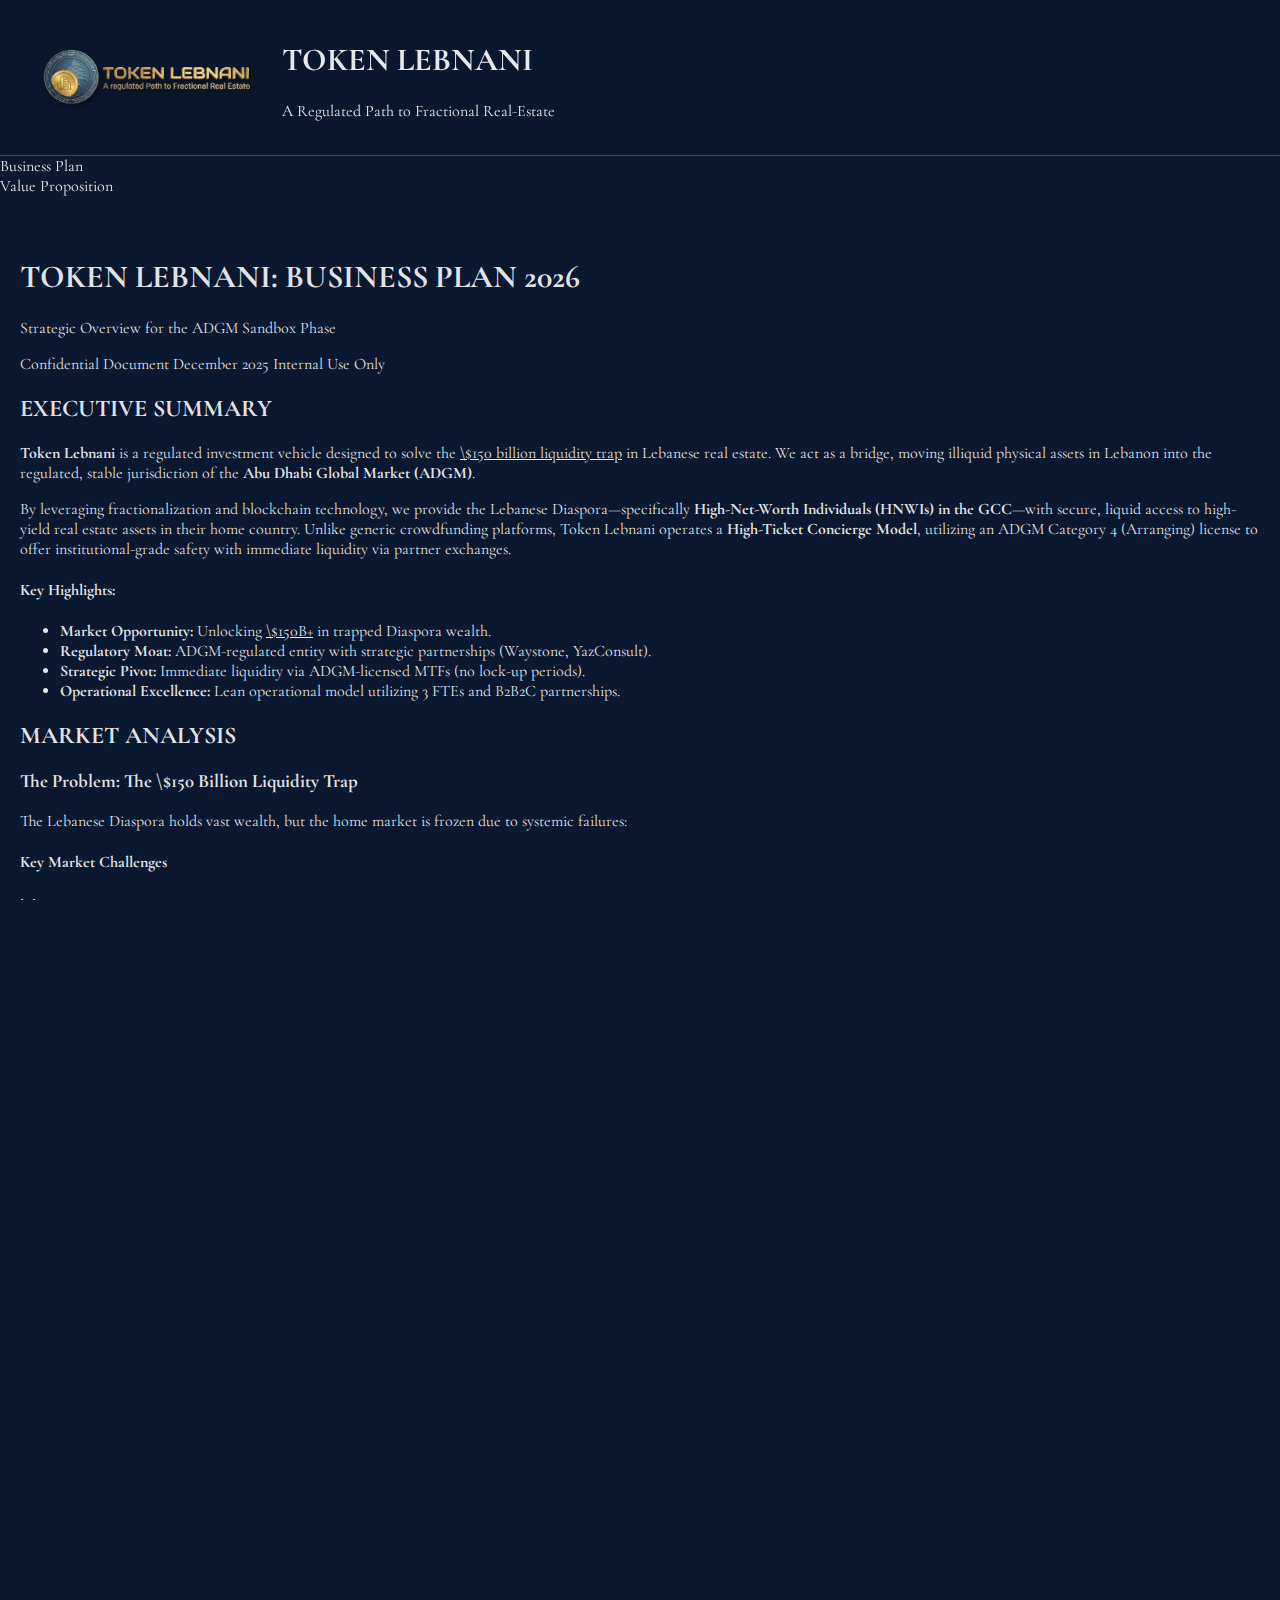
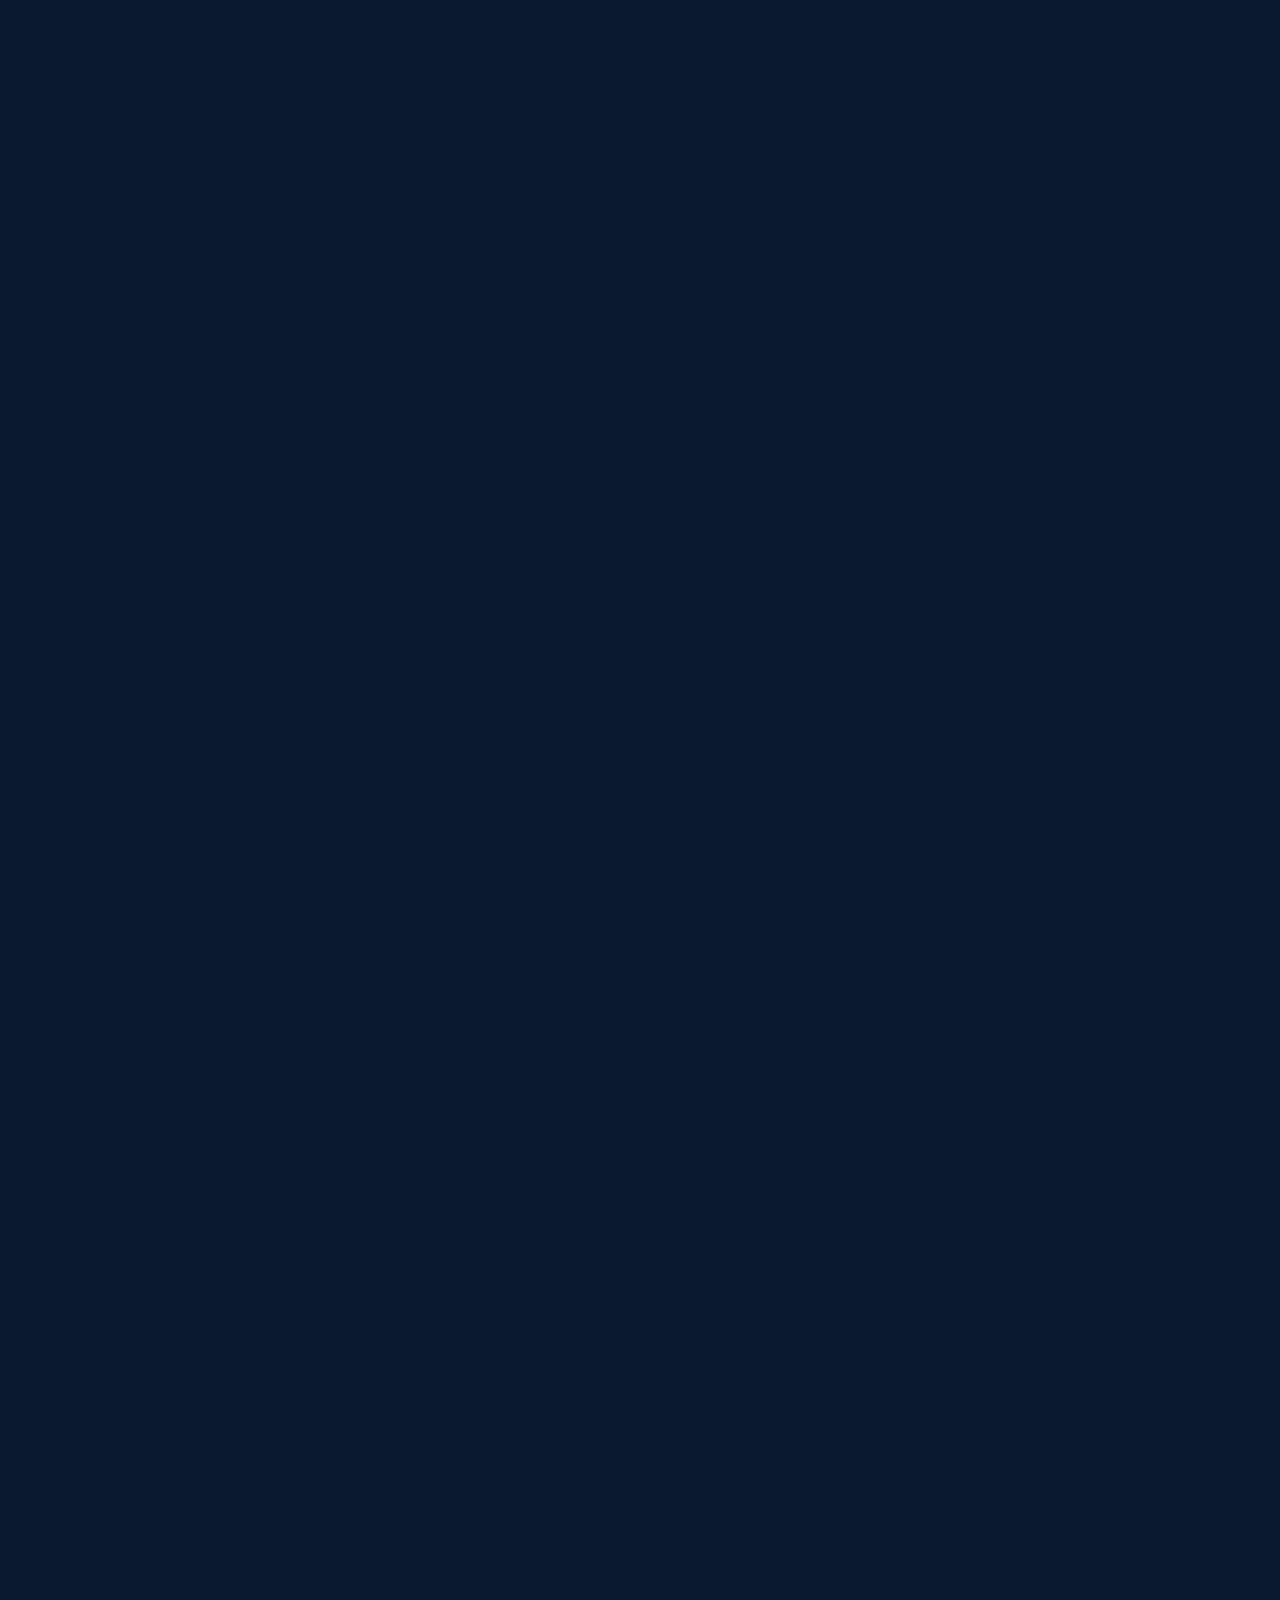
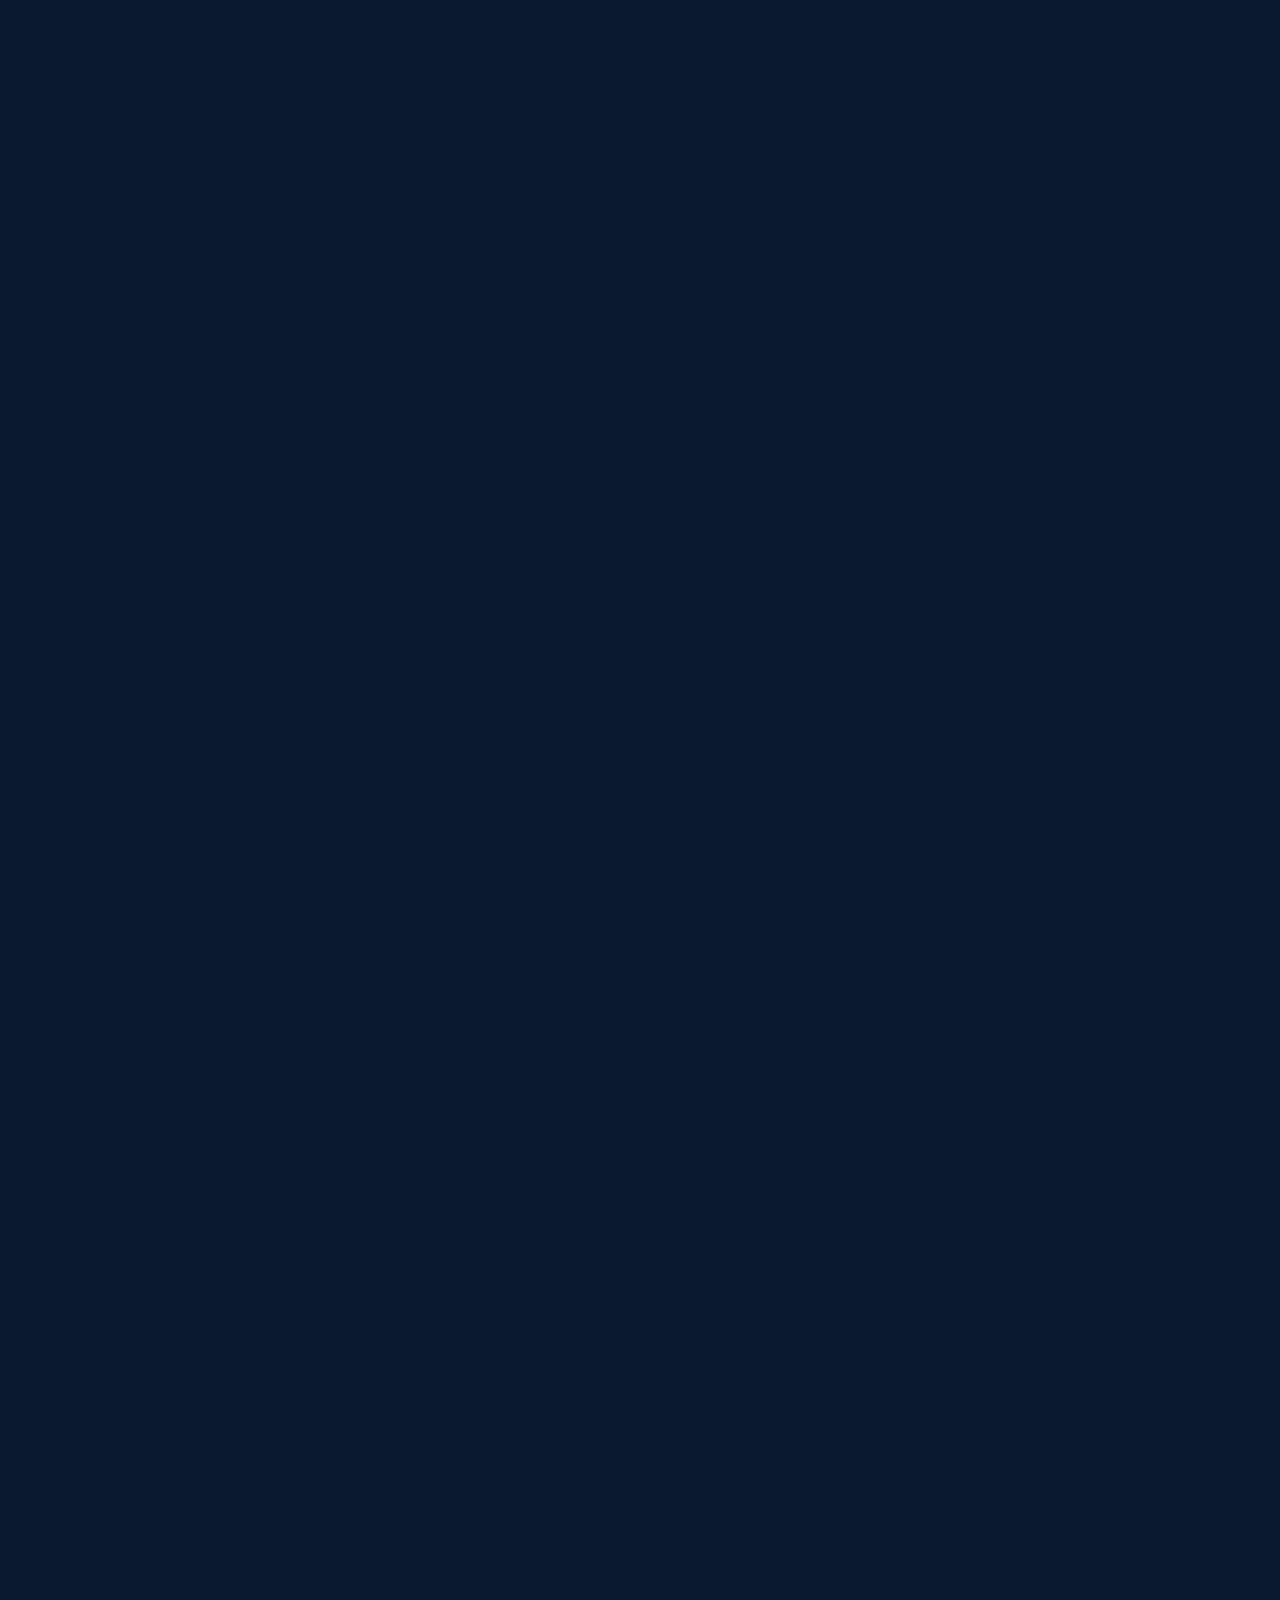
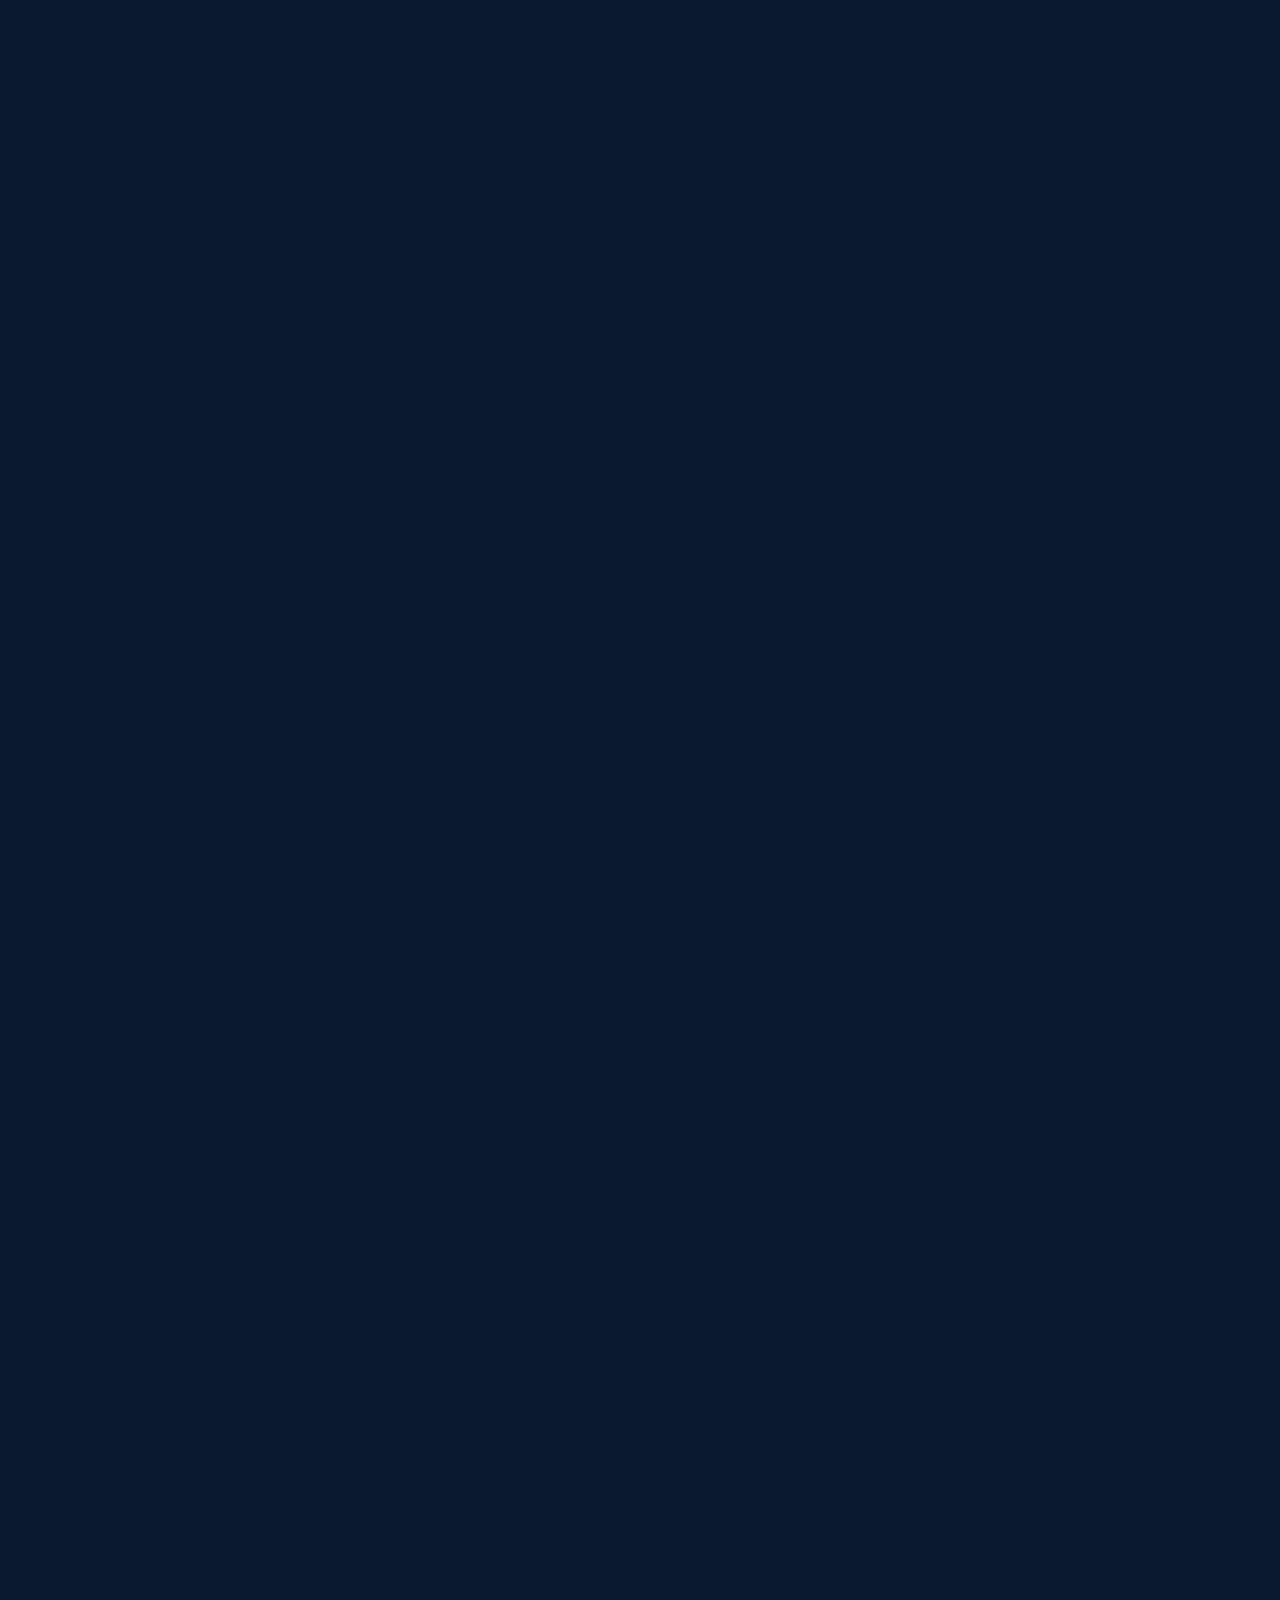
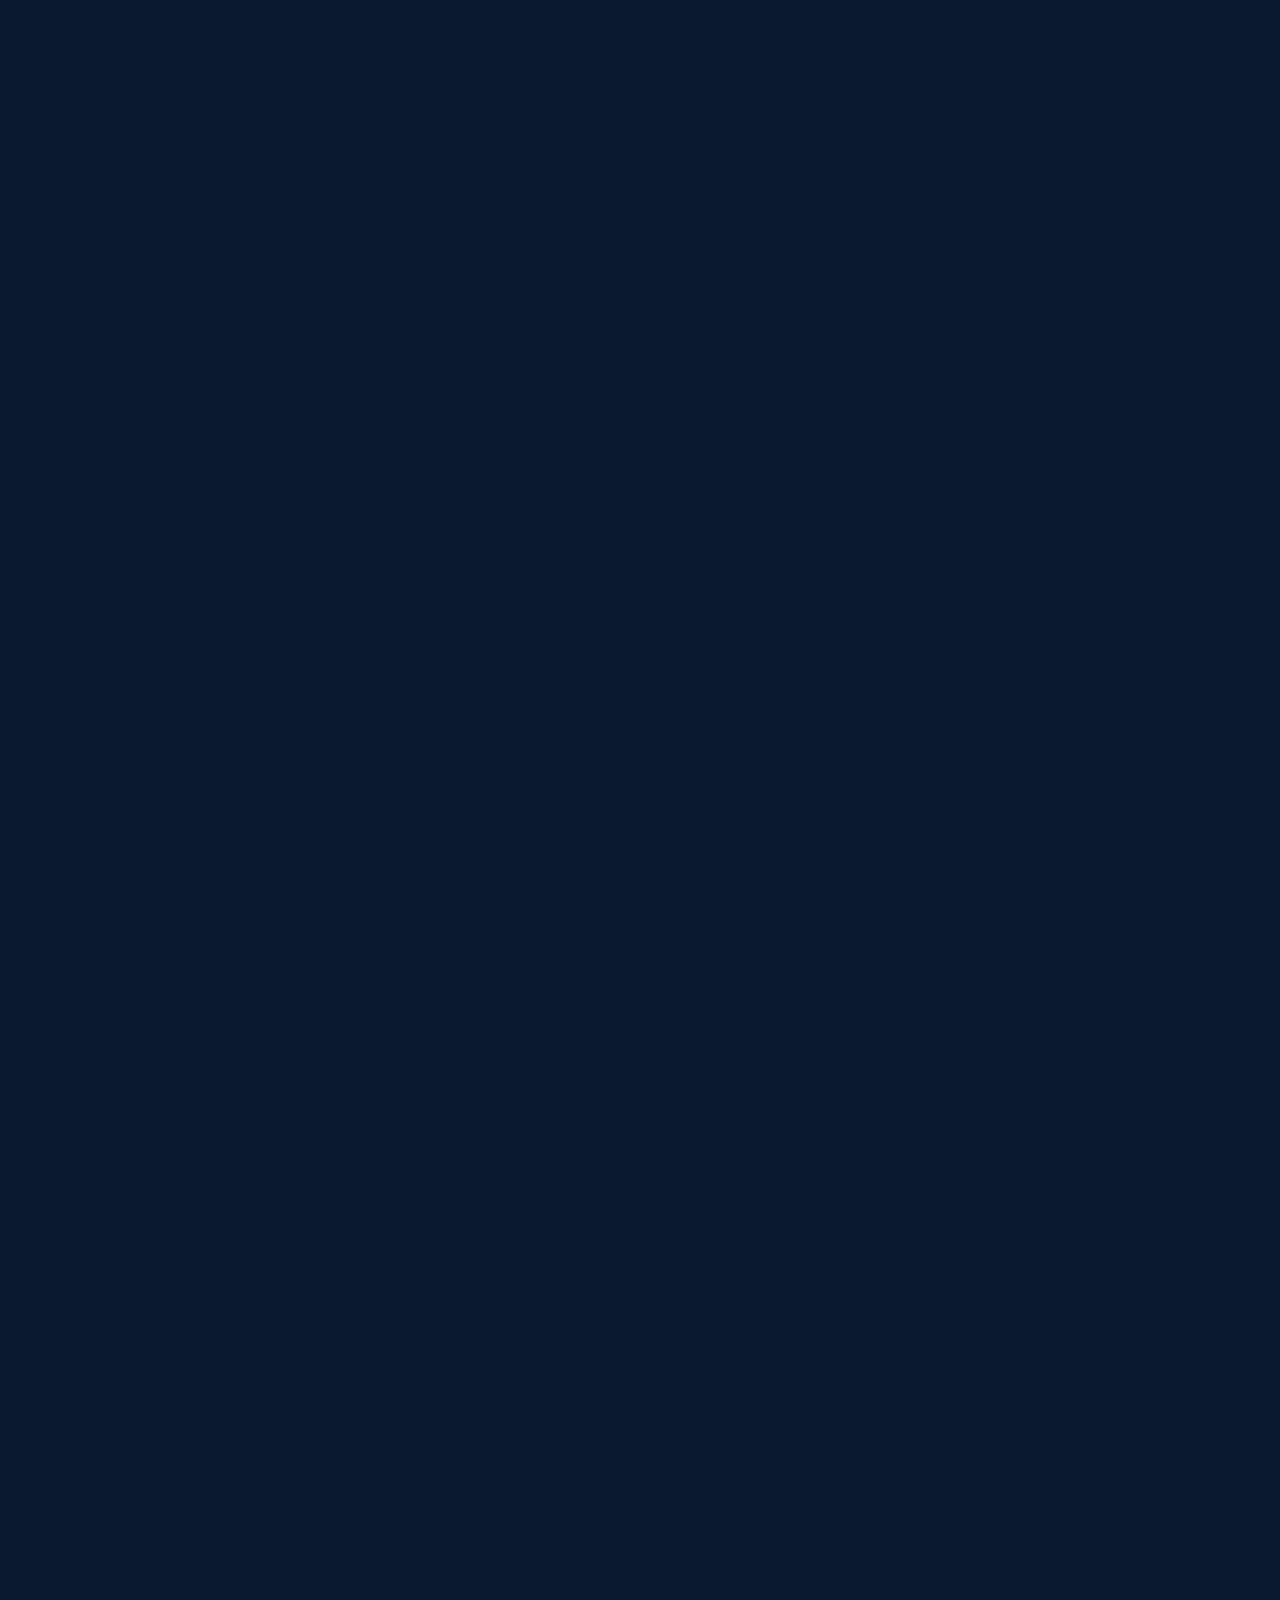
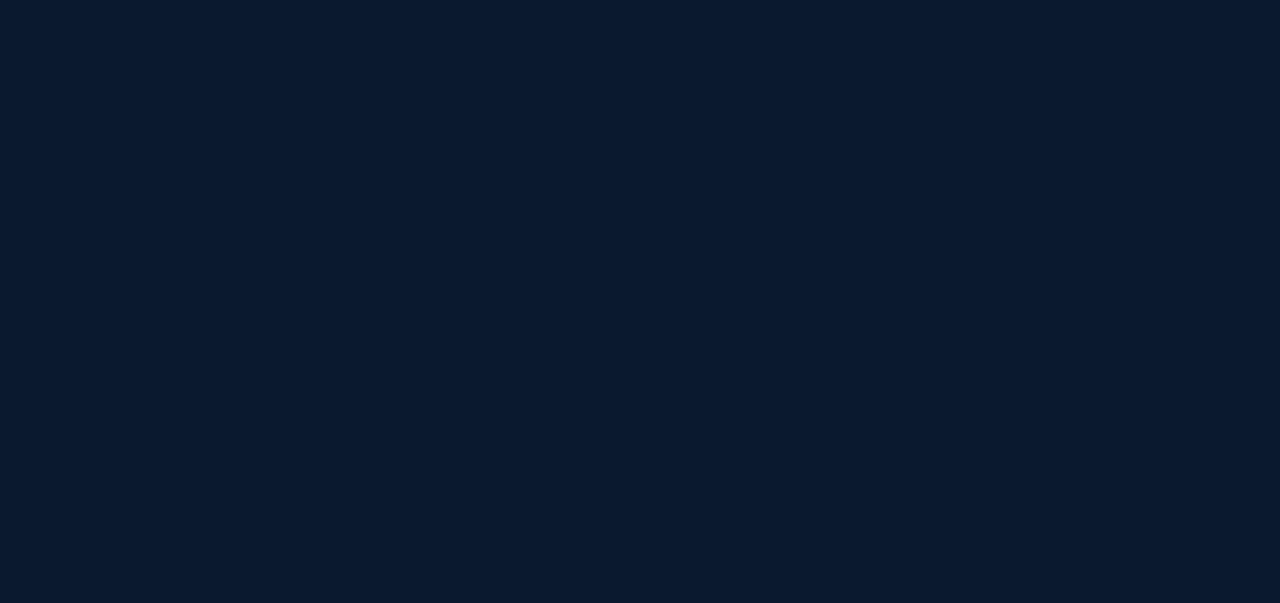
<file: business-plan/index.html>
<!DOCTYPE html>
<html lang="en">
<head>
    <meta charset="UTF-8">
    <meta name="viewport" content="width=device-width, initial-scale=1.0">
    <title>Token Lebnani - Business Plan</title>
    <link rel="stylesheet" href="../css/styles.css">
    <!-- Theme & Fonts -->
    <link rel="stylesheet" href="https://cdnjs.cloudflare.com/ajax/libs/font-awesome/6.4.0/css/all.min.css">
    <link href="https://fonts.googleapis.com/css2?family=Cinzel:wght@400;700;900&family=Cormorant+Garamond:wght@300;400;500&display=swap" rel="stylesheet">
    <style>
    <style>
:root {
  --header-height: 80px;
  --toggle-height: 50px;
}

@media (max-width: 768px) {
  :root {
    --header-height: 60px;
    --toggle-height: 45px;
  }
}

.toggle-container {
  position: fixed;
  top: var(--header-height);
  width: 100%;
  z-index: 999;
}

.main-content {
  margin-top: calc(var(--header-height) + var(--toggle-height) + 20px);
  padding: 20px;
}
</style>
    </style>
</head>
<body>
    <script src="../js/header.js"></script>

    <!-- Fixed Toggle Container -->
    <div class="toggle-container">
        <div class="section-toggle" id="sectionToggle">
            <div class="toggle-option active" data-section="business-plan">Business Plan</div>
            <div class="toggle-option" data-section="value-proposition">Value Proposition</div>
            <div class="toggle-slider"></div>
        </div>
    </div>

    <!-- Main Content Area -->
    <main class="main-content">
        <!-- ALL CONTENT REMAINS EXACTLY THE SAME AS BEFORE -->
        <!-- Business Plan Section -->
        <div class="content-section active" id="business-plan-section">
            <div class="document-header">
                <h1>TOKEN LEBNANI: BUSINESS PLAN 2026</h1>
                <p class="document-subtitle">Strategic Overview for the ADGM Sandbox Phase</p>
                <div class="metadata">
                    <span>Confidential Document</span>
                    <span>December 2025</span>
                    <span>Internal Use Only</span>
                </div>
            </div>

            <section>
                <h2>EXECUTIVE SUMMARY</h2>
                <p><strong>Token Lebnani</strong> is a regulated investment vehicle designed to solve the <u>\$150 billion liquidity trap</u> in Lebanese real estate. We act as a bridge, moving illiquid physical assets in Lebanon into the regulated, stable jurisdiction of the <strong>Abu Dhabi Global Market (ADGM)</strong>.</p>
                
                <div class="highlight-box">
                    <p>By leveraging fractionalization and blockchain technology, we provide the Lebanese Diaspora—specifically <strong>High-Net-Worth Individuals (HNWIs) in the GCC</strong>—with secure, liquid access to high-yield real estate assets in their home country. Unlike generic crowdfunding platforms, Token Lebnani operates a <strong>High-Ticket Concierge Model</strong>, utilizing an ADGM Category 4 (Arranging) license to offer institutional-grade safety with immediate liquidity via partner exchanges.</p>
                </div>

                <div class="key-point">
                    <h4>Key Highlights:</h4>
                    <ul>
                        <li><strong>Market Opportunity:</strong> Unlocking <u>\$150B+</u> in trapped Diaspora wealth.</li>
                        <li><strong>Regulatory Moat:</strong> ADGM-regulated entity with strategic partnerships (Waystone, YazConsult).</li>
                        <li><strong>Strategic Pivot:</strong> Immediate liquidity via ADGM-licensed MTFs (no lock-up periods).</li>
                        <li><strong>Operational Excellence:</strong> Lean operational model utilizing 3 FTEs and B2B2C partnerships.</li>
                    </ul>
                </div>
            </section>

            <section>
                <h2>MARKET ANALYSIS</h2>
                
                <h3>The Problem: The \$150 Billion Liquidity Trap</h3>
                <p>The Lebanese Diaspora holds vast wealth, but the home market is frozen due to systemic failures:</p>
                
                <div class="expandable-section">
                    <div class="expandable-header">
                        <h4>Key Market Challenges</h4>
                        <i class="fas fa-chevron-down expand-icon"></i>
                    </div>
                    <div class="expandable-content">
                        <ul>
                            <li><strong>Trapped Assets:</strong> High-quality Lebanese real estate is fundamentally illiquid. Selling takes months or years due to capital controls and market fragmentation.</li>
                            <li><strong>The Trust Deficit:</strong> Investors in the GCC face immense friction investing back home due to legal complexity, opaque transfer processes, and a fear of disputes.</li>
                            <li><strong>The Disconnected Patriarch:</strong> The target demographic (45–65 years, GCC-based) understands real estate value but is alienated by "crypto" gimmicks and technology barriers.</li>
                        </ul>
                    </div>
                </div>

                <h3>The Solution: The Blue Ocean</h3>
                <p>While the US and Europe host over 35 tokenization platforms, the MENA region—specifically the corridor between the UAE, Lebanon, and Egypt—is a completely untapped market.</p>
                
                <div class="financial-highlight">
                    <h4>Market Sizing:</h4>
                    <ul>
                        <li><strong>Total Addressable Market (TAM):</strong> Lebanese Diaspora Wealth (<u>\$150B+</u>)</li>
                        <li><strong>Serviceable Market (SAM):</strong> GCC-based Lebanese & Regional HNWIs seeking asset diversification outside of banking sectors</li>
                        <li><strong>The Gap:</strong> No current platform offers ADGM-regulated, non-custodial access to Lebanese assets with immediate liquidity.</li>
                    </ul>
                </div>
            </section>

            <section>
                <h2>THE SOLUTION & PRODUCT</h2>
                
                <h3>The Regulated Bridge</h3>
                <p>Token Lebnani is not merely a property marketplace; it is a complex cross-border legal infrastructure project. We convert physical property rights into digital, tradeable security tokens wrapped in the legal certainty of ADGM law.</p>

                <h3>3-Step Fractionalization Process</h3>
                <div class="expandable-section">
                    <div class="expandable-header">
                        <h4>Detailed Process Flow</h4>
                        <i class="fas fa-chevron-down expand-icon"></i>
                    </div>
                    <div class="expandable-content">
                        <ol>
                            <li><strong>Acquisition:</strong> A property is acquired by a dedicated Lebanese Special Purpose Vehicle (SPV). This ensures risk isolation.</li>
                            <li><strong>Tokenization:</strong> The ADGM Holding Company issues digital tokens representing the equity of that SPV.</li>
                            <li><strong>Distribution:</strong> Investors purchase tokens via a secure dashboard, receiving legal rights to the property's income and capital appreciation.</li>
                        </ol>
                    </div>
                </div>

                <div class="highlight-box">
                    <h4>Competitive Advantages:</h4>
                    <ul>
                        <li><strong>Asset-First Model:</strong> The SPV owns the physical property before a single token is minted. Zero counterparty risk compared to synthetic competitors.</li>
                        <li><strong>Immediate Liquidity:</strong> Unlike competitors who impose long lock-ups, our tokens are listed on partner ADGM-licensed MTFs from Day 1.</li>
                        <li><strong>Non-Custodial Security:</strong> Investors hold their own assets in private wallets. We eliminate counterparty risk.</li>
                    </ul>
                </div>
            </section>

            <section>
                <h2>GO-TO-MARKET STRATEGY (YEAR 1)</h2>
                
                <h3>The High-Ticket Concierge Model</h3>
                <p>We deploy a High-Ticket Concierge Model targeting ultra-high-net-worth diaspora and strategic partners.</p>
                
                <div class="financial-highlight">
                    <ul>
                        <li><strong>Average Ticket Size:</strong> <u>\$65,000+</u> (vs. \$50–\$500 industry standard)</li>
                        <li><strong>Objective:</strong> Secure committed capital within the regulatory framework</li>
                    </ul>
                </div>

                <h3>Dual Acquisition Engine (B2B2C)</h3>
                <div class="expandable-section">
                    <div class="expandable-header">
                        <h4>Sales Channel Strategy</h4>
                        <i class="fas fa-chevron-down expand-icon"></i>
                    </div>
                    <div class="expandable-content">
                        <ul>
                            <li><strong>B2C (Direct Sales):</strong> Direct sales to vetted HNWIs via high-touch "Living Room" meetings in Riyadh, Dubai, and Beirut.</li>
                            <li><strong>B2B2C (Partnerships):</strong>
                                <ul>
                                    <li>REAs (Lebanon): Exclusive asset listings. Incentivized on closed sales.</li>
                                    <li>IWAs (GCC): Independent Wealth Advisors refer pre-qualified clients. Incentivized on closed sales.</li>
                                </ul>
                            </li>
                        </ul>
                    </div>
                </div>
                
                <div class="key-point">
                    <p><strong>Compliance Firewall:</strong> All partners route clients to TLB's ADGM portal. Partners never handle KYC, funds, or client data. They serve strictly as marketing conduits.</p>
                </div>

                <h3>Sales Phases</h3>
                <div class="expandable-section">
                    <div class="expandable-header">
                        <h4>Detailed Sales Timeline</h4>
                        <i class="fas fa-chevron-down expand-icon"></i>
                    </div>
                    <div class="expandable-content">
                        <ol>
                            <li><strong>Book Building (Months 1–3):</strong> GCC Hunter networks with gatekeepers to secure soft commitments (LOIs) and pre-vetted REA/IWA partners.</li>
                            <li><strong>Private Viewing (Months 4–6):</strong> Exclusive dinners in key cities. Collateral: High-end brochures/videos and ADGM license presentation.</li>
                            <li><strong>White Glove Handoff (Months 6–9):</strong> Client Services Coordinator takes over via WhatsApp/Zoom to handle KYC, Wallet Setup, and TPA Signing.</li>
                        </ol>
                    </div>
                </div>
            </section>

            <section>
                <h2>REGULATORY & LEGAL STRATEGY</h2>
                
                <h3>Regulatory Architecture</h3>
                <p>Token Lebnani is pursuing a capital-efficient regulatory pathway within the ADGM FSRA RegLab Sandbox.</p>
                
                <div class="highlight-box">
                    <ul>
                        <li><strong>Target License:</strong> Category 4 (Arranging Deals in Investments)</li>
                        <li><strong>Capital Efficiency:</strong> Leveraging regulatory frameworks to minimize unnecessary capital burdens while maintaining full compliance</li>
                        <li><strong>Liquidity Strategy:</strong> Secondary liquidity is immediately provided via partnerships with ADGM-licensed MTFs, allowing investors to trade tokens without Token Lebnani incurring Exchange capital costs</li>
                    </ul>
                </div>

                <h3>Legal Mandate (YazConsult Partnership)</h3>
                <p>We require specialized legal counsel to harmonize Lebanese property law with ADGM English Common Law.</p>
                
                <div class="expandable-section">
                    <div class="expandable-header">
                        <h4>Scope of Work</h4>
                        <i class="fas fa-chevron-down expand-icon"></i>
                    </div>
                    <div class="expandable-content">
                        <h4>Tier-1 Legal Opinion:</h4>
                        <ul>
                            <li>Confirming the enforceability of the "ADGM SPV owns Lebanese Property" structure.</li>
                        </ul>
                        
                        <h4>Listing Agreements:</h4>
                        <ul>
                            <li>Drafting the framework for listing tokens on MTFs.</li>
                        </ul>
                        
                        <h4>Cross-Border Enforceability:</h4>
                        <ul>
                            <li>Ensuring a token holder in ADGM has legal recourse to underlying assets in Beirut.</li>
                        </ul>
                        
                        <p><strong>Key Deliverables:</strong> SPV Incorporation, Token Purchase Agreement (TPA), and Facilities Management Agreements</p>
                    </div>
                </div>

                <div class="key-point">
                    <h4>Compliance Oversight</h4>
                    <ul>
                        <li><strong>Partner:</strong> Waystone (MLRO)</li>
                        <li><strong>Role:</strong> Ensures 100% AML/CFT compliance and regulatory "Fit and Proper" status.</li>
                    </ul>
                </div>
            </section>

            <section>
                <h2>OPERATIONAL PLAN</h2>
                
                <h3>Technology & Infrastructure</h3>
                <div class="expandable-section">
                    <div class="expandable-header">
                        <h4>Technology Stack</h4>
                        <i class="fas fa-chevron-down expand-icon"></i>
                    </div>
                    <div class="expandable-content">
                        <ul>
                            <li><strong>Technology Partner:</strong> Digishares (Standard White-Label Solution)</li>
                            <li><strong>Features:</strong> Issuance Platform, Investor Dashboard, Integrated AML/KYC</li>
                            <li><strong>Operations:</strong> Independent Facilities Management Company (FMC) handles all property maintenance and tenant relations, keeping the SPV passive</li>
                        </ul>
                    </div>
                </div>

                <h3>Organizational Structure</h3>
                <p>We operate a Lean 3-FTE Core supported by institutional partners.</p>
                
                <div class="expandable-section">
                    <div class="expandable-header">
                        <h4>Governance & Strategic Advisors</h4>
                        <i class="fas fa-chevron-down expand-icon"></i>
                    </div>
                    <div class="expandable-content">
                        <ul>
                            <li><strong>Nidal Gharzeddine:</strong> Founder & Interim CEO. Strategic vision & market execution.</li>
                            <li><strong>Dr. Joseph Bu Khair:</strong> Financial & Business Advisor. Strategic financial guidance.</li>
                            <li><strong>YazConsult:</strong> Legal Advisor & Partner.</li>
                            <li><strong>Digishares:</strong> Technology Partner.</li>
                            <li><strong>Waystone:</strong> Compliance & MLRO Partner.</li>
                        </ul>
                    </div>
                </div>

                <div class="expandable-section">
                    <div class="expandable-header">
                        <h4>Operational Execution Team:</h4>
                        <i class="fas fa-chevron-down expand-icon"></i>
                    </div>
                    <div class="expandable-content">
                        <ul>
                            <li><strong>Head of Capital Partnerships (GCC):</strong> Closes direct HNWI deals and recruits/vets REAs & IWAs</li>
                            <li><strong>Head of Asset Origination (Lebanon):</strong> Secures exclusive Grade A assets and locks REA partnerships</li>
                            <li><strong>Client Services Coordinator (Beirut):</strong> Onboards all clients and owns post-sale relationships (concierge service)</li>
                        </ul>
                        <p><em>Note: Seeking full-time CTO/Compliance Officer post-funding.</em></p>
                    </div>
                </div>
            </section>

            <section>
                <h2>BUSINESS MODEL & FINANCIALS</h2>
                
                <h3>Revenue Streams</h3>
                <div class="expandable-section">
                    <div class="expandable-header">
                        <h4>Revenue Model Details</h4>
                        <i class="fas fa-chevron-down expand-icon"></i>
                    </div>
                    <div class="expandable-content">
                        <ul>
                            <li><strong>Issuance Fees:</strong> Percentage of funds raised on primary offerings</li>
                            <li><strong>Asset Management Fees:</strong> Annual percentage of Net Operating Income (NOI)</li>
                        </ul>
                    </div>
                </div>

                <div class="financial-highlight">
                    <h4>Operational Efficiency</h4>
                    <p><strong>Token Lebnani operates a Net Zero Cost Model for the asset onboarding phases.</strong> While establishing the legal structures and SPVs requires upfront capital allocation, these costs are treated as a bridge and are fully recoverable from the service fees of the first closed deals. This ensures that the operational launch imposes zero long-term debt or sunk costs on the company.</p>
                </div>
            </section>

            <section>
                <h2>ROADMAP</h2>
                
                <div class="expandable-section">
                    <div class="expandable-header">
                        <h4>Year 1: Proof of Concept</h4>
                        <i class="fas fa-chevron-down expand-icon"></i>
                    </div>
                    <div class="expandable-content">
                        <ul>
                            <li>ADGM Sandbox Entry</li>
                            <li>Launch of MVP (Lebanese Real Estate)</li>
                            <li>Focus: Compliance, Trust, and securing commitments via the High-Ticket Concierge Model</li>
                            <li>Enforcement of Primary Issuance standards</li>
                        </ul>
                    </div>
                </div>

                <div class="expandable-section">
                    <div class="expandable-header">
                        <h4>Year 2: Horizontal & Vertical Expansion</h4>
                        <i class="fas fa-chevron-down expand-icon"></i>
                    </div>
                    <div class="expandable-content">
                        <ul>
                            <li><strong>Horizontal:</strong> Entry into Egypt (Mega-market with similar liquidity issues)</li>
                            <li><strong>Vertical:</strong> Tokenizing SME Equity</li>
                        </ul>
                        
                        <div class="key-point">
                            <h4>Strategic Pivot: Opening the "Flood Gates"</h4>
                            <p>Following the establishment of the institutional-grade platform and high-net-worth base, Year 2 will see the opening of the platform to a broader investor base, lowering entry barriers while maintaining compliance.</p>
                        </div>
                        
                        <ul>
                            <li><strong>Operations:</strong> Scaling the concierge team and partner network</li>
                        </ul>
                    </div>
                </div>

                <div class="expandable-section">
                    <div class="expandable-header">
                        <h4>Year 3: Full Maturity</h4>
                        <i class="fas fa-chevron-down expand-icon"></i>
                    </div>
                    <div class="expandable-content">
                        <ul>
                            <li>Transition from Sandbox entity to fully licensed Category 4 firm</li>
                            <li>Activation of full Secondary Market Trading via own MTF or expanded partners</li>
                            <li><strong>Target:</strong> Market leader in MENA real estate tokenization</li>
                        </ul>
                    </div>
                </div>
            </section>

            <section>
                <h2>RISK MANAGEMENT</h2>
                
                <div class="risk-highlight">
                    <h4>Legal Risk</h4>
                    <ul>
                        <li><strong>Mitigation:</strong> Ring-fenced SPVs ensure liability is contained. Legal Opinions from Tier-1 firms confirm token enforceability.</li>
                    </ul>
                </div>

                <div class="risk-highlight">
                    <h4>Operational Risk</h4>
                    <ul>
                        <li><strong>Mitigation:</strong> Outsourced MLRO (Waystone) ensures compliance. Independent FMCs prevent operational distraction.</li>
                    </ul>
                </div>

                <div class="risk-highlight">
                    <h4>Market Risk</h4>
                    <ul>
                        <li><strong>Mitigation:</strong> Asset-First model ensures no synthetic risk. Partner MTFs provide immediate liquidity, countering illiquidity fears.</li>
                    </ul>
                </div>
            </section>

            <div class="footnote">
                <p><strong>Confidential • For Internal Use Only</strong></p>
            </div>
        </div>

        <!-- Value Proposition Section -->
        <div class="content-section" id="value-proposition-section">
            <div class="document-header">
                <h1>TOKEN LEBNANI</h1>
                <p class="document-subtitle">The Regulated Path to Fractional Real Estate</p>
                <p class="document-subtitle">Unlocking Lebanese & MENA Liquidity via ADGM</p>
                <div class="metadata">
                    <span>The Pitch</span>
                    <span>December 2025</span>
                    <span>Investor Presentation</span>
                </div>
            </div>

            <div class="highlight-box" style="text-align: center; font-size: 1.2em; font-style: italic;">
                <p><strong>"We don't sell crypto. We sell ADGM-regulated Lebanese legacy assets — with white-glove concierge service."</strong></p>
            </div>

            <section>
                <h2>THE PROBLEM</h2>
                <h3>The \$150 Billion Liquidity Trap</h3>
                <p>The Lebanese Diaspora holds over <strong>\$150 Billion</strong> in wealth, yet much of it sits frozen in low-yield Western accounts. The desire to invest in home-country real estate is high, but the barriers are too steep.</p>
                
                <div class="key-point">
                    <ul>
                        <li><strong>Trapped Assets:</strong> High-quality Lebanese real estate is fundamentally illiquid. Selling takes months or years due to capital controls and market fragmentation.</li>
                        <li><strong>The Diaspora Dilemma:</strong> The Diaspora holds an estimated <u>\$150 Billion+</u> in wealth but faces immense friction investing back home due to legal complexity and a deficit of trust.</li>
                        <li><strong>High Barriers:</strong> High entry costs, fragmented ownership structures, and opaque transfer processes prevent fractional investment.</li>
                        <li><strong>The "Disconnected Patriarch":</strong> Our target demographic (45–65 years, GCC-based) understands real estate value but fears the "tech" and the "scams." They write checks; they do not use MetaMask.</li>
                    </ul>
                </div>
            </section>

            <section>
                <h2>THE SOLUTION</h2>
                <h3>A Regulated Bridge for Real Estate</h3>
                <p>We have engineered a solution that bridges the physical asset in Lebanon with the regulatory safety of the UAE. <strong>We are not a crowdfunding platform; we are a regulated investment vehicle.</strong></p>
                
                <div class="highlight-box">
                    <ul>
                        <li><strong>The Legal Wrapper:</strong> We take a physical property in Lebanon and place it inside a legal structure in the <u>Abu Dhabi Global Market (ADGM)</u>. By tokenizing the equity of this structure, we offer a digital security that represents real property.</li>
                        <li><strong>Non-Custodial Security:</strong> We are non-custodial. We do not hold the investor's keys or funds. The investor owns the token outright in their own wallet, secured by the blockchain.</li>
                        <li><strong>Immediate Liquidity (Partner Model):</strong> Our tokens are listed on partner ADGM-licensed MTFs (Multilateral Trading Facilities) from Day 1. You are never stuck.</li>
                    </ul>
                </div>
            </section>

            <section>
                <h2>THE 3-STEP PROCESS</h2>
                <h3>The 3-Step Fractionalization Process</h3>
                <p>The mechanics are straightforward. We turn a brick-and-mortar asset into a liquid digital security.</p>
                
                <div class="expandable-section">
                    <div class="expandable-header">
                        <h4>Step-by-Step Process</h4>
                        <i class="fas fa-chevron-down expand-icon"></i>
                    </div>
                    <div class="expandable-content">
                        <ul>
                            <li><strong>Acquisition:</strong> A property is acquired by a dedicated Lebanese Special Purpose Vehicle (SPV). This isolates risk.</li>
                            <li><strong>Tokenization:</strong> The ADGM Holding Company issues digital tokens representing the equity of that SPV. You are buying the legal right to the income generated by that building.</li>
                            <li><strong>Distribution:</strong> Investors purchase tokens via a secure dashboard, receiving legal rights to the property's income and capital appreciation.</li>
                        </ul>
                    </div>
                </div>
            </section>

            <section>
                <h2>THE INVESTOR EXPERIENCE</h2>
                <h3>White-Glove Service for Institutional Investors</h3>
                <p>Token Lebnani operates a <strong>High-Ticket Concierge Model</strong> designed for Ultra-High-Net-Worth Individuals (UHNWI).</p>

                <h4>The Process:</h4>
                <div class="expandable-section">
                    <div class="expandable-header">
                        <h4>Detailed Investor Journey</h4>
                        <i class="fas fa-chevron-down expand-icon"></i>
                    </div>
                    <div class="expandable-content">
                        <ul>
                            <li><strong>Phase 1: Book Building</strong> Private viewings and meetings in Riyadh, Dubai, or Beirut. Review of Grade A assets with institutional-grade data.</li>
                            <li><strong>Phase 2: The Compliance Handshake</strong> Our Client Services Coordinator guides you through every step—KYC, wallet setup, and fiat-to-currency conversion. We handle the tech; you own the asset.</li>
                            <li><strong>Phase 3: Asset Ownership</strong> You receive tokens representing your share of the SPV. You hold the keys. We manage the property via independent Facilities Management Companies.</li>
                        </ul>
                    </div>
                </div>

                <div class="financial-highlight">
                    <h4>Investment Criteria:</h4>
                    <ul>
                        <li><strong>Model:</strong> Private Placement / Regulated Primary Issuance</li>
                        <li><strong>Average Ticket:</strong> <u>\$65,000+</u> (High-Ticket Focus)</li>
                        <li><strong>Focus:</strong> Legacy wealth preservation and inheritance planning</li>
                    </ul>
                </div>
            </section>

            <section>
                <h2>REGULATORY STRATEGY</h2>
                <h3>Regulatory Engineering for Capital Efficiency</h3>
                <p>We have preempted the major risks and engineered our model for maximum security and efficiency.</p>
                
                <div class="key-point">
                    <ul>
                        <li><strong>Target License:</strong> ADGM FSRA Category 4 (Arranging Deals in Investments)</li>
                        <li><strong>Capital Efficiency:</strong> We leverage a capital-efficient regulatory pathway, utilizing a lean operational structure.</li>
                        <li><strong>Secondary Liquidity:</strong> We operate as a Category 4 Arranger. Secondary liquidity is immediately provided via our partnership with ADGM-licensed MTFs.</li>
                    </ul>
                </div>
            </section>

            <section>
                <h2>THE TEAM & PARTNERS</h2>
                <h3>Governance, Execution & Operational Excellence</h3>
                
                <div class="expandable-section">
                    <div class="expandable-header">
                        <h4>Governance & Strategic Partners</h4>
                        <i class="fas fa-chevron-down expand-icon"></i>
                    </div>
                    <div class="expandable-content">
                        <ul>
                            <li><strong>Nidal Gharzeddine:</strong> Founder & Interim CEO. Strategic vision & market execution.</li>
                            <li><strong>Dr. Joseph Bu Khair:</strong> Financial & Business Advisor & Partner. Strategic financial guidance.</li>
                            <li><strong>YazConsult:</strong> Legal Advisor & Partner. Specialized legal structuring and advisory.</li>
                            <li><strong>Waystone:</strong> Compliance & MLRO Partner. Ensuring regulatory compliance.</li>
                            <li><strong>Digishares:</strong> Technology Partner. Providing institutional-grade security and infrastructure.</li>
                        </ul>
                    </div>
                </div>

                <div class="expandable-section">
                    <div class="expandable-header">
                        <h4>Operational Team (GTM Focus)</h4>
                        <i class="fas fa-chevron-down expand-icon"></i>
                    </div>
                    <div class="expandable-content">
                        <ul>
                            <li><strong>Head of Capital Partnerships (GCC):</strong> Leads direct sales to HNWIs.</li>
                            <li><strong>Head of Asset Origination (Lebanon):</strong> Secures exclusive Grade A assets.</li>
                            <li><strong>Client Services Coordinator (Beirut):</strong> Onboards all clients and owns post-sale relationships.</li>
                        </ul>
                    </div>
                </div>
            </section>

            <section>
                <h2>BUSINESS MODEL & ROADMAP</h2>
                <h3>Phased Approach to Revenue</h3>
                
                <div class="highlight-box">
                    <h4>Revenue Streams:</h4>
                    <ul>
                        <li><strong>Issuance Fees:</strong> Percentage of funds raised on primary offerings</li>
                        <li><strong>Asset Management Fees:</strong> Annual percentage of Net Operating Income (NOI)</li>
                    </ul>
                </div>

                <div class="financial-highlight">
                    <h4>Operational Efficiency:</h4>
                    <p><strong>Token Lebnani operates a Net Zero Cost Model for the asset onboarding phases.</strong> While establishing legal structures and SPVs requires upfront allocation, these costs are fully recoverable from initial transaction fees, resulting in no long-term sunk costs for the setup.</p>
                </div>

                <h4>Timeline:</h4>
                <div class="expandable-section">
                    <div class="expandable-header">
                        <h4>Strategic Roadmap</h4>
                        <i class="fas fa-chevron-down expand-icon"></i>
                    </div>
                    <div class="expandable-content">
                        <ul>
                            <li><strong>Year 1:</strong> ADGM Sandbox Entry. Launch of MVP (Lebanese Real Estate). High-Ticket Concierge Model focus.</li>
                            <li><strong>Year 2:</strong> Horizontal Expansion (Entry into Egypt). Vertical Expansion (Tokenizing SME Equity). Opening of the "Flood Gates" to accommodate smaller investors.</li>
                            <li><strong>Year 3:</strong> Full Category 4 License. Activation of full Secondary Market Trading.</li>
                        </ul>
                    </div>
                </div>
            </section>

            <section>
                <h2>RISK MANAGEMENT</h2>
                <h3>Mitigated Risks & Safety</h3>
                <p>We have built defensive moats around the investment.</p>
                
                <div class="risk-highlight">
                    <h4>Legal Risk</h4>
                    <ul>
                        <li><strong>Mitigation:</strong> Ring-fenced SPVs ensure liability is contained. A "Look-Through" legal opinion ensures token rights are enforceable in Lebanese courts.</li>
                    </ul>
                </div>

                <div class="risk-highlight">
                    <h4>Operational Risk</h4>
                    <ul>
                        <li><strong>Mitigation:</strong> Outsourced MLRO ensures 100% compliance. Independent Facilities Management handles property issues.</li>
                    </ul>
                </div>

                <div class="risk-highlight">
                    <h4>Market Risk</h4>
                    <ul>
                        <li><strong>Mitigation:</strong> Our "Asset-First" model means the SPV owns the physical property before a single token is minted. Zero counterparty risk.</li>
                    </ul>
                </div>
            </section>

            <section>
                <h2>FAQ</h2>
                
                <div class="expandable-section">
                    <div class="expandable-header">
                        <h4>Frequently Asked Questions</h4>
                        <i class="fas fa-chevron-down expand-icon"></i>
                    </div>
                    <div class="expandable-content">
                        <p><strong>Q: Is this a cryptocurrency project?</strong><br>
                        <strong>A:</strong> No. Token Lebnani is an ADGM-regulated securities platform. You are investing in real estate, wrapped in the legal protection of UAE law.</p>

                        <p><strong>Q: What is the minimum investment?</strong><br>
                        <strong>A:</strong> Our average ticket size is \$65,000+. We focus on quality over quantity to serve our UHNWI demographic.</p>

                        <p><strong>Q: How do I manage the wallet and technology?</strong><br>
                        <strong>A:</strong> You don't have to. We offer a Concierge Onboarding Service. Our Client Services Coordinator will guide you through every step.</p>

                        <p><strong>Q: Is my investment liquid?</strong><br>
                        <strong>A:</strong> Yes. Our tokens are tradeable on partner ADGM-licensed exchanges from Day 1.</p>

                        <p><strong>Q: How is the property managed?</strong><br>
                        <strong>A:</strong> We hire independent, professional Facilities Management Companies to handle maintenance and rent collection.</p>
                    </div>
                </div>
            </section>

            <div class="footnote">
                <p><em>Token Lebnani – The Future of Lebanese Real Estate Investment</em></p>
            </div>
        </div>
    </main>

    <script src="../js/nav.js"></script>
    <script src="../js/protected-pages.js"></script>
    
    <script>
        // Initialize toggle functionality
        document.addEventListener('DOMContentLoaded', function() {
            const toggleOptions = document.querySelectorAll('.toggle-option');
            const toggleSlider = document.querySelector('.toggle-slider');
            const sections = {
                'business-plan': document.getElementById('business-plan-section'),
                'value-proposition': document.getElementById('value-proposition-section')
            };
            
            if (!toggleOptions.length || !toggleSlider || !sections['business-plan']) {
                console.error('Toggle elements not found');
                return;
            }
            
            // Initialize active section
            let activeSection = 'business-plan';
            
            // Add click event to toggle options
            toggleOptions.forEach(option => {
                option.addEventListener('click', function() {
                    const sectionId = this.getAttribute('data-section');
                    
                    if (sectionId === activeSection) return;
                    
                    // Update toggle visual state
                    toggleOptions.forEach(opt => opt.classList.remove('active'));
                    this.classList.add('active');
                    
                    // Move slider
                    if (sectionId === 'value-proposition') {
                        toggleSlider.classList.add('right');
                    } else {
                        toggleSlider.classList.remove('right');
                    }
                    
                    // Switch content sections
                    const currentSection = sections[activeSection];
                    const nextSection = sections[sectionId];
                    
                    if (currentSection && nextSection) {
                        currentSection.classList.remove('active');
                        setTimeout(() => {
                            currentSection.style.display = 'none';
                            nextSection.style.display = 'block';
                            setTimeout(() => {
                                nextSection.classList.add('active');
                            }, 10);
                        }, 300);
                        
                        // Update active section
                        activeSection = sectionId;
                    }
                });
            });
            
            // Expandable sections
            const expandableHeaders = document.querySelectorAll('.expandable-header');
            expandableHeaders.forEach(header => {
                header.addEventListener('click', function() {
                    const parent = this.parentElement;
                    parent.classList.toggle('active');
                });
            });
            
            // Auto-expand first section
            document.querySelectorAll('.content-section.active .expandable-section:first-child')
                .forEach(section => {
                    if (section) section.classList.add('active');
                });
                
            // Update CSS variables for spacing
            function updateSpacing() {
                const header = document.querySelector('.site-header');
                const toggle = document.querySelector('.toggle-container');
                const content = document.querySelector('.main-content');
                
                if (header && toggle && content) {
                    const headerHeight = header.offsetHeight;
                    const toggleHeight = toggle.offsetHeight;
                    
                    // Update CSS variables
                    document.documentElement.style.setProperty('--header-height', `${headerHeight}px`);
                    document.documentElement.style.setProperty('--toggle-height', `${toggleHeight}px`);
                    
                    // Update toggle position
                    toggle.style.top = `${headerHeight}px`;
                    
                    // Update content margin for desktop
                    if (window.innerWidth >= 769) {
                        content.style.marginTop = `${headerHeight + toggleHeight + 20}px`;
                    }
                }
            }
            
            // Initial update
            updateSpacing();
            
            // Update on resize
            window.addEventListener('resize', updateSpacing);
            
            // Update after images load
            window.addEventListener('load', function() {
                setTimeout(updateSpacing, 100);
            });
        });
    </script>
    <script src="../js/main.js" defer></script>
</body>
</html>
</file>
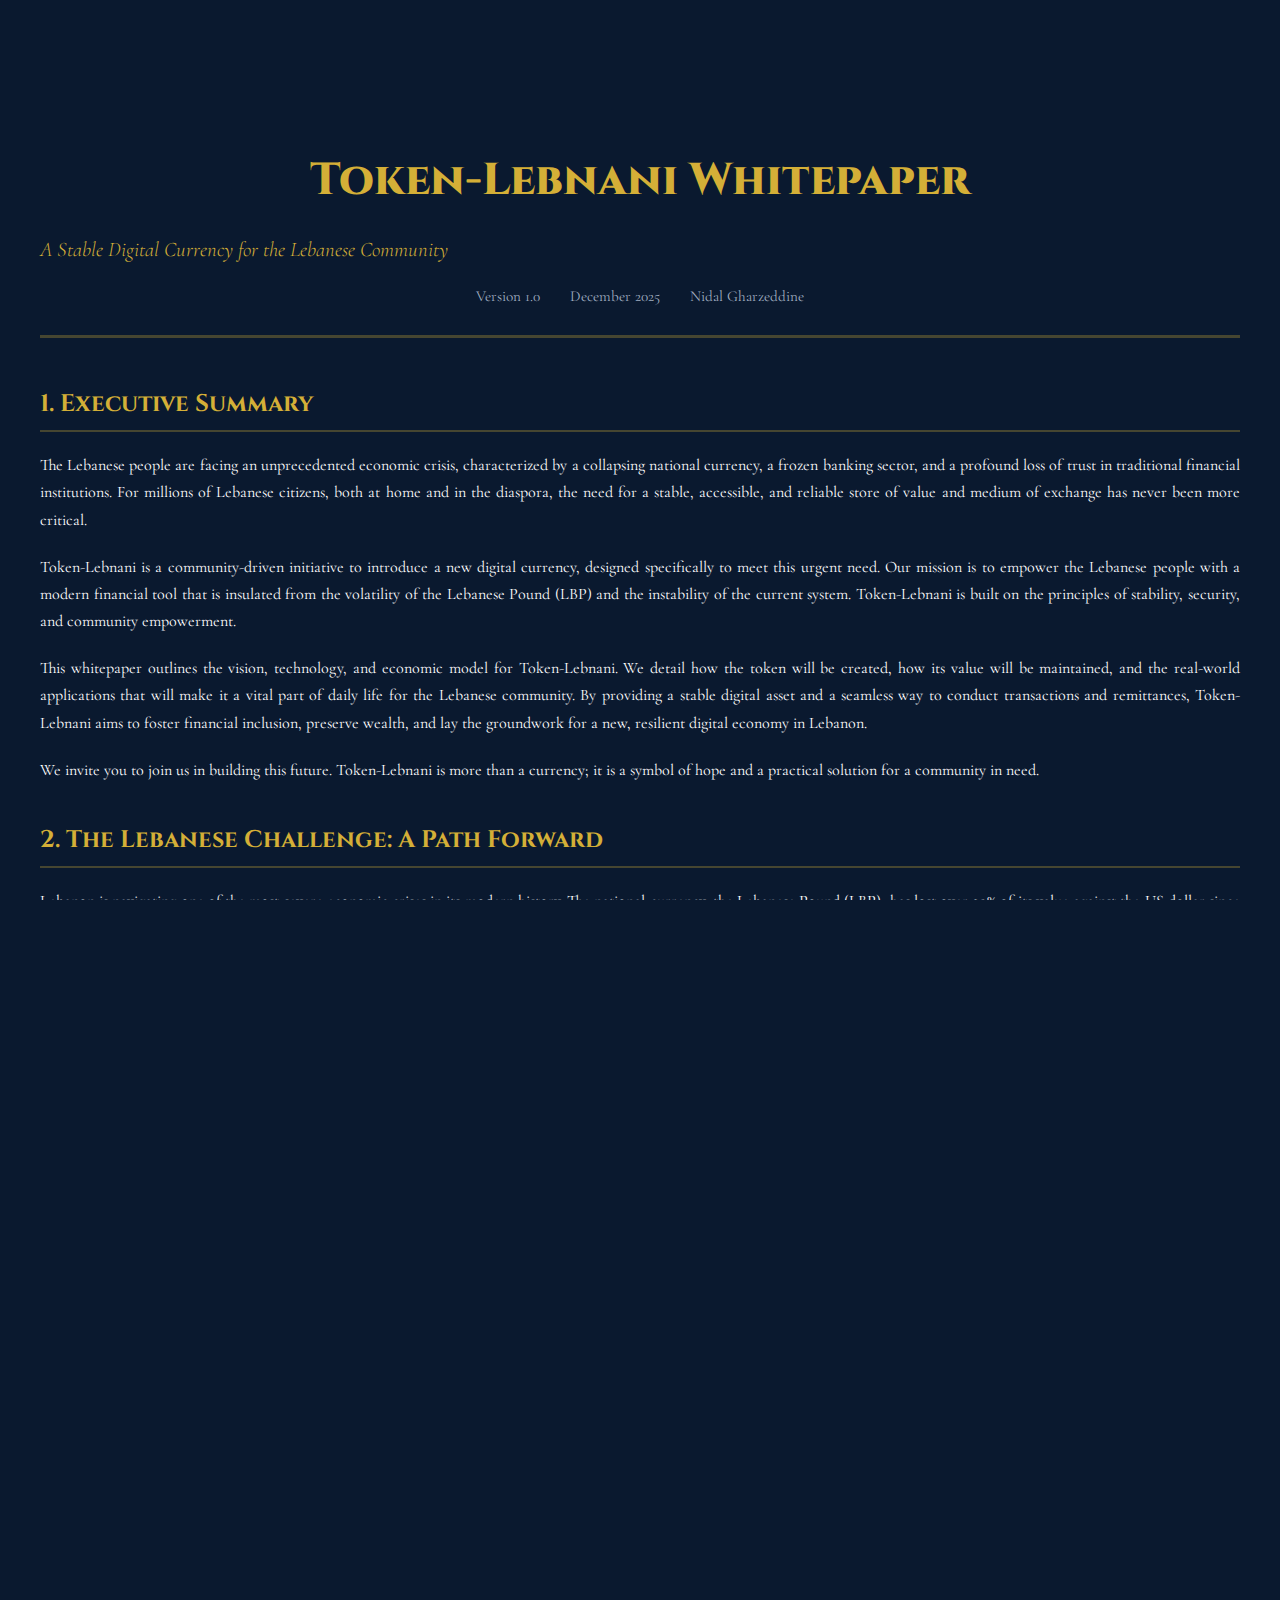
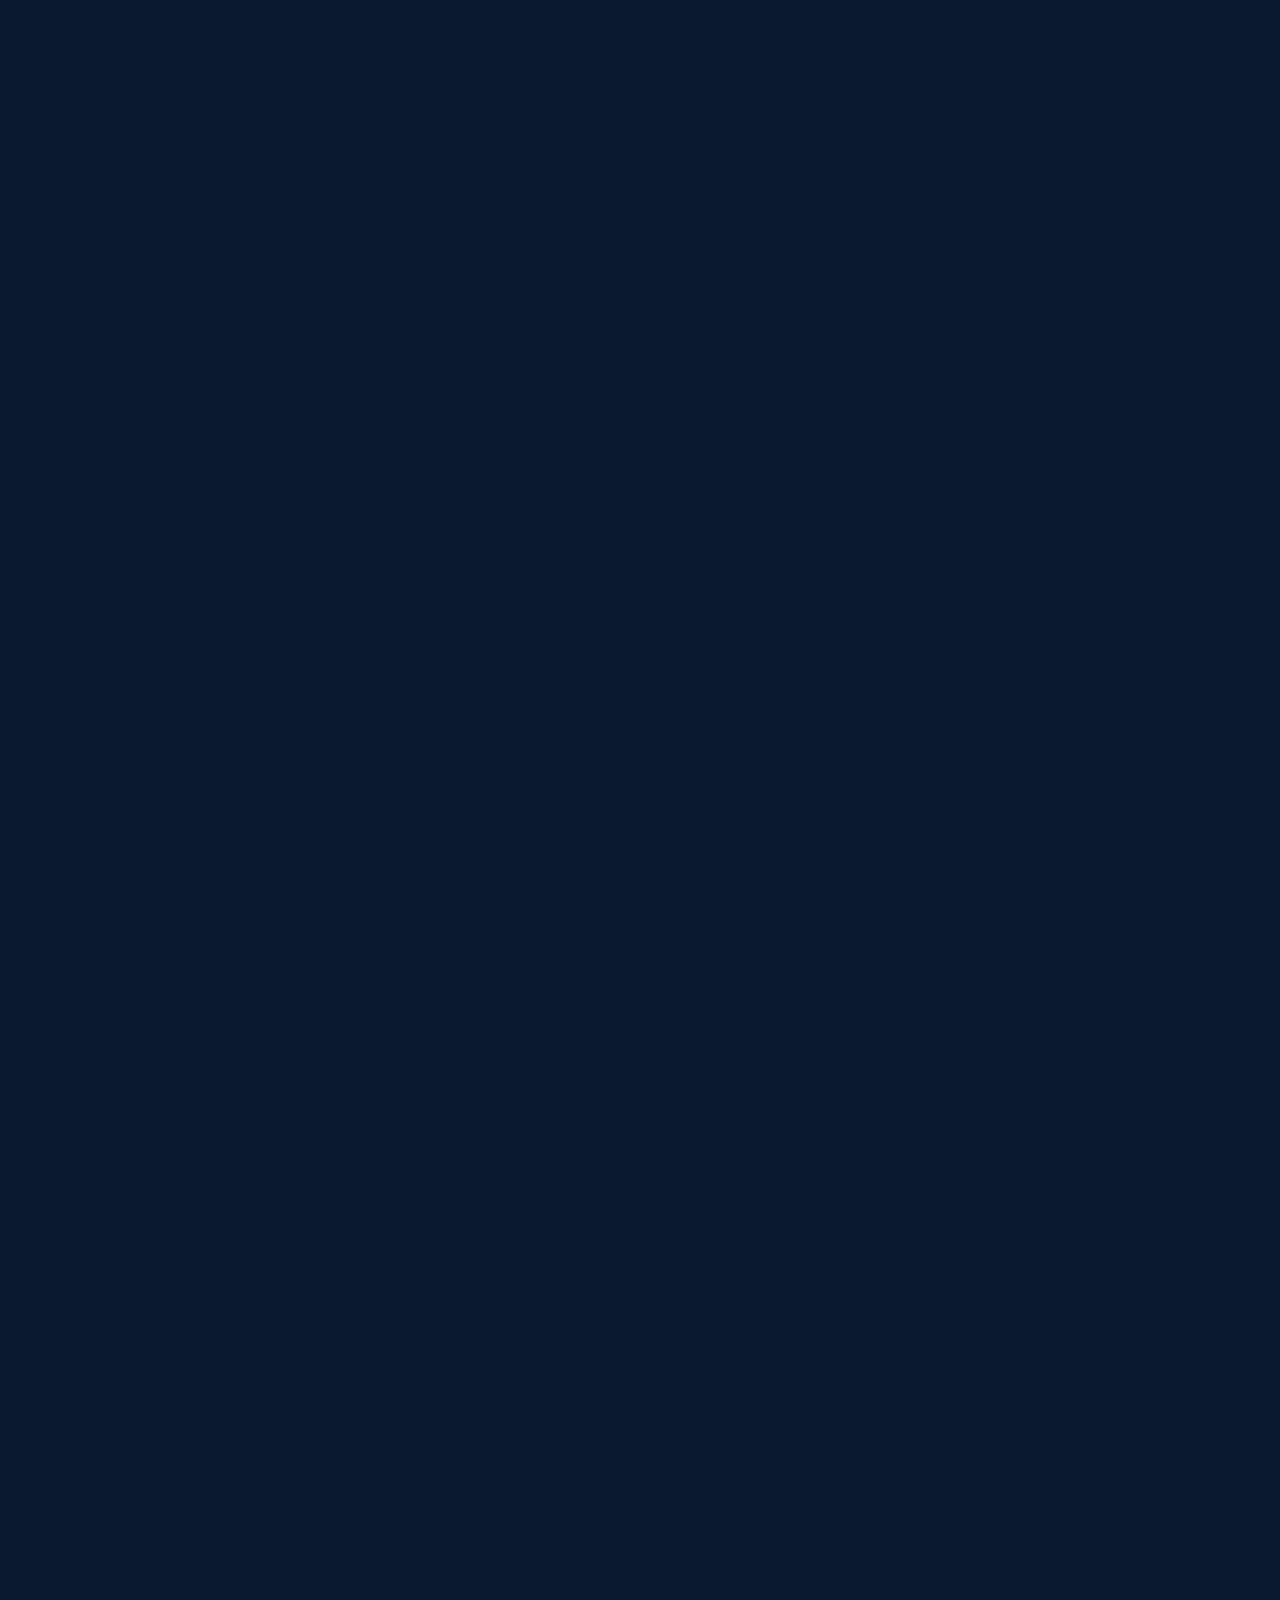
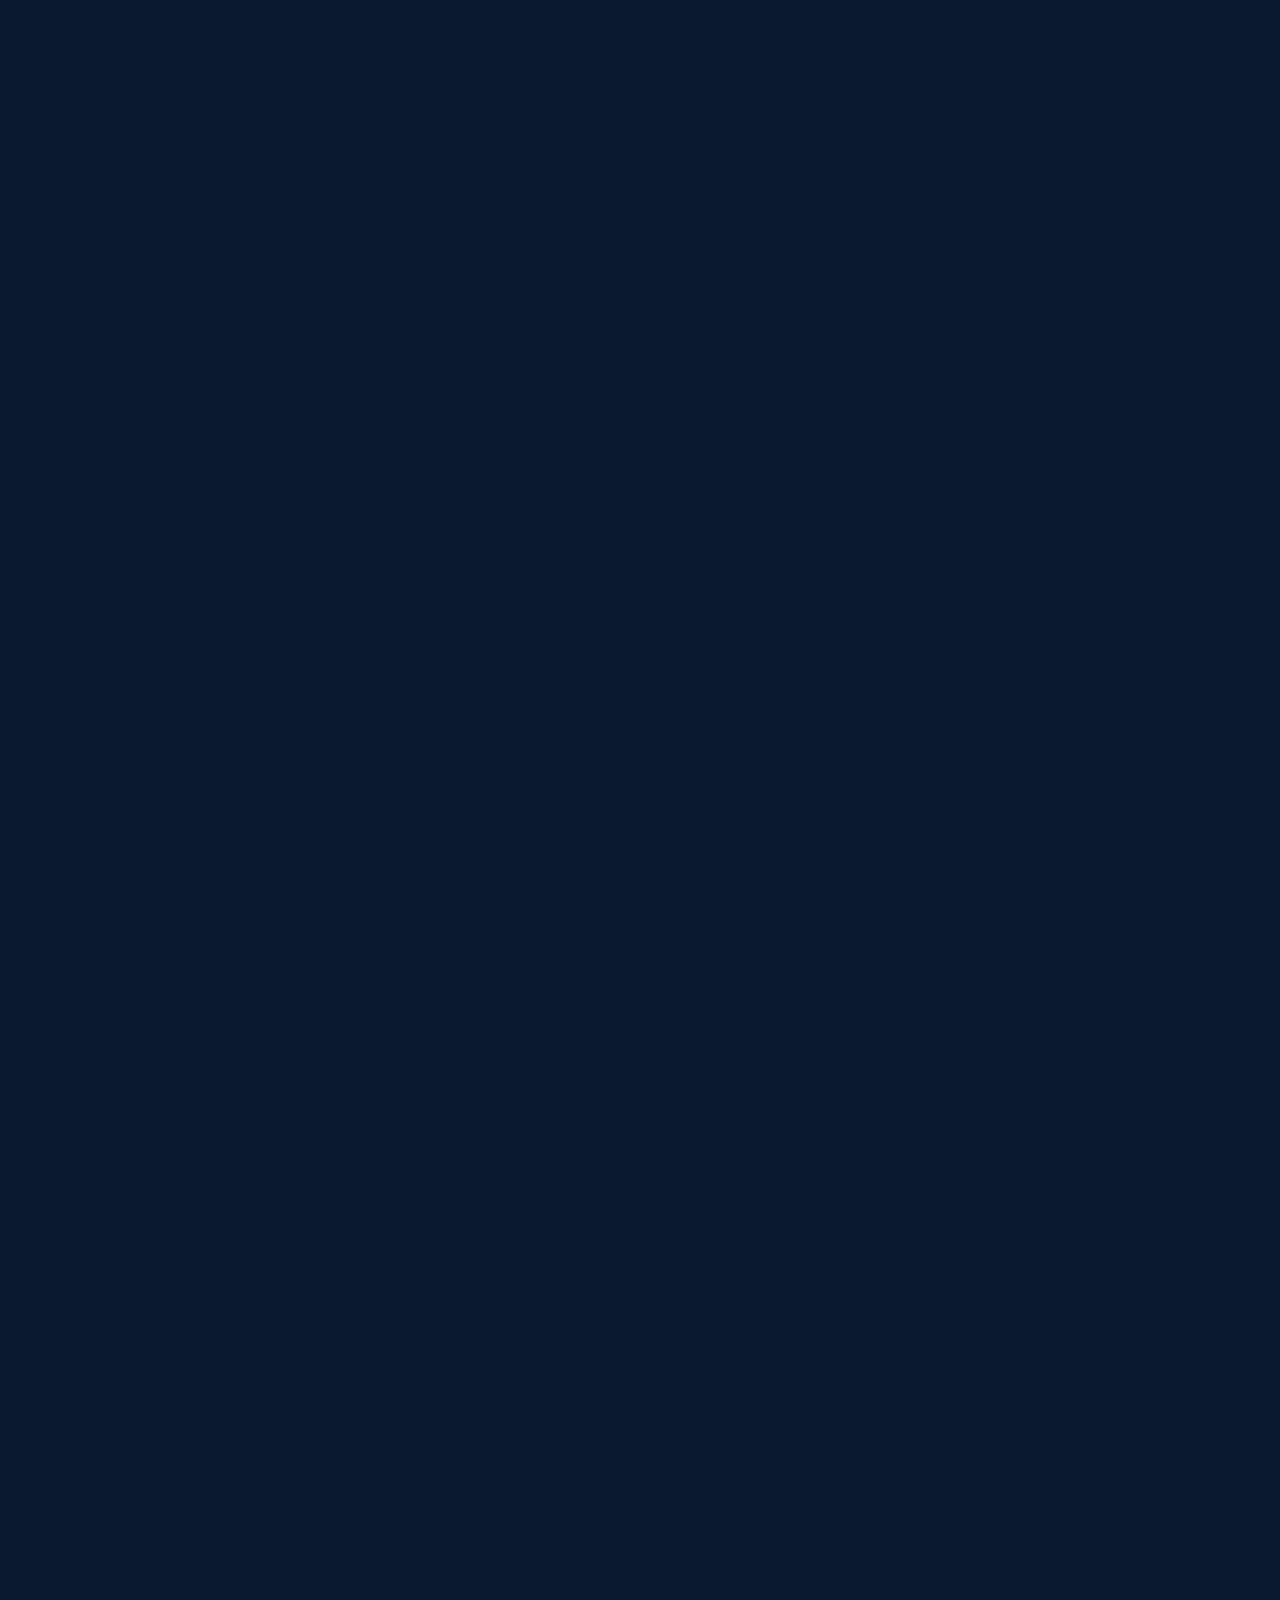
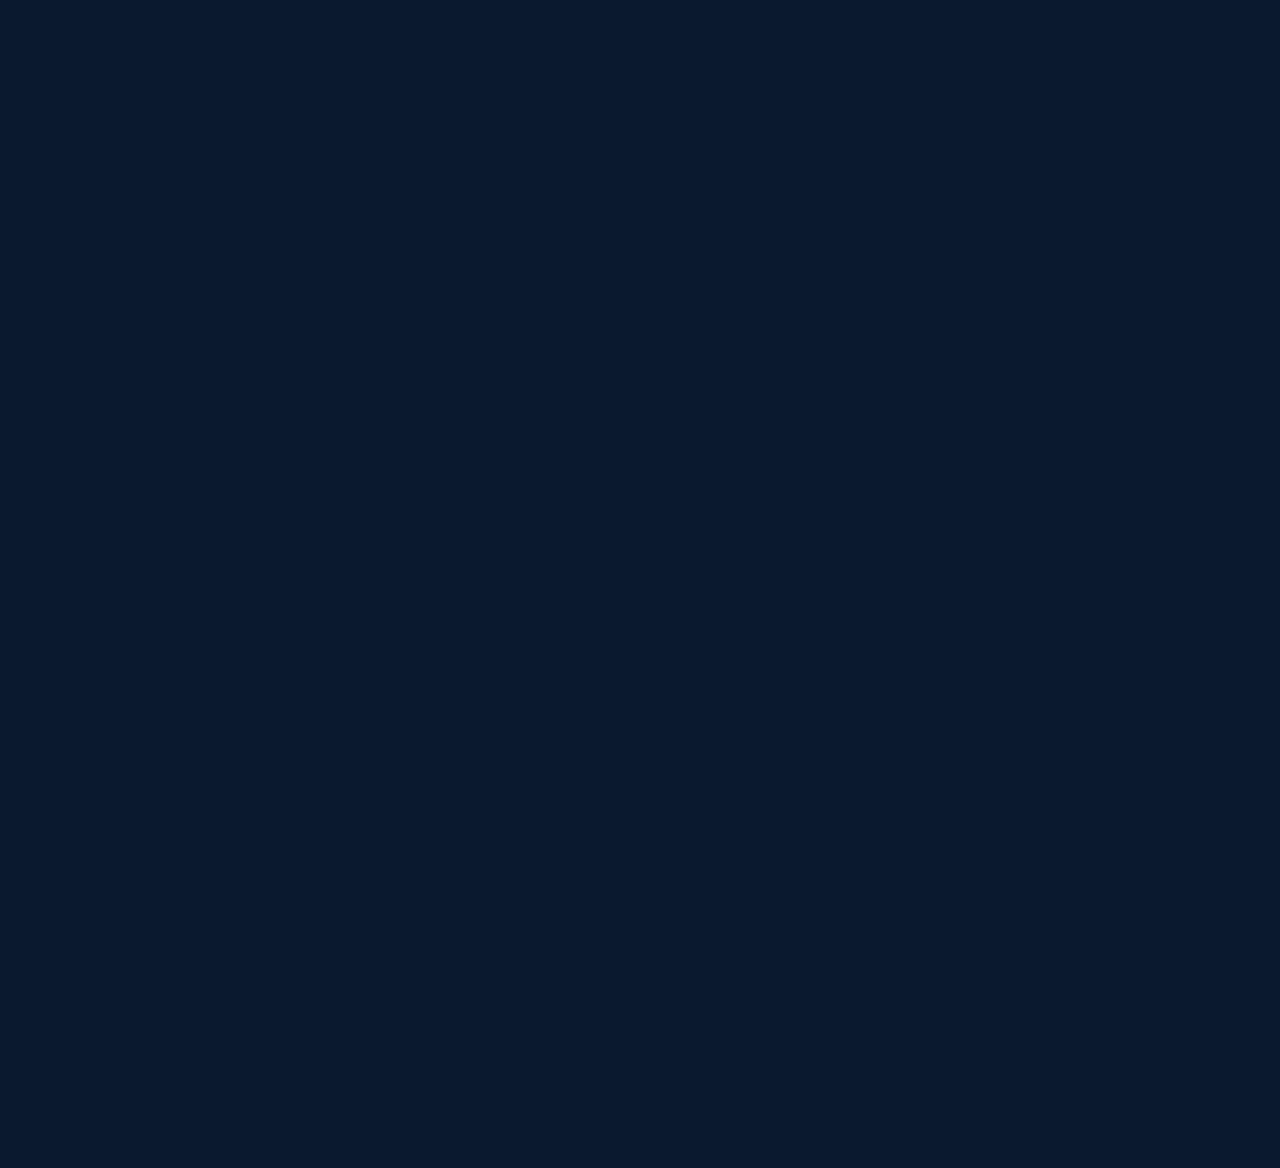
<file: Go to Market/index.html>
<!DOCTYPE html>
<html lang="en">
<head>
    <meta charset="UTF-8">
    <meta name="viewport" content="width=device-width, initial-scale=1.0">
    <title>Token Lebnani - Go to Market</title>
    <link rel="stylesheet" href="../css/styles.css">
    <!-- Theme & Fonts -->
    <link rel="stylesheet" href="https://cdnjs.cloudflare.com/ajax/libs/font-awesome/6.4.0/css/all.min.css">
    <link href="https://fonts.googleapis.com/css2?family=Cinzel:wght@400;700;900&family=Cormorant+Garamond:wght@300;400;500&display=swap" rel="stylesheet">
 <style>
        /* ===== BASE & ANIMATED BACKGROUND ===== */
        html, body {
            margin: 0;
            padding: 0;
            height: 100%;
            overflow-x: hidden;
            font-family: 'Cormorant Garamond', serif;
            background: #0a192f;
            color: rgba(255, 255, 255, 0.9);
        }
        body::before {
            content: '';
            position: fixed;
            top: 0;
            left: 0;
            width: 100%;
            height: 100%;
            background: #0a192f url('../images/background.png') bottom left repeat-x;
            background-size: 1500px auto;
            animation: bgScroll 80s linear infinite;
            z-index: -2;
        }
        body::after {
            content: '';
            position: fixed;
            top: 0;
            left: 0;
            width: 100%;
            height: 100%;
            background: rgba(0, 0, 0, 0.7);
            z-index: -1;
        }
        @keyframes bgScroll {
            0% { background-position: 0 0; }
            100% { background-position: -3000px 0; }
        }
        
        /* ===== MAIN CONTENT AREA ===== */
        .main-content {
            margin-top: 100px;
            padding: 20px;
            max-width: 1200px;
            margin-left: auto;
            margin-right: auto;
            color: white;
        }
        :root {
            --primary-color: #D4AF37;
            --secondary-color: #D4AF37;
            --accent-color: #D4AF37;
            --border-color: rgba(212, 175, 55, 0.3);
            --light-bg: rgba(0, 0, 0, 0.4);
            --warning-color: #f6ad55;
            --success-color: #48bb78;
        }
        .whitepaper-header {
            text-align: center;
            margin-bottom: 50px;
            padding-bottom: 30px;
            border-bottom: 3px solid var(--border-color);
        }
        .whitepaper-header h1 {
            color: var(--primary-color);
            font-size: 2.8em;
            margin-bottom: 10px;
            font-weight: 800;
            font-family: 'Cinzel', serif;
        }
        .subtitle {
            color: var(--secondary-color);
            font-size: 1.3em;
            margin-bottom: 20px;
            font-weight: 300;
            font-style: italic;
        }
        .metadata {
            display: flex;
            justify-content: center;
            gap: 30px;
            color: #a0aec0;
            font-size: 0.95em;
            margin-top: 20px;
        }
        h2 {
            color: var(--primary-color);
            margin: 40px 0 20px 0;
            padding-bottom: 10px;
            border-bottom: 2px solid var(--border-color);
            font-weight: 700;
            font-family: 'Cinzel', serif;
        }
        h3 {
            color: var(--secondary-color);
            margin: 30px 0 15px 0;
            font-weight: 600;
            font-family: 'Cinzel', serif;
        }
        h4 {
            color: #cbd5e0;
            margin: 20px 0 10px 0;
            font-weight: 600;
        }
        section {
            margin-bottom: 40px;
        }
        p {
            margin-bottom: 20px;
            text-align: justify;
            line-height: 1.7;
        }
        ul, ol {
            margin-left: 25px;
            margin-bottom: 20px;
        }
        li {
            margin-bottom: 10px;
        }
        .highlight-box {
            background: var(--light-bg);
            border-left: 4px solid var(--accent-color);
            padding: 20px;
            margin: 25px 0;
            border-radius: 4px;
        }
        a {
            color: var(--primary-color);
            text-decoration: none;
            border-bottom: 1px dashed rgba(212, 175, 55, 0.5);
        }
        a:hover {
            color: white;
            border-bottom: 1px solid var(--primary-color);
        }
        .footnote {
            font-size: 0.85em;
            color: #a0aec0;
            margin-top: 30px;
            padding-top: 20px;
            border-top: 1px solid var(--border-color);
        }
        @media (max-width: 768px) {
            .site-header {
                flex-direction: column;
                align-items: flex-start;
                padding: 12px;
            }
            .nav-links {
                width: 100%;
                justify-content: flex-start;
                overflow-x: auto;
                padding: 5px 0;
            }
            .brand-name { font-size: 1.5rem; }
            .whitepaper-header h1 { font-size: 2.2em; }
            .metadata { flex-direction: column; gap: 10px; }
            .main-content { margin-top: 160px; }
        }
    </style>
</head>
<body>
   

    <!-- Main Whitepaper Content -->
    <main class="main-content">
        <div class="whitepaper-header">
            <h1>Token-Lebnani Whitepaper</h1>
            <p class="subtitle">A Stable Digital Currency for the Lebanese Community</p>
            <div class="metadata">
                <span>Version 1.0</span>
                <span>December 2025</span>
                <span>Nidal Gharzeddine</span>
            </div>
        </div>

        <section>
            <h2>1. Executive Summary</h2>
            <p>The Lebanese people are facing an unprecedented economic crisis, characterized by a collapsing national currency, a frozen banking sector, and a profound loss of trust in traditional financial institutions. For millions of Lebanese citizens, both at home and in the diaspora, the need for a stable, accessible, and reliable store of value and medium of exchange has never been more critical.</p>
            <p>Token-Lebnani is a community-driven initiative to introduce a new digital currency, designed specifically to meet this urgent need. Our mission is to empower the Lebanese people with a modern financial tool that is insulated from the volatility of the Lebanese Pound (LBP) and the instability of the current system. Token-Lebnani is built on the principles of stability, security, and community empowerment.</p>
            <p>This whitepaper outlines the vision, technology, and economic model for Token-Lebnani. We detail how the token will be created, how its value will be maintained, and the real-world applications that will make it a vital part of daily life for the Lebanese community. By providing a stable digital asset and a seamless way to conduct transactions and remittances, Token-Lebnani aims to foster financial inclusion, preserve wealth, and lay the groundwork for a new, resilient digital economy in Lebanon.</p>
            <p>We invite you to join us in building this future. Token-Lebnani is more than a currency; it is a symbol of hope and a practical solution for a community in need.</p>
        </section>

        <section>
            <h2>2. The Lebanese Challenge: A Path Forward</h2>
            <p>Lebanon is navigating one of the most severe economic crises in its modern history. The national currency, the Lebanese Pound (LBP), has lost over 90% of its value against the US dollar since late 2019. This hyperinflation has eroded savings, increased the cost of living to unsustainable levels, and pushed a significant portion of the population into poverty.</p>
            <p>Compounding this crisis is the near-collapse of the traditional banking sector. Strict capital controls imposed by banks have limited citizens' access to their own funds, effectively freezing deposits and severely restricting the ability to conduct basic financial transactions or receive international remittances. This has created a dual economy, where a large segment of the population is excluded from the formal financial system.</p>
            <p>While these challenges are significant, they have also spurred innovation and a search for alternative solutions. The Lebanese diaspora, estimated at over 15 million people worldwide, remains deeply connected to their homeland and is a primary source of financial support. However, the current methods for sending money are often slow, expensive, and subject to the same banking bottlenecks.</p>
            <p>Token-Lebnani is presented as a direct response to this crisis. Instead of dwelling on the negative aspects, our focus is on the positive path forward. We aim to provide a clear, stable, and technologically advanced solution that offers a way out of this financial uncertainty. Our goal is to empower individuals and businesses with a tool that restores a degree of financial autonomy and stability.</p>
        </section>

        <section>
            <h2>3. Introducing Token-Lebnani: Our Solution</h2>
            <p>Token-Lebnani is a digital currency, or cryptocurrency, created with the specific purpose of serving the Lebanese community. It is designed to be a stable, secure, and accessible financial instrument that can be used by anyone, anywhere.</p>
            
            <h3>What is Token-Lebnani?</h3>
            <p>Token-Lebnani (symbol: <code>TLB</code>) is a digital token built on a secure blockchain. It is not a traditional currency issued by a central bank, but a community-owned asset designed to hold its value and facilitate transactions.</p>
            
            <h3>Our Mission</h3>
            <p>Our mission is to provide the Lebanese people with a reliable digital currency that can be used as a stable store of value and a modern medium of exchange. We aim to foster financial inclusion, simplify cross-border remittances, and create a foundation for economic activity that is resilient to the failures of the traditional system.</p>
            
            <h3>Who is it for?</h3>
            <p>Token-Lebnani is for every Lebanese citizen, whether they reside in Lebanon or are part of the global diaspora. It is also for Lebanese businesses, non-governmental organizations (NGOs), and any entity that serves the community and wishes to participate in this new digital economy.</p>
            
            <h3>Core Values</h3>
            <ul>
                <li><strong>Stability:</strong> Our primary goal is to ensure that the value of Token-Lebnani remains stable, protecting users from the extreme volatility of the LBP.</li>
                <li><strong>Security:</strong> We are committed to building and maintaining a secure platform, ensuring that users' assets are safe and their transactions are private.</li>
                <li><strong>Community:</strong> Token-Lebnani is a project by and for the Lebanese community. We believe in the power of collective action and aim to empower our community to build a better financial future.</li>
            </ul>
        </section>

        <section>
            <h2>4. How It Works: The Foundation of Trust</h2>
            <p>To be a viable solution, Token-Lebnani must be built on a foundation of trust. This is achieved through a combination of transparent technology and a clear economic model.</p>
            
            <h3>Built on a Proven Blockchain</h3>
            <p>Token-Lebnani is developed on a major, secure blockchain infrastructure. This ensures that the token is resistant to fraud and censorship, and that transactions are recorded immutably and transparently. By leveraging a proven blockchain, we benefit from its security and reliability, which has been established by major digital currencies and decentralized applications.</p>
            
            <h3>The Token Standard: ERC-20 Compatibility</h3>
            <p>Token-Lebnani is an ERC-20 compatible token. This technical standard ensures that TLB is compatible with a vast ecosystem of digital wallets (like MetaMask and Trust Wallet) and decentralized exchanges. This compatibility is crucial for accessibility, allowing any user to easily store, send, and trade TLB without needing specialized software.</p>
            
            <h3>Secure & Accessible Digital Wallets</h3>
            <p>Users will interact with Token-Lebnani through a secure digital wallet. This wallet can be accessed via a web interface or a mobile application, making it easy to use for anyone with an internet connection. The wallet allows users to safely store, send, and receive Token-Lebnani tokens, providing full control over their digital assets without needing a traditional bank account.</p>
            
            <h3>Smart Contract Audits & Upgradability</h3>
            <p>All smart contracts for Token-Lebnani will be audited by at least two reputable, independent blockchain security firms before the public sale and launch. This rigorous process is designed to eliminate vulnerabilities and protect user funds. Furthermore, the project is designed with upgradability in mind. A multi-signature wallet will control the project's treasury, allowing for protocol upgrades and parameter adjustments in a transparent and secure manner, ensuring the project can adapt and improve over time.</p>
        </section>

        <section>
            <h2>5. The Economic Model: How Value is Created and Protected</h2>
            <p>The economic model is the core of Token-Lebnani's value proposition. It is designed to ensure stability and foster long-term growth. This section details the token's supply, distribution, and the mechanism that will maintain its value.</p>
            
            <h3>Total Supply</h3>
            <p>The total supply of Token-Lebnani is fixed at <strong>100 million TLB</strong>. This finite supply is a key feature designed to protect against inflation and ensure the scarcity of the token, which is a fundamental principle for maintaining value.</p>
            
            <h3>Initial Distribution</h3>
            <p>The initial distribution of the 100 million TLB tokens is planned as follows:</p>
            <ul>
                <li><strong>Public Sale (40%):</strong> 40 million TLB will be made available to the public through a token sale event. This allows the wider community to acquire tokens and become stakeholders in the project.</li>
                <li><strong>Ecosystem Fund (30%):</strong> 30 million TLB will be allocated to the Ecosystem Fund. This fund will be used to support the growth of the Token-Lebnani ecosystem by providing grants, liquidity, and other forms of support to Lebanese startups, businesses, and developers who build on or integrate with the Token-Lebnani platform.</li>
                <li><strong>Team & Advisors (15%):</strong> 15 million TLB is reserved for the founding team and key advisors as a performance-based incentive to ensure the long-term success and development of the project.</li>
                <li><strong>Community & Airdrops (10%):</strong> 10 million TLB will be used for community engagement initiatives, including airdrops to the Lebanese diaspora and rewards for early adopters and contributors to the project's growth.</li>
                <li><strong>Reserve (5%):</strong> 5 million TLB will be held in a secure reserve to manage the stability mechanism and provide liquidity for the token.</li>
            </ul>
            <p><em>[Distribution Chart Placeholder: A pie chart would be inserted here visually representing the 40/30/15/10/5 split.]</em></p>
            
            <h3>The Stability Mechanism (Detailed)</h3>
            <p>Maintaining the stability of Token-Lebnani is our most critical responsibility. Our stability mechanism is designed to ensure that the value of each TLB token remains pegged to a stable asset, such as the US Dollar (USD). The specific mechanism will be a hybrid model combining asset backing and algorithmic balancing.</p>
            <ol>
                <li><strong>Asset-Backed Foundation:</strong> A significant portion of the Ecosystem Fund and Reserve will be used to acquire and hold stable assets, primarily USD Coin (USDC) or Tether (USDT), which are themselves backed 1:1 by fiat currency reserves. This creates a tangible backing for the token's value.</li>
                <li><strong>Algorithmic Balancing:</strong> An algorithm will monitor the demand for TLB tokens. If demand increases, the algorithm will make it slightly more expensive to buy, and if demand decreases, it will make it slightly cheaper, helping to stabilize the price around the peg.</li>
                <li><strong>Transparency and Audits:</strong> The status of the reserve (the amount of USDC/USDT held) will be published in a transparent, publicly accessible dashboard. The reserve will be subject to regular third-party audits by a reputable accounting firm to verify its integrity and ensure it is sufficient to back the circulating supply of tokens.</li>
            </ol>
            
            <h3>Utility</h3>
            <p>Token-Lebnani is designed to be a functional currency with real-world utility:</p>
            <ul>
                <li><strong>Transactions:</strong> Use TLB to pay for goods and services at any business that accepts it.</li>
                <li><strong>Remittances:</strong> Send TLB to family and friends in Lebanon quickly and with minimal fees.</li>
                <li><strong>Savings:</strong> Hold TLB as a stable store of value to protect your wealth from inflation.</li>
                <li><strong>Governance:</strong> As the ecosystem grows, TLB holders may be granted voting rights on key decisions related to the project's future development.</li>
            </ul>
        </section>

        <section>
            <h2>6. Real-World Use Cases: Making an Impact</h2>
            <p>The true value of Token-Lebnani will be realized through its practical applications in the daily lives of the Lebanese community.</p>
            
            <h3>Sending Money Home</h3>
            <p>For the millions of Lebanese living abroad, sending financial support to family in Lebanon is a critical act of solidarity. Current methods are often slow, with transactions taking days to clear, and expensive, with high fees deducted at each step. Token-Lebnani offers a solution:</p>
            <ul>
                <li><strong>Speed:</strong> Transactions are confirmed on the blockchain in minutes, not days.</li>
                <li><strong>Low Cost:</strong> The transaction fees are a fraction of what traditional money transfer services charge.</li>
                <li><strong>Reliability:</strong> Funds are delivered directly to the recipient's digital wallet, bypassing the frozen banking system.</li>
            </ul>
            
            <h3>Everyday Commerce</h3>
            <p>Local businesses in Lebanon can accept Token-Lebnani as a form of payment. This provides them with a new, stable revenue stream and a way to attract tech-savvy customers. For consumers, it offers a convenient and stable way to pay for everything from groceries to services.</p>
            
            <h3>Wealth Preservation</h3>
            <p>With the LBP losing value daily, preserving savings is a major concern. Token-Lebnani provides a digital asset that is designed to hold its value, allowing individuals to protect their hard-earned money from the ravages of hyperinflation and economic instability.</p>
            
            <h3>Illustrative Scenarios:</h3>
            <ul>
                <li><strong>Scenario 1: The Diaspora Worker:</strong> Consider a nurse in Canada who wants to send $500 to her mother in Beirut. Using traditional methods, she pays a $25 fee and the money takes 5-7 business days to arrive. Using Token-Lebnani, she pays a $2 network fee, and her mother receives the equivalent value in TLB in her wallet in under 10 minutes, which she can then use to pay for groceries at a local shop that accepts TLB.</li>
                <li><strong>Scenario 2: The Local Business:</strong> Imagine a small restaurant in Beirut, 'Lebnani Café,' that accepts TLB for payment. By doing so, it attracts a new, tech-savvy customer base and gains a stable revenue stream that is not subject to the volatility of the LBP. It can then use its TLB earnings to pay its suppliers, who may also accept the token, creating a micro-economy.</li>
            </ul>
        </section>

        <section>
            <h2>7. The Ecosystem: Building a New Economy</h2>
            <p>Token-Lebnani is not just a currency; it is the foundation for a new digital economy. Our vision extends beyond creating a stable token to fostering a thriving ecosystem of innovation and commerce.</p>
            
            <h3>The Ecosystem Fund</h3>
            <p>The 30 million TLB allocated to the Ecosystem Fund is a critical component of our long-term strategy. This fund will be used to:</p>
            <ul>
                <li><strong>Provide Grants:</strong> Offer non-dilutive grants to Lebanese startups and developers building applications, tools, or services that integrate with or enhance the Token-Lebnani ecosystem.</li>
                <li><strong>Liquidity Provision:</strong> Ensure there is sufficient liquidity for TLB on decentralized and centralized exchanges, making it easy to buy and sell.</li>
                <li><strong>Partnerships:</strong> Form strategic partnerships with businesses, NGOs, and government entities to expand the use cases and acceptance of Token-Lebnani.</li>
            </ul>
            
            <h3>Community Governance</h3>
            <p>As the project matures, we envision a system of community governance where TLB holders can vote on key proposals, such as how the Ecosystem Fund is allocated or what new features should be developed. This ensures that the project remains aligned with the needs and desires of the community it serves.</p>
        </section>

        <section>
            <h2>8. Our Vision: A New Digital Economy for Lebanon</h2>
            <p>Our ultimate vision for Token-Lebnani is to help lay the groundwork for a new, resilient, and innovative digital economy in Lebanon. We see a future where:</p>
            <ul>
                <li><strong>Financial Inclusion is Universal:</strong> Every Lebanese citizen has access to a stable and secure financial system, regardless of their location or their relationship with traditional banks.</li>
                <li><strong>Entrepreneurship Flourishes:</strong> The Ecosystem Fund and community support empower a new generation of Lebanese entrepreneurs to build successful businesses that serve the local and global market.</li>
                <li><strong>The Diaspora is Empowered:</strong> The 15 million-strong Lebanese diaspora becomes an active and integral part of the homeland's economic recovery, not just through remittances, but by investing in and participating in the new digital economy.</li>
                <li><strong>Trust is Restored:</strong> Through transparency, security, and consistent performance, Token-Lebnani helps restore a degree of trust in financial systems and instruments within the Lebanese community.</li>
            </ul>
            <p>Token-Lebnani is a long-term project with a ambitious vision. We are committed to executing this vision with integrity, transparency, and a focus on the well-being of our community.</p>
        </section>

        <section>
            <h2>9. Conclusion: Join the Movement</h2>
            <p>The challenges facing Lebanon are immense, but so is the resilience and ingenuity of its people. Token-Lebnani represents a practical, technology-driven solution born from that resilience.</p>
            <p>We have outlined a clear plan for a stable digital currency, a transparent economic model, and a vibrant ecosystem designed to serve the Lebanese community. This is an opportunity to be part of something bigger than ourselves—to help build a more stable and prosperous future.</p>
            <p>We invite you to join the Token-Lebnani movement. Learn more at our website, join our community channels, and consider becoming a part of this historic effort to empower the Lebanese people with a new digital economy.</p>
            <p>The future is digital. Let's build it together.</p>
        </section>

        <div class="footnote">
            <p><strong>Disclaimer:</strong> This whitepaper is for informational purposes only and does not constitute an offer to sell, a solicitation of an offer to buy, or a recommendation for any security or financial instrument. Token-Lebnani is a conceptual project, and its development, implementation, and success are subject to numerous risks and uncertainties. Potential participants should conduct their own due diligence and consult with their own legal, financial, and tax advisors before making any decisions. The information contained herein is based on the materials provided and is believed to be accurate at the time of writing, but no representation or warranty, express or implied, is made as to its accuracy or completeness.</p>
        </div>
    </main>
    <script src="../js/nav.js"></script>
<script src="../js/protected-pages.js"></script>
</body>
</html>
</file>
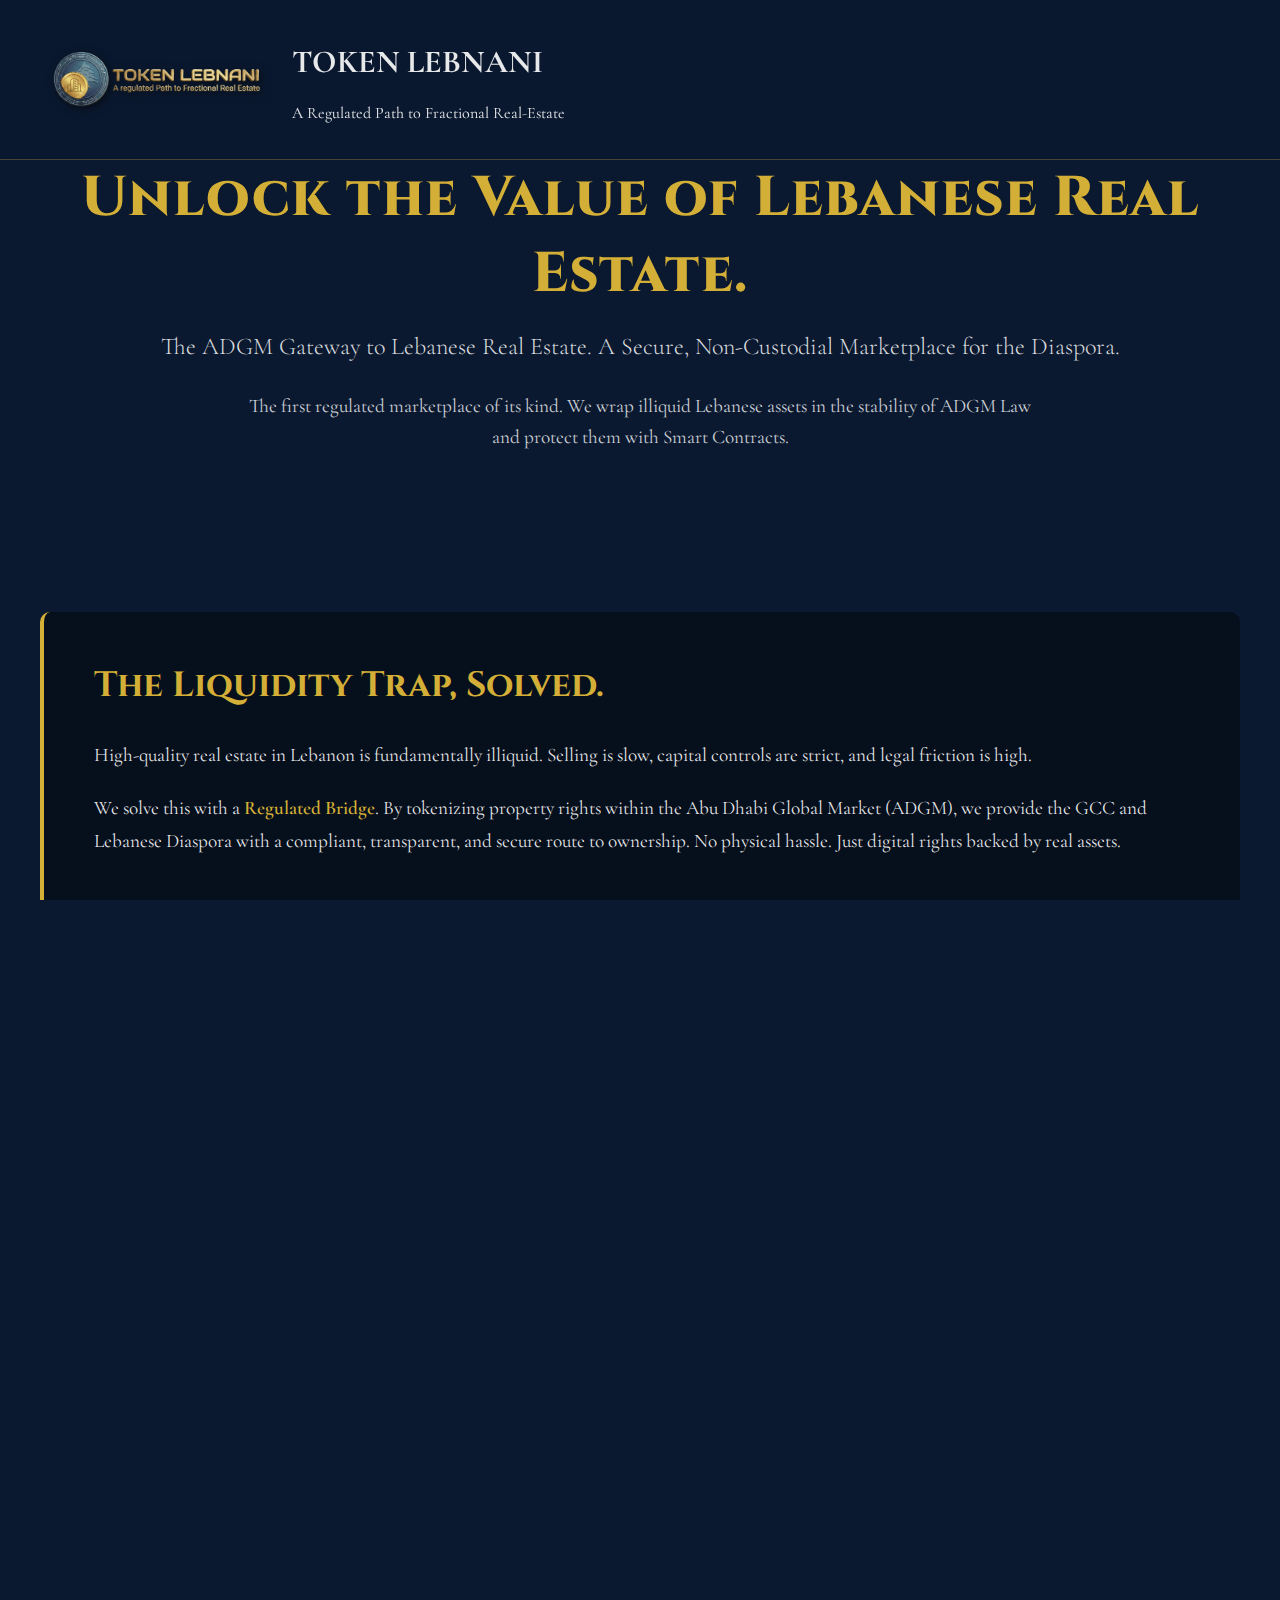
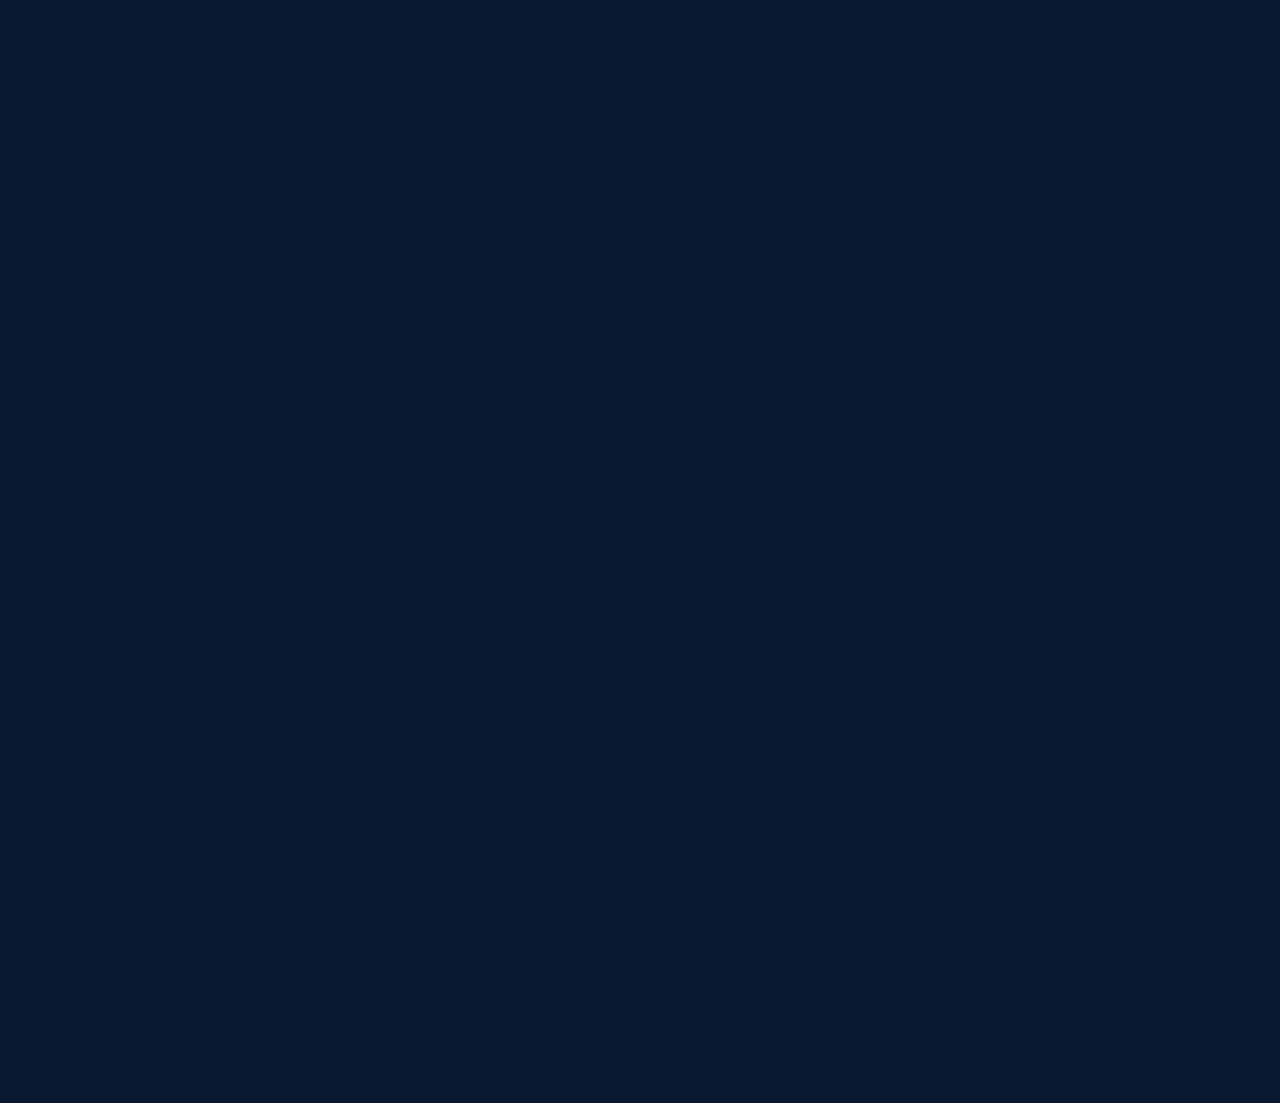
<file: home/index.html>
<!DOCTYPE HTML>
<html lang="en">
<head>
    <title>Token Lebnani - Fractional Real Estate Investment</title>
    <link rel="stylesheet" href="../css/styles.css">
<script src="../js/header.js"></script>
<script src="../js/protected-pages.js"></script>
    <meta charset="utf-8" />
    <meta name="viewport" content="width=device-width, initial-scale=1, user-scalable=no" />
    <link rel="stylesheet" href="https://cdnjs.cloudflare.com/ajax/libs/font-awesome/6.4.0/css/all.min.css">
    <link href="https://fonts.googleapis.com/css2?family=Cinzel:wght@400;700;900&family=Cormorant+Garamond:wght@300;400;500&display=swap" rel="stylesheet">
    <style>
        /* ===== STANDARD BACKGROUND ===== */
        html, body {
            margin: 0;
            padding: 0;
            height: 100%;
            overflow-x: hidden;
            overflow-y: auto;
            font-family: 'Cormorant Garamond', 'Times New Roman', serif;
            background: #0a192f;
            color: rgba(255, 255, 255, 0.9);
        }
        
        /* ===== HEADER WITH NAVIGATION ===== */
        .site-header {
            position: fixed;
            top: 0;
            left: 0;
            width: 100%;
            z-index: 100;
            background: rgba(10, 25, 47, 0.85);
            backdrop-filter: blur(5px);
            border-bottom: 1px solid rgba(212, 175, 55, 0.3);
            padding: 10px 30px;
            display: flex;
            justify-content: space-between;
            align-items: center;
            flex-wrap: wrap;
        }
        
        .logo-container {
            display: flex;
            align-items: center;
        }
        
        .top-logo {
            height: 50px;
            width: auto;
            filter: drop-shadow(2px 2px 4px rgba(0,0,0,0.5));
        }
        
        .nav-links {
            display: flex;
            gap: 25px;
            flex-wrap: wrap;
        }
        
        .nav-link {
            color: #D4AF37;
            text-decoration: none;
            font-size: 1.1rem;
            font-weight: 500;
            display: flex;
            align-items: center;
            gap: 8px;
            padding: 8px 15px;
            border-radius: 4px;
            transition: all 0.3s ease;
        }
        
        .nav-link:hover {
            color: white;
            background: rgba(212, 175, 55, 0.15);
        }
        
        /* ===== MAIN CONTENT ===== */
        .main-content {
            margin-top: 80px;
            padding: 40px 20px;
            max-width: 1200px;
            margin-left: auto;
            margin-right: auto;
        }
        
        /* ===== HERO SECTION ===== */
        .hero-section {
            text-align: center;
            margin-bottom: 80px;
            padding: 40px 0;
        }
        
        .hero-headline {
            font-family: 'Cinzel', serif;
            font-size: 3.5rem;
            color: #D4AF37;
            margin: 0 0 20px 0;
            font-weight: 800;
            letter-spacing: 1px;
        }
        
        .hero-subheadline {
            font-size: 1.5rem;
            color: rgba(255, 255, 255, 0.85);
            margin: 0 0 30px 0;
            font-weight: 300;
        }
        
        .hero-description {
            font-size: 1.2rem;
            color: rgba(255, 255, 255, 0.8);
            max-width: 800px;
            margin: 0 auto 40px;
            line-height: 1.6;
        }
        
        /* ===== PROBLEM SOLUTION SECTION ===== */
        .problem-solution-section {
            margin-bottom: 80px;
            padding: 50px;
            background: rgba(0, 0, 0, 0.4);
            border-radius: 10px;
            border-left: 4px solid #D4AF37;
        }
        
        .section-title {
            font-family: 'Cinzel', serif;
            font-size: 2.2rem;
            color: #D4AF37;
            margin: 0 0 30px 0;
            font-weight: 700;
        }
        
        .section-text {
            font-size: 1.2rem;
            color: rgba(255, 255, 255, 0.9);
            line-height: 1.7;
            margin-bottom: 20px;
        }
        
        .highlight {
            color: #D4AF37;
            font-weight: 600;
        }
        
        /* ===== MOAT SECTION ===== */
        .moat-section {
            margin-bottom: 80px;
        }
        
        .moat-cards {
            display: grid;
            grid-template-columns: repeat(auto-fit, minmax(300px, 1fr));
            gap: 30px;
            margin-top: 40px;
        }
        
        .moat-card {
            background: rgba(0, 0, 0, 0.4);
            border-radius: 10px;
            padding: 30px;
            border: 1px solid rgba(212, 175, 55, 0.2);
            transition: transform 0.3s ease, border-color 0.3s ease;
        }
        
        .moat-card:hover {
            transform: translateY(-5px);
            border-color: #D4AF37;
        }
        
        .card-title {
            font-family: 'Cinzel', serif;
            font-size: 1.6rem;
            color: #D4AF37;
            margin: 0 0 20px 0;
            font-weight: 600;
        }
        
        .card-text {
            font-size: 1.1rem;
            color: rgba(255, 255, 255, 0.8);
            line-height: 1.6;
        }
        
        /* ===== PROCESS SECTION ===== */
        .process-section {
            margin-bottom: 80px;
            padding: 50px;
            background: rgba(0, 0, 0, 0.4);
            border-radius: 10px;
        }
        
        .process-intro {
            font-size: 1.3rem;
            color: rgba(255, 255, 255, 0.8);
            text-align: center;
            margin-bottom: 50px;
            max-width: 800px;
            margin-left: auto;
            margin-right: auto;
        }
        
        .process-steps {
            display: grid;
            grid-template-columns: repeat(auto-fit, minmax(250px, 1fr));
            gap: 30px;
            counter-reset: step-counter;
        }
        
        .process-step {
            background: rgba(212, 175, 55, 0.05);
            border-radius: 10px;
            padding: 30px;
            position: relative;
            border: 1px solid rgba(212, 175, 55, 0.1);
        }
        
        .process-step:before {
            counter-increment: step-counter;
            content: counter(step-counter);
            position: absolute;
            top: -15px;
            left: 20px;
            background: #D4AF37;
            color: #0a192f;
            width: 30px;
            height: 30px;
            border-radius: 50%;
            display: flex;
            align-items: center;
            justify-content: center;
            font-family: 'Cinzel', serif;
            font-weight: bold;
        }
        
        .step-title {
            font-family: 'Cinzel', serif;
            font-size: 1.3rem;
            color: #D4AF37;
            margin: 10px 0 15px 0;
        }
        
        .step-description {
            font-size: 1.1rem;
            color: rgba(255, 255, 255, 0.8);
            line-height: 1.6;
        }
        
        /* ===== PARTNERS SECTION ===== */
        .partners-section {
            margin-bottom: 80px;
            text-align: center;
        }
        
        .partners-text {
            font-size: 1.2rem;
            color: rgba(255, 255, 255, 0.8);
            max-width: 800px;
            margin: 30px auto;
            line-height: 1.6;
        }
        
        .partner-list {
            display: flex;
            justify-content: center;
            gap: 40px;
            flex-wrap: wrap;
            margin-top: 40px;
        }
        
        .partner-item {
            background: rgba(0, 0, 0, 0.4);
            padding: 20px 30px;
            border-radius: 8px;
            border: 1px solid rgba(212, 175, 55, 0.2);
            min-width: 200px;
        }
        
        .partner-name {
            font-family: 'Cinzel', serif;
            font-size: 1.4rem;
            color: #D4AF37;
            margin: 0 0 10px 0;
        }
        
        .partner-role {
            font-size: 1rem;
            color: rgba(255, 255, 255, 0.7);
            font-style: italic;
        }
        
        /* ===== CTA SECTION ===== */
        .cta-section {
            text-align: center;
            margin-bottom: 80px;
        }
        
        .cta-buttons {
            display: flex;
            justify-content: center;
            gap: 30px;
            flex-wrap: wrap;
            margin-top: 40px;
        }
        
        .cta-button {
            display: inline-flex;
            align-items: center;
            gap: 10px;
            padding: 15px 30px;
            font-family: 'Cinzel', serif;
            font-size: 1.2rem;
            font-weight: 600;
            text-decoration: none;
            border-radius: 5px;
            transition: all 0.3s ease;
            position: relative;
        }
        
        .cta-primary {
            background: linear-gradient(135deg, #D4AF37, #b8942a);
            color: #0a192f;
        }
        
        .cta-secondary {
            background: transparent;
            color: #D4AF37;
            border: 2px solid #D4AF37;
        }
        
        .cta-button:hover {
            transform: translateY(-3px);
            box-shadow: 0 10px 20px rgba(0, 0, 0, 0.3);
        }
        
        .cta-primary:hover {
            background: linear-gradient(135deg, #b8942a, #a07d1f);
        }
        
        .cta-secondary:hover {
            background: rgba(212, 175, 55, 0.1);
        }
        
        .tooltip {
            position: absolute;
            bottom: -30px;
            left: 50%;
            transform: translateX(-50%);
            font-size: 0.9rem;
            color: rgba(255, 255, 255, 0.7);
            white-space: nowrap;
            opacity: 0;
            transition: opacity 0.3s ease;
        }
        
        .cta-button:hover .tooltip {
            opacity: 1;
        }
        
        /* ===== FOOTER ===== */
        .footer {
            text-align: center;
            padding: 30px 20px;
            color: rgba(255, 255, 255, 0.6);
            font-size: 0.9rem;
            border-top: 1px solid rgba(212, 175, 55, 0.2);
        }
        
        .footer a {
            color: #D4AF37;
            text-decoration: none;
        }
        
        .footer a:hover {
            color: white;
        }
        
        /* ===== RESPONSIVE DESIGN ===== */
        @media (max-width: 768px) {
            .site-header {
                padding: 10px 15px;
                flex-direction: column;
                align-items: center;
            }
            
            .nav-links {
                width: 100%;
                margin-top: 15px;
                gap: 10px;
                justify-content: center;
            }
            
            .nav-link {
                font-size: 1rem;
                padding: 6px 12px;
            }
            
            .main-content {
                margin-top: 120px;
                padding: 20px 15px;
            }
            
            .hero-headline {
                font-size: 2.5rem;
            }
            
            .hero-subheadline {
                font-size: 1.2rem;
            }
            
            .section-title {
                font-size: 1.8rem;
            }
            
            .problem-solution-section,
            .process-section {
                padding: 30px 20px;
            }
            
            .moat-cards,
            .process-steps {
                grid-template-columns: 1fr;
            }
            
            .cta-buttons {
                flex-direction: column;
                align-items: center;
            }
            
            .cta-button {
                width: 100%;
                max-width: 300px;
                justify-content: center;
            }
        }
    </style>


    <!-- Main Content -->
    <main class="main-content">
        <!-- HERO SECTION -->
        <section class="hero-section">
            <h1 class="hero-headline">Unlock the Value of Lebanese Real Estate.</h1>
            <p class="hero-subheadline">The ADGM Gateway to Lebanese Real Estate. A Secure, Non-Custodial Marketplace for the Diaspora.</p>
            <p class="hero-description">The first regulated marketplace of its kind. We wrap illiquid Lebanese assets in the stability of ADGM Law and protect them with Smart Contracts.</p>
        </section>

        <!-- PROBLEM & SOLUTION SECTION -->
        <section class="problem-solution-section">
            <h2 class="section-title">The Liquidity Trap, Solved.</h2>
            <p class="section-text">High-quality real estate in Lebanon is fundamentally illiquid. Selling is slow, capital controls are strict, and legal friction is high.</p>
            <p class="section-text">We solve this with a <span class="highlight">Regulated Bridge</span>. By tokenizing property rights within the Abu Dhabi Global Market (ADGM), we provide the GCC and Lebanese Diaspora with a compliant, transparent, and secure route to ownership. No physical hassle. Just digital rights backed by real assets.</p>
        </section>

        <!-- MOAT SECTION -->
        <section class="moat-section">
            <h2 class="section-title">Built for Stability. Built for Growth.</h2>
            <div class="moat-cards">
                <div class="moat-card">
                    <h3 class="card-title">ADGM Regulated</h3>
                    <p class="card-text">We are domiciled in Abu Dhabi Global Market. Your investment contract is protected by world-class English Common Law and overseen by the FSRA.</p>
                </div>
                <div class="moat-card">
                    <h3 class="card-title">Non-Custodial (Option A)</h3>
                    <p class="card-text">You hold your own keys. We don't. Connect your MetaMask or Trust Wallet directly. We hold zero custody, eliminating counterparty risk.</p>
                </div>
                <div class="moat-card">
                    <h3 class="card-title">Smart Contract Lock-Up</h3>
                    <p class="card-text">We enforce a mandatory <strong>2-Year Lock-Up</strong> on all tokens. This prevents short-term panic selling and ensures investors are committed to the asset's long-term performance.</p>
                </div>
            </div>
        </section>

        <!-- PROCESS SECTION -->
        <section class="process-section">
            <h2 class="section-title">Investment Flow</h2>
            <p class="process-intro">From Dubai to Beirut in minutes. Fully compliant, fully digital.</p>
            <div class="process-steps">
                <div class="process-step">
                    <h3 class="step-title">Verify</h3>
                    <p class="step-description">Pass KYC/AML checks. Restricted to Professional Investors and High-Net-Worth Individuals.</p>
                </div>
                <div class="process-step">
                    <h3 class="step-title">Mint</h3>
                    <p class="step-description">Smart Contracts create tokens representing your share in the asset. You become a legal owner of a Lebanese property.</p>
                </div>
                <div class="process-step">
                    <h3 class="step-title">Hold</h3>
                    <p class="step-description">Tokens are locked in your wallet for 2 years (Smart Contract enforced). Your asset is safe and stable.</p>
                </div>
                <div class="process-step">
                    <h3 class="step-title">Earn</h3>
                    <p class="step-description">Net Operating Income is paid automatically to your wallet via USDT. No need to collect rent manually.</p>
                </div>
            </div>
        </section>

        <!-- PARTNERS SECTION -->
        <section class="partners-section">
            <h2 class="section-title">Institutional-Grade Infrastructure</h2>
            <p class="partners-text">We don't build in isolation. We use the best to ensure safety.</p>
            <div class="partner-list">
                <div class="partner-item">
                    <h3 class="partner-name">Digishares</h3>
                    <p class="partner-role">Technology</p>
                </div>
                <div class="partner-item">
                    <h3 class="partner-name">Waystone</h3>
                    <p class="partner-role">Compliance</p>
                </div>
                <div class="partner-item">
                    <h3 class="partner-name">Tier-1 Lebanese Law Firms</h3>
                    <p class="partner-role">Legal</p>
                </div>
            </div>
        </section>

        <!-- CTA SECTION -->
        <section class="cta-section">
            <div class="cta-buttons">
                <a href="#" class="cta-button cta-primary">
                    <i class="fas fa-user-plus"></i> Join the Waitlist
                    <span class="tooltip">Apply for Priority Access</span>
                </a>
                <a href="../business-plan/" class="cta-button cta-secondary">
                    <i class="fas fa-chart-line"></i> View Pitch Deck
                    <span class="tooltip">See the $150 Billion Opportunity</span>
                </a>
            </div>
        </section>
    </main>

    <!-- Footer -->
    <footer class="footer">
        <p>Design based on <a href="https://html5up.net/aerial" target="_blank">Aerial</a> by HTML5 UP |
        Licensed under <a href="https://html5up.net/license" target="_blank">CCA 3.0</a> |
        Modified for Token Lebnani</p>
    </footer>

    <script>
        // Smooth scroll for anchor links
        document.querySelectorAll('a[href^="#"]').forEach(anchor => {
            anchor.addEventListener('click', function (e) {
                e.preventDefault();
                const targetId = this.getAttribute('href');
                if (targetId === '#') return;
                
                const targetElement = document.querySelector(targetId);
                if (targetElement) {
                    window.scrollTo({
                        top: targetElement.offsetTop - 80,
                        behavior: 'smooth'
                    });
                }
            });
        });
        
        // Add subtle animation to process steps on scroll
        const observerOptions = {
            threshold: 0.2,
            rootMargin: '0px 0px -100px 0px'
        };
        
        const observer = new IntersectionObserver((entries) => {
            entries.forEach(entry => {
                if (entry.isIntersecting) {
                    entry.target.style.opacity = '1';
                    entry.target.style.transform = 'translateY(0)';
                }
            });
        }, observerOptions);
        
        // Observe process steps
        document.querySelectorAll('.process-step').forEach((step, index) => {
            step.style.opacity = '0';
            step.style.transform = 'translateY(20px)';
            step.style.transition = `opacity 0.5s ease ${index * 0.1}s, transform 0.5s ease ${index * 0.1}s`;
            observer.observe(step);
        });
    </script>
    <script src="../js/nav.js"></script>
<script src="../js/protected-pages.js"></script>
</body>
</html>
</file>
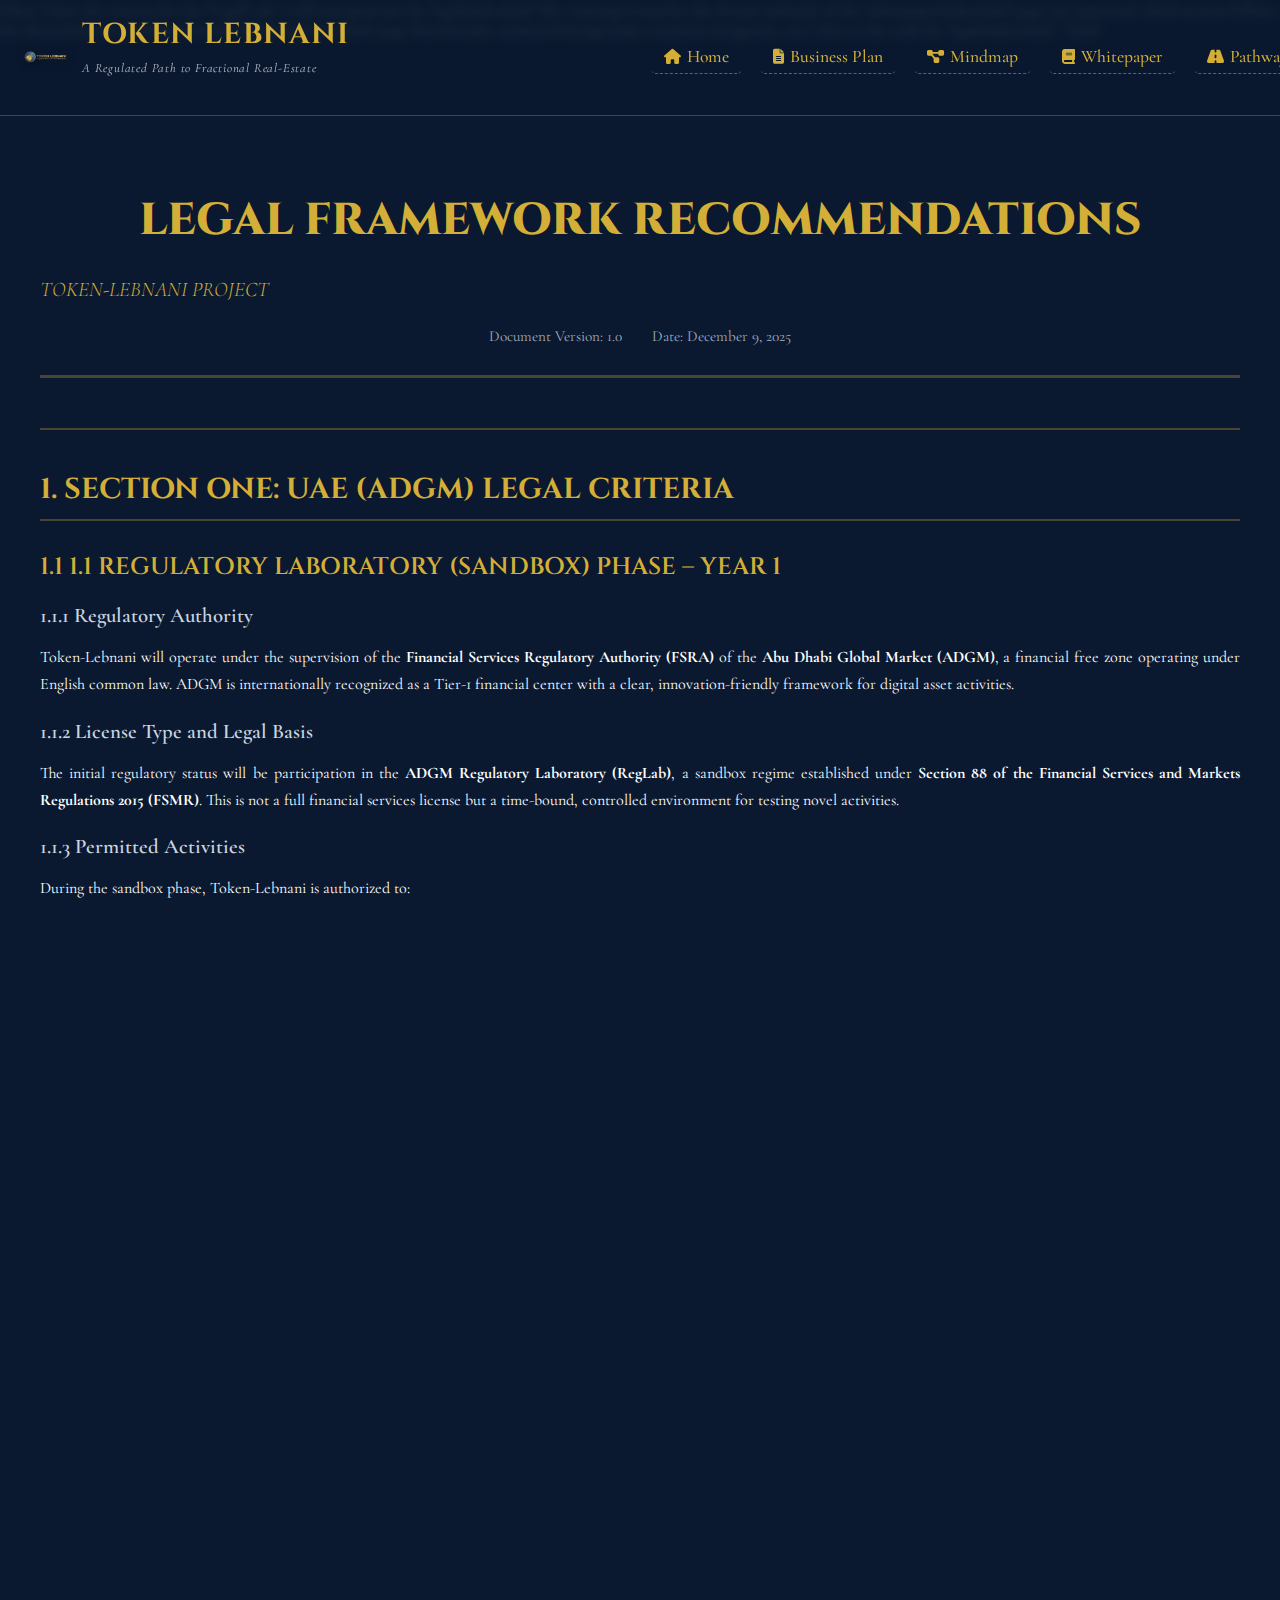
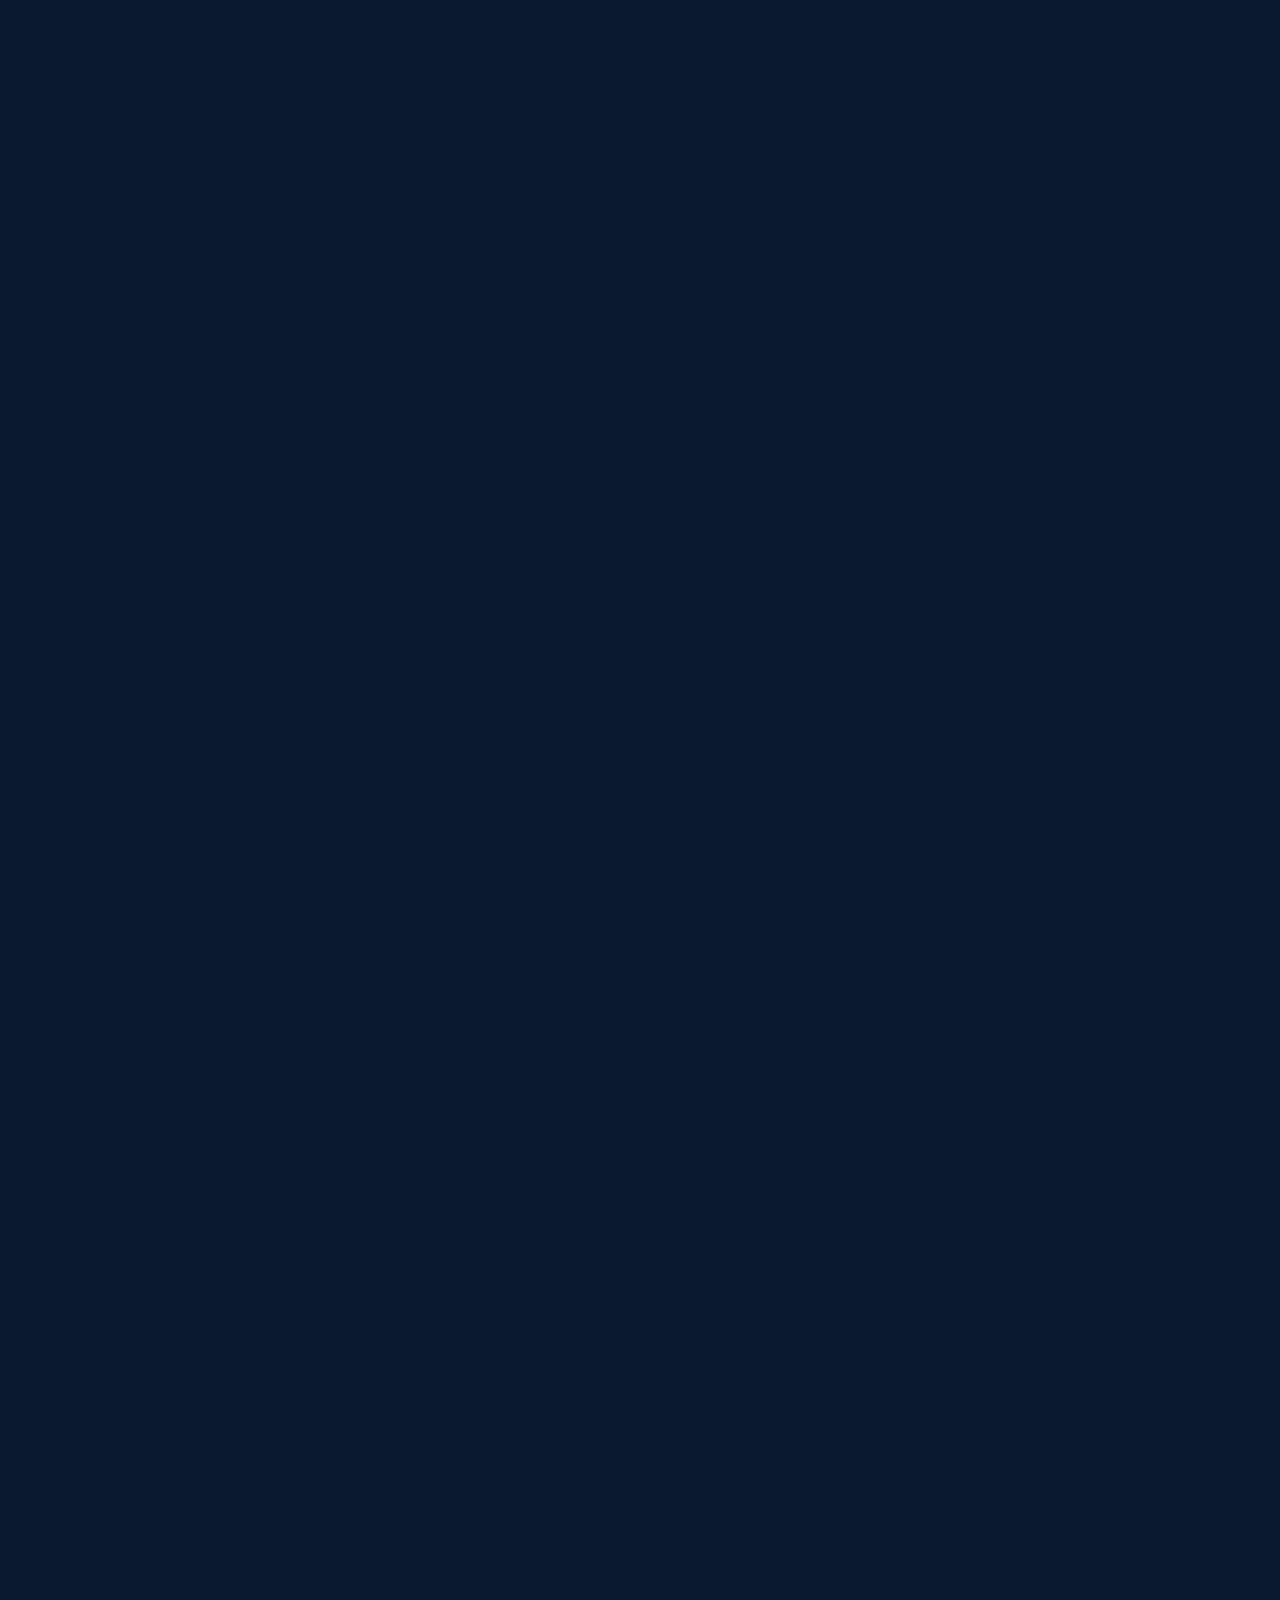
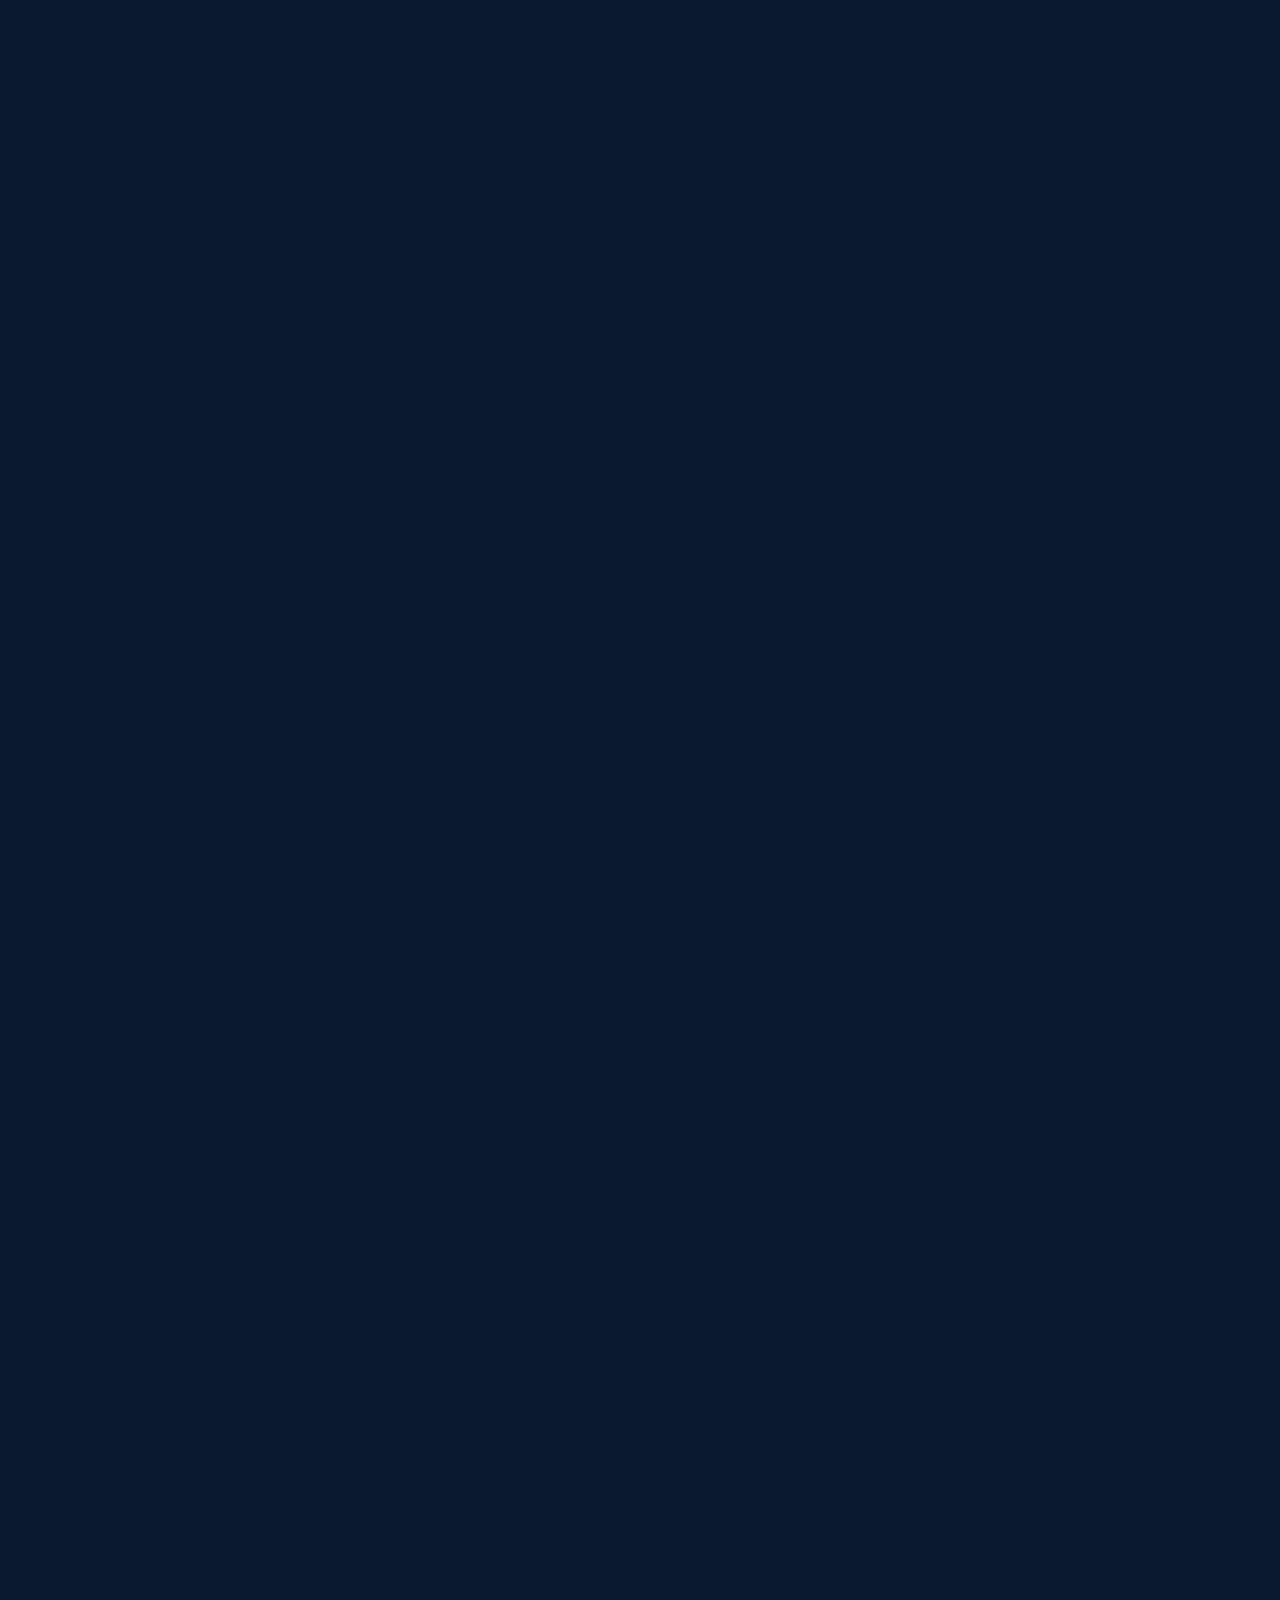
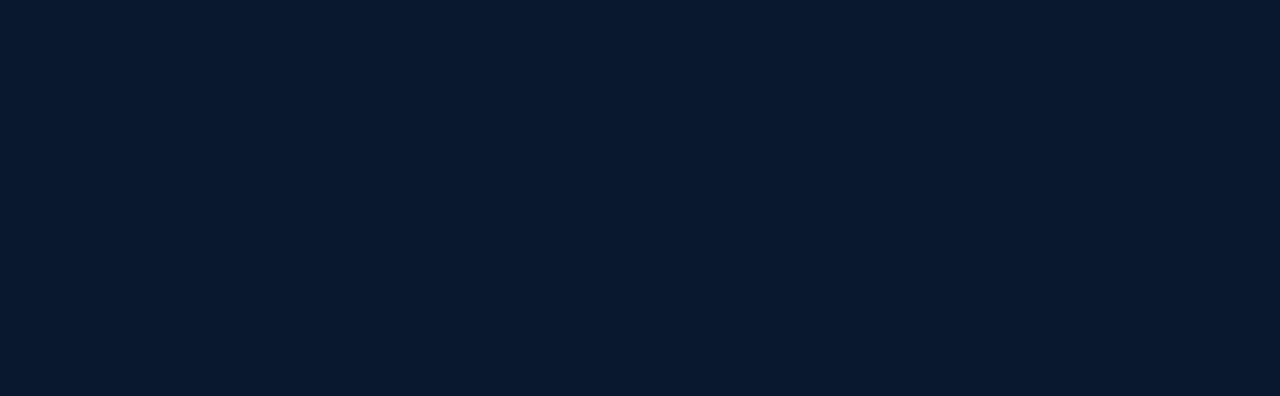
<file: legal/index.html>
Okay, I have the content for the "Legal" tab. I will now generate the `legal/index.html` file, ensuring it matches the format and style of the `whitepaper/index.html` page you approved, which in turn follows the themed layout established for the `mindmap/index.html` page (fixed header, animated background, consistent navigation, etc.).

Here is the code for `legal/index.html`:

```html
<!DOCTYPE html>
<html lang="en">
<head>
    <meta charset="UTF-8">
    <meta name="viewport" content="width=device-width, initial-scale=1.0">
    <title>Token Lebnani - Legal Framework</title>
    <!-- Theme & Fonts -->
    <link rel="stylesheet" href="https://cdnjs.cloudflare.com/ajax/libs/font-awesome/6.4.0/css/all.min.css">
    <link href="https://fonts.googleapis.com/css2?family=Cinzel:wght@400;700;900&family=Cormorant+Garamond:wght@300;400;500&display=swap" rel="stylesheet">
    <style>
        /* ===== BASE & ANIMATED BACKGROUND ===== */
        html, body {
            margin: 0;
            padding: 0;
            height: 100%;
            overflow-x: hidden; /* Prevent horizontal scroll */
            font-family: 'Cormorant Garamond', serif;
            background: #0a192f;
            color: rgba(255, 255, 255, 0.9);
        }
        body::before {
            content: '';
            position: fixed;
            top: 0;
            left: 0;
            width: 100%;
            height: 100%;
            background: #0a192f url('../images/background.png') bottom left repeat-x;
            background-size: 1500px auto;
            animation: bgScroll 80s linear infinite;
            z-index: -2;
        }
        body::after {
            content: '';
            position: fixed;
            top: 0;
            left: 0;
            width: 100%;
            height: 100%;
            background: rgba(0, 0, 0, 0.7);
            z-index: -1;
        }
        @keyframes bgScroll {
            0% { background-position: 0 0; }
            100% { background-position: -3000px 0; }
        }

        /* ===== HEADER & NAVIGATION ===== */
        .site-header {
            position: fixed; /* Fixed header like mindmap/whitepaper */
            top: 0;
            left: 0;
            width: 100%;
            z-index: 10;
            padding: 15px 20px;
            display: flex;
            align-items: center;
            justify-content: space-between;
            flex-wrap: wrap;
            gap: 15px;
            background: rgba(10, 25, 47, 0.85);
            backdrop-filter: blur(5px);
            border-bottom: 1px solid rgba(212, 175, 55, 0.3);
        }
        .logo-container {
            display: flex;
            align-items: center;
            gap: 12px;
        }
        .logo-img {
            width: 50px;
            height: auto;
            filter: drop-shadow(2px 2px 4px rgba(0,0,0,0.5));
        }
        .brand-name {
            font-family: 'Cinzel', serif;
            font-size: 1.8rem;
            font-weight: 700;
            color: #D4AF37;
            margin: 0;
            letter-spacing: 1.2px;
        }
        .brand-tagline {
            font-size: 0.8rem;
            font-style: italic;
            color: rgba(255, 255, 255, 0.7);
            margin-top: 4px;
            letter-spacing: 0.8px;
        }
        .nav-links {
            display: flex;
            gap: 20px;
            flex-wrap: wrap;
            justify-content: center;
        }
        .nav-link {
            color: #D4AF37;
            text-decoration: none;
            font-size: 1.1rem;
            font-weight: 500;
            display: flex;
            align-items: center;
            gap: 6px;
            padding: 6px 12px;
            border-radius: 4px;
            transition: all 0.3s ease;
        }
        .nav-link:hover {
            color: white;
            background: rgba(212, 175, 55, 0.15);
        }
        .nav-link i { font-size: 0.95rem; }

        /* ===== MAIN CONTENT AREA ===== */
        .main-content {
            margin-top: 100px; /* Account for fixed header */
            padding: 20px;
            max-width: 1200px;
            margin-left: auto;
            margin-right: auto;
            color: white; /* Ensure text color overrides base */
        }

        /* ===== CONTENT STYLING (adapted for legal document theme) ===== */
        :root {
            --primary-color: #D4AF37; /* Gold accent */
            --secondary-color: #D4AF37; /* Gold accent */
            --accent-color: #D4AF37; /* Gold accent */
            --border-color: rgba(212, 175, 55, 0.3); /* Gold accent with transparency */
            --light-bg: rgba(0, 0, 0, 0.4); /* Dark theme background for boxes */
            --warning-color: #f6ad55; /* Example warning color */
            --success-color: #48bb78; /* Example success color */
        }
        header {
            text-align: center;
            margin-bottom: 50px;
            padding-bottom: 30px;
            border-bottom: 3px solid var(--border-color);
        }
        h1 {
            color: var(--primary-color);
            font-size: 2.8em;
            margin-bottom: 10px;
            font-weight: 800;
            font-family: 'Cinzel', serif; /* Apply Cinzel font */
        }
        .subtitle {
            color: var(--secondary-color);
            font-size: 1.3em;
            margin-bottom: 20px;
            font-weight: 300;
            font-style: italic; /* Make subtitle italic like slogan */
        }
        .metadata {
            display: flex;
            justify-content: center;
            gap: 30px;
            color: #a0aec0; /* Lighter gray for metadata */
            font-size: 0.95em;
            margin-top: 20px;
        }
        h2 {
            color: var(--primary-color);
            margin: 40px 0 20px 0;
            padding-bottom: 10px;
            border-bottom: 2px solid var(--border-color);
            font-weight: 700;
            font-family: 'Cinzel', serif; /* Apply Cinzel font */
            font-size: 1.8em; /* Adjust size for legal doc */
        }
        h3 {
            color: var(--secondary-color);
            margin: 30px 0 15px 0;
            font-weight: 600;
            font-family: 'Cinzel', serif; /* Apply Cinzel font */
            font-size: 1.5em; /* Adjust size for legal doc */
        }
        h4 {
            color: #cbd5e0; /* Light gray for h4 */
            margin: 20px 0 10px 0;
            font-weight: 600;
            font-size: 1.3em; /* Adjust size for legal doc */
        }
        section {
            margin-bottom: 40px;
        }
        p {
            margin-bottom: 20px;
            text-align: justify;
            line-height: 1.7; /* Improve readability */
        }
        ul, ol {
            margin-left: 25px;
            margin-bottom: 20px;
        }
        li {
            margin-bottom: 10px;
        }
        /* Specific styling for numbered sections */
        h2::before {
            content: counter(section-counter) ". ";
            counter-increment: section-counter;
        }
        h3::before {
            content: counter(section-counter) "." counter(subsection-counter) " ";
            counter-increment: subsection-counter;
        }
        h4::before {
            content: counter(section-counter) "." counter(subsection-counter) "." counter(subsubsection-counter) " ";
            counter-increment: subsubsection-counter;
        }
        /* Reset counters for new sections */
        section h2 {
            counter-reset: subsection-counter;
        }
        section h3 {
            counter-reset: subsubsection-counter;
        }
        /* Counters for section numbering */
        body {
            counter-reset: section-counter;
        }
        .highlight-box {
            background: var(--light-bg);
            border-left: 4px solid var(--accent-color);
            padding: 20px;
            margin: 25px 0;
            border-radius: 4px;
        }
        .warning-box {
            background: rgba(246, 173, 85, 0.1); /* Darker warning box */
            border-left: 4px solid var(--warning-color);
            padding: 20px;
            margin: 25px 0;
            border-radius: 4px;
        }
        .info-box {
            background: rgba(144, 205, 244, 0.1); /* Darker info box */
            border-left: 4px solid #90cdf4;
            padding: 20px;
            margin: 25px 0;
            border-radius: 4px;
        }
        .data-point {
            display: inline-block;
            background: var(--light-bg);
            padding: 10px 15px;
            margin: 5px;
            border-radius: 6px;
            font-weight: 600;
            color: var(--primary-color);
        }
        table {
            width: 100%;
            border-collapse: collapse;
            margin: 25px 0;
            font-size: 0.95em;
            box-shadow: 0 2px 4px rgba(0,0,0,0.1); /* Darker shadow */
            background: var(--light-bg); /* Darker table background */
        }
        th {
            background: var(--primary-color);
            color: #0a192f; /* Dark text on gold background for contrast */
            text-align: left;
            padding: 15px;
            font-weight: 600;
        }
        td {
            padding: 15px;
            border-bottom: 1px solid var(--border-color);
            color: rgba(255, 255, 255, 0.9); /* Ensure text color */
        }
        tr:nth-child(even) {
            background: rgba(212, 175, 55, 0.05); /* Slightly darker even row */
        }
        .citation {
            font-size: 0.9em;
            color: #a0aec0; /* Lighter gray for citations */
            font-style: italic;
            margin-top: 5px;
        }
        .footnote {
            font-size: 0.85em;
            color: #a0aec0; /* Lighter gray for footnotes */
            margin-top: 30px;
            padding-top: 20px;
            border-top: 1px solid var(--border-color);
        }
        .updated-tag {
            display: inline-block;
            background: var(--success-color);
            color: #0a192f; /* Dark text on success color */
            padding: 3px 10px;
            border-radius: 12px;
            font-size: 0.8em;
            font-weight: 600;
            margin-left: 10px;
            vertical-align: middle;
        }
        .diagram {
            text-align: center;
            margin: 30px 0;
            padding: 20px;
            background: var(--light-bg);
            border-radius: 8px;
        }
        /* Link styling to match theme */
        a {
            color: var(--primary-color);
            text-decoration: none;
            border-bottom: 1px dashed rgba(212, 175, 55, 0.5);
        }
        a:hover {
            color: white;
            border-bottom: 1px solid var(--primary-color);
        }

        /* ===== RESPONSIVE ===== */
        @media (max-width: 768px) {
            .site-header {
                flex-direction: column;
                align-items: flex-start;
                padding: 12px;
            }
            .nav-links {
                width: 100%;
                justify-content: flex-start;
                overflow-x: auto;
                padding: 5px 0;
            }
            .brand-name { font-size: 1.5rem; }
            h1 { font-size: 2.2em; }
            .metadata { flex-direction: column; gap: 10px; }
            .main-content { margin-top: 160px; } /* Adjust for taller mobile header */
        }
    </style>
</head>
<body>
    <!-- Themed Navigation Header -->
    <header class="site-header">
        <div class="logo-container">
            <img src="../images/logo.png" alt="Token Lebnani Logo" class="logo-img">
            <div>
                <h1 class="brand-name">TOKEN LEBNANI</h1>
                <p class="brand-tagline">A Regulated Path to Fractional Real-Estate</p>
            </div>
        </div>
        <nav class="nav-links">
            <a href="../" class="nav-link"><i class="fas fa-home"></i> Home</a>
            <a href="../business-plan/" class="nav-link"><i class="fas fa-file-alt"></i> Business Plan</a>
            <a href="../mindmap/" class="nav-link"><i class="fas fa-project-diagram"></i> Mindmap</a>
            <a href="../whitepaper/" class="nav-link"><i class="fas fa-book"></i> Whitepaper</a>
            <!-- Self-link omitted -->
            <a href="../pathway/" class="nav-link"><i class="fas fa-road"></i> Pathway</a>
        </nav>
    </header>

    <!-- Main Legal Content -->
    <main class="main-content">
        <header>
            <h1>LEGAL FRAMEWORK RECOMMENDATIONS</h1>
            <p class="subtitle">TOKEN-LEBNANI PROJECT</p>
            <div class="metadata">
                <span>Document Version: 1.0</span>
                <span>Date: December 9, 2025</span>
                <!-- <span>Author: [Your Name]</span> --> <!-- Optional author -->
            </div>
        </header>

        <hr style="border: 1px solid var(--border-color); margin: 40px 0;">

        <section id="section-one">
            <h2>SECTION ONE: UAE (ADGM) LEGAL CRITERIA</h2>

            <h3>1.1 REGULATORY LABORATORY (SANDBOX) PHASE – YEAR 1</h3>

            <h4>Regulatory Authority</h4>
            <p>Token-Lebnani will operate under the supervision of the <strong>Financial Services Regulatory Authority (FSRA)</strong> of the <strong>Abu Dhabi Global Market (ADGM)</strong>, a financial free zone operating under English common law. ADGM is internationally recognized as a Tier-1 financial center with a clear, innovation-friendly framework for digital asset activities.</p>

            <h4>License Type and Legal Basis</h4>
            <p>The initial regulatory status will be participation in the <strong>ADGM Regulatory Laboratory (RegLab)</strong>, a sandbox regime established under <strong>Section 88 of the Financial Services and Markets Regulations 2015 (FSMR)</strong>. This is not a full financial services license but a time-bound, controlled environment for testing novel activities.</p>

            <h4>Permitted Activities</h4>
            <p>During the sandbox phase, Token-Lebnani is authorized to:</p>
            <ul>
                <li>Facilitate the issuance of digital tokens representing shares in Lebanese Special Purpose Vehicles (SPVs)</li>
                <li>Conduct investor onboarding, including KYC/AML verification</li>
                <li>Operate a primary issuance marketplace for tokenized real estate</li>
                <li>Collect platform fees from property owners and investors</li>
            </ul>

            <h4>Restricted Activities</h4>
            <p>The following activities are <strong>explicitly prohibited</strong> during the sandbox phase:</p>
            <ul>
                <li>Operating a Multilateral Trading Facility (MTF) or organized trading venue</li>
                <li>Facilitating secondary market trading between investors</li>
                <li>Providing investment advice or portfolio management services</li>
                <li>Holding or custodying client assets (tokens remain under investor self-custody)</li>
            </ul>

            <h4>Investor and AUM Limits</h4>
            <p>As confirmed in the project documentation and consistent with FSRA’s standard RegLab conditions for retail-facing platforms:</p>
            <ul>
                <li>Maximum <strong>100 investors per tokenized property</strong></li>
                <li>Aggregate <strong>$5 million USD Assets Under Management (AUM) cap</strong> across all tokenized properties</li>
                <li><strong>Retail investor access is permitted</strong>, subject to enhanced risk disclosures and suitability assessments</li>
                <li><strong>U.S. Persons are excluded</strong> from onboarding in compliance with SEC regulatory risk mitigation</li>
            </ul>
            <p>These parameters are binding operational conditions imposed by FSRA as part of the sandbox approval and are not optional self-imposed limits.</p>

            <h4>Fees and Financial Requirements</h4>
            <ul>
                <li><strong>Total regulatory fee</strong>: <strong>$22,000 USD</strong> ($80,000 AED), comprising:
                    <ul>
                        <li>$10,000 USD application fee</li>
                        <li>$12,000 USD first-year supervision fee</li>
                    </ul>
                    <div class="citation">*(Source: Business Plan Section 5; Mindmap Page 2)*</div>
                </li>
                <li><strong>No minimum regulatory capital</strong> is required during the sandbox phase beyond the fee payment</li>
                <li><strong>Operational funding</strong> is covered by the project’s $456,000 capital raise, which includes $356,000 for operations and $100,000 contingency</li>
            </ul>

            <h4>Compliance Infrastructure</h4>
            <ul>
                <li>The <strong>Money Laundering Reporting Officer (MLRO)</strong> function must be performed by an FSRA-approved individual</li>
                <li><strong>Outsourcing to an ADGM-licensed compliance firm</strong> is permitted and has been budgeted at <strong>$50,000/year</strong></li>
                <div class="citation">*(Source: Business Plan Section 5 & 7; Mindmap Page 10)*</div>
                <li>Mandatory implementation of AML/CFT policies, transaction monitoring, and quarterly FSRA reporting</li>
            </ul>

            <h4>Duration and Exit Conditions</h4>
            <ul>
                <li>Sandbox duration: <strong>12–18 months</strong>, extendable at FSRA’s discretion</li>
                <li>Exit to full licensing requires:
                    <ul>
                        <li>12 months of compliant operational history</li>
                        <li>Clean annual AML/CFT audit report</li>
                        <li>Sustained transaction volume (minimum 5 properties tokenized)</li>
                        <li>Established compliance framework with approved MLRO</li>
                        <li>Positive FSRA readiness assessment</li>
                    </ul>
                </li>
            </ul>
            <div class="citation">*(Source: Business Plan Section 5; Mindmap Page 3)*</div>

            <h3>1.2 FULL LICENSING PHASE – YEAR 2+</h3>

            <h4>License Type</h4>
            <p>Upon successful sandbox graduation, Token-Lebnani will apply for full authorization as an <strong>“Authorized Person”</strong> under the FSMR with permissions for:</p>
            <ul>
                <li><strong>Dealing in Investments as Agent</strong> (primary market activities)</li>
                <li><strong>Operating a Multilateral Trading Facility (MTF)</strong> (secondary market activities)</li>
            </ul>

            <h4>Capital Requirement</h4>
            <ul>
                <li><strong>$500,000 USD</strong> minimum paid-up capital must be deposited <strong>only upon FSRA’s conditional approval to exit the sandbox</strong></li>
                <div class="citation">*(Source: Business Plan Section 5 & 8; Mindmap Page 2–3)*</div>
                <li>This capital is <strong>not required on Day 1</strong> and is <strong>not included</strong> in the initial $456,000 funding target</li>
            </ul>

            <h4>Secondary Market Access</h4>
            <ul>
                <li>Secondary trading can only commence <strong>after full MTF authorization</strong></li>
                <li>Trading must occur on an <strong>ADGM-licensed MTF</strong></li>
                <li><strong>RealEstate.Exchange (REX)</strong> is confirmed as an ADGM-licensed MTF and is the primary integration target</li>
                <li>Other venues (Hubbis Digital Assets, ADDX.io) are <strong>not currently ADGM-licensed</strong> and cannot be used for regulated secondary trading</li>
            </ul>

            <h4>Technology and Custody</h4>
            <ul>
                <li><strong>Self-custody by investors is permitted</strong> during the sandbox phase and does not violate ADGM rules, provided the platform does not hold private keys</li>
                <li>The <strong>DigiShares Launch Plan (ERC-1404)</strong> is compliant for Year 1, as ADGM regulates the <strong>economic substance and transfer restrictions</strong> of tokens, not the specific technical standard</li>
                <li>Migration to <strong>ERC-3643 (T-REX)</strong> in Year 2 is a platform enhancement, not a regulatory requirement</li>
            </ul>
        </section>

        <section id="section-two">
            <h2>SECTION TWO: LEBANESE LEGAL CRITERIA</h2>

            <h3>2.1 SPV STRUCTURE AND PURPOSE</h3>

            <h4>Legal Form</h4>
            <p>Each tokenized property will be held in a separate <strong>Lebanese Société à Responsabilité Limitée (S.à.R.L.)</strong>, a limited liability company under <strong>Lebanese Commercial Companies Law (Law No. 64/1967)</strong>. This structure is:</p>
            <ul>
                <li>Legally valid for foreign ownership of real estate</li>
                <li>Simpler and more cost-effective than a Société Anonyme Libanaise (SAL)</li>
                <li>Consistent with the project’s capital-light, passive ownership model</li>
            </ul>
            <div class="citation">*(Source: Whitepaper Section 5.2; Mindmap Page 3)*</div>

            <h4>SPV Function and Restrictions</h4>
            <p>The S.à.R.L. serves <strong>exclusively as a legal title-holding vehicle</strong> with the following characteristics:</p>
            <ul>
                <li><strong>No commercial activity</strong>: The SPV does not generate revenue, incur expenses, or engage in business operations</li>
                <li><strong>No bank account</strong>: The SPV will not open any Lebanese or foreign bank accounts</li>
                <li><strong>No balance sheet exposure</strong>: All financial flows bypass the SPV entirely</li>
                <li><strong>Passive ownership</strong>: The SPV exists solely to hold legal title to the property on behalf of token investors</li>
            </ul>
            <p>This structure is legally permissible under Lebanese law, as corporate entities are not required to maintain bank accounts or engage in commercial activity to hold real estate.</p>

            <h3>2.2 TITLE TRANSFER AND OPERATIONAL MODEL</h3>

            <h4>Title Transfer Process</h4>
            <ol>
                <li>Property owner executes a <strong>notarized deed of sale</strong> transferring legal title to the newly formed S.à.R.L.</li>
                <li>The deed is registered with the <strong>Lebanese Land Registry</strong>, completing legal ownership transfer</li>
                <li><strong>6% property transfer tax</strong> is paid to the Lebanese Ministry of Finance as required by <strong>Real Estate Registration Law (Law No. 30/1966)</strong></li>
            </ol>
            <div class="highlight-box">
                <p><strong>Note:</strong> This tax is a statutory requirement and must be factored into the tokenization cost structure</p>
            </div>

            <h4>Zero Banking Exposure Model</h4>
            <ul>
                <li><strong>Token-Lebnani maintains no Lebanese bank accounts and handles no LBP transactions</strong></li>
                <li>A <strong>licensed Lebanese facility management contractor</strong> is appointed to handle all operational obligations:
                    <ul>
                        <li>Payment of annual property taxes (in LBP)</li>
                        <li>Utility and maintenance payments (in LBP)</li>
                        <li>Regulatory filings and compliance</li>
                    </ul>
                </li>
                <li>The contractor is <strong>funded in USD</strong> from the investor pool via Token-Lebnani UAE</li>
                <li>The contractor <strong>converts USD to LBP locally</strong> and fulfills all SPV obligations <strong>in the SPV’s name</strong></li>
                <li>Token-Lebnani has <strong>no direct interaction</strong> with Lebanese banks, currency, or payment systems</li>
            </ul>
            <div class="citation">*(Source: Business Plan Section 6; Mindmap Page 3, 7, 10)*</div>

            <h4>Tax and Legal Status</h4>
            <ul>
                <li>The SPV is subject to Lebanese corporate and property tax obligations</li>
                <li><strong>Token-Lebnani bears no Lebanese tax liability</strong>, as it has no ownership, control, or economic interest in the SPV</li>
                <li>All tax obligations are managed by the facility management contractor on behalf of the SPV</li>
            </ul>

            <h3>2.3 COMPLIANCE AND RISK MITIGATION</h3>

            <h4>Title Verification</h4>
            <ul>
                <li>A <strong>mandatory legal opinion</strong> from a licensed Lebanese lawyer is required for each property prior to tokenization</li>
                <li>The opinion must confirm:
                    <ul>
                        <li>Clear, marketable title free of encumbrances</li>
                        <li>Legal capacity of the owner to transfer title</li>
                        <li>Compliance with all Lebanese real estate laws</li>
                    </ul>
                </li>
            </ul>
            <div class="citation">*(Source: Whitepaper Section 8.2; Mindmap Page 3)*</div>

            <h4>Foreign Ownership Compliance</h4>
            <ul>
                <li>Lebanese law permits foreign ownership of real estate through Lebanese corporate entities</li>
                <li><strong>No Central Bank of Lebanon (BDL) approval is required</strong> for this structure, as:
                    <ul>
                        <li>The transaction involves <strong>no Lebanese banking system interaction</strong></li>
                        <li><strong>No LBP is used</strong> in any part of the transaction</li>
                        <li>The SPV is a <strong>Lebanese legal entity</strong>, not a foreign direct purchaser</li>
                    </ul>
                </li>
            </ul>
            <div class="citation">*(Source: Mindmap Page 3)*</div>

            <h4>Governance and Control</h4>
            <ul>
                <li>Token holders collectively own 100% of the S.à.R.L. shares</li>
                <li><strong>Token-Lebnani has no ownership, voting rights, or control</strong> over the SPV</li>
                <li>All major decisions (e.g., property sale, major repairs) require <strong>token-holder approval</strong> via the ADGM platform’s voting mechanism</li>
                <li>The facility management contractor acts solely as an <strong>operational agent</strong>, not a decision-maker</li>
            </ul>
        </section>

        <div class="footnote">
            <p><strong>Disclaimer:</strong> This document reflects the verified legal requirements for Token-Lebnani’s operations as of December 9, 2025, based exclusively on the project’s uploaded documentation and confirmed regulatory realities. It is prepared for internal planning purposes and does not constitute legal advice.</p>
        </div>
    </main>
</body>
</html>
```
</file>
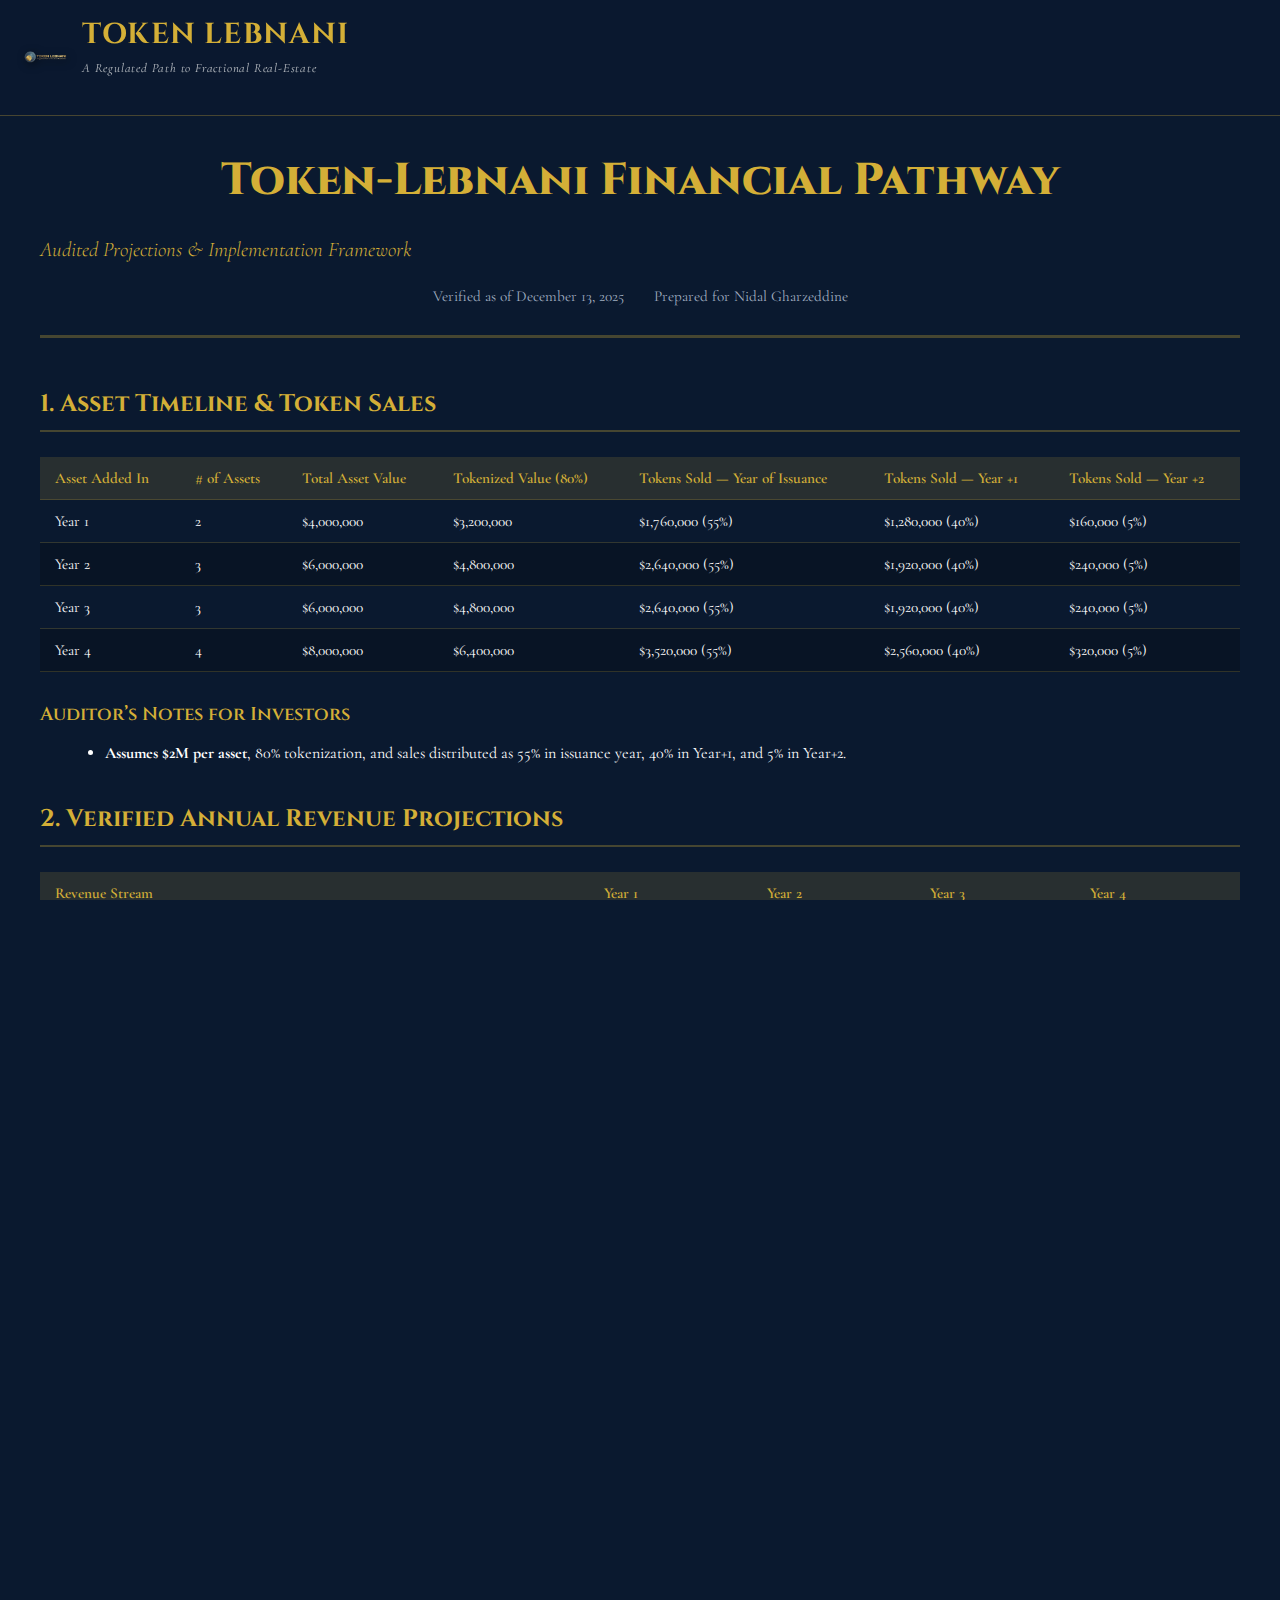
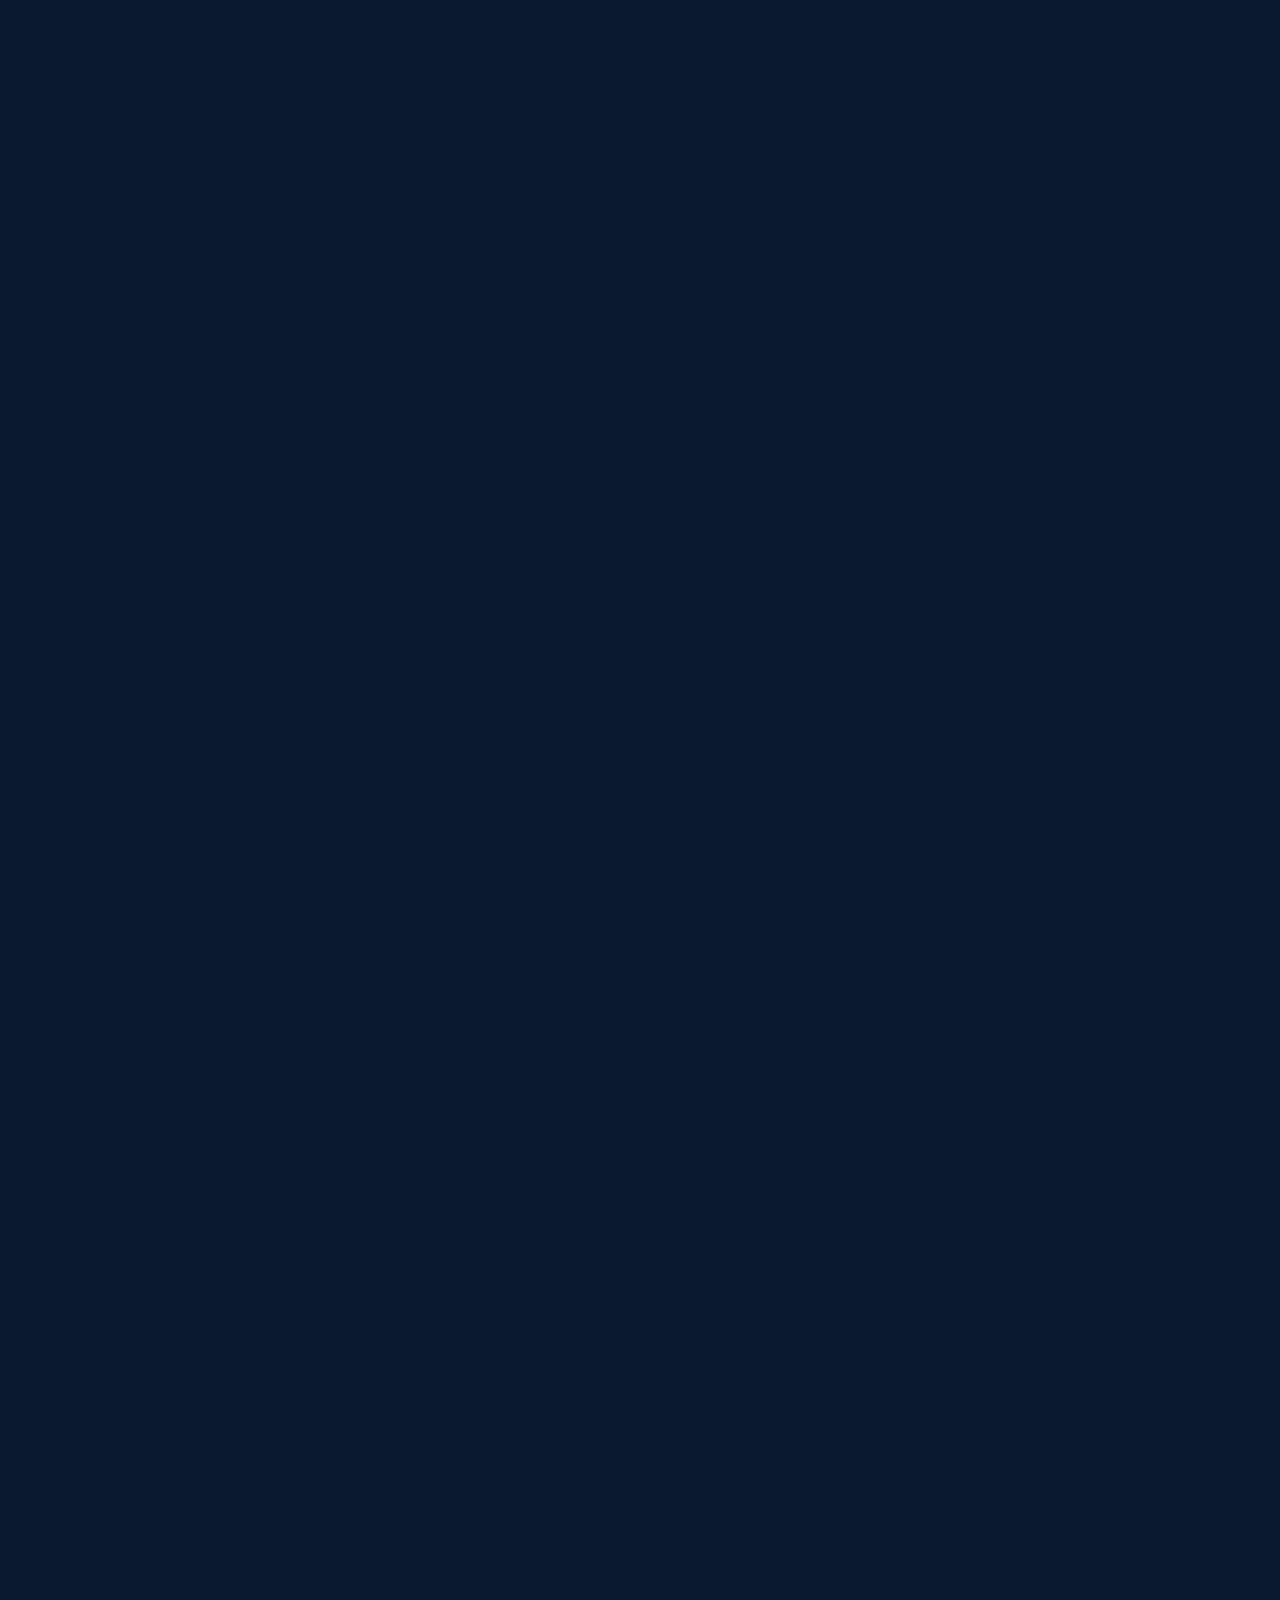
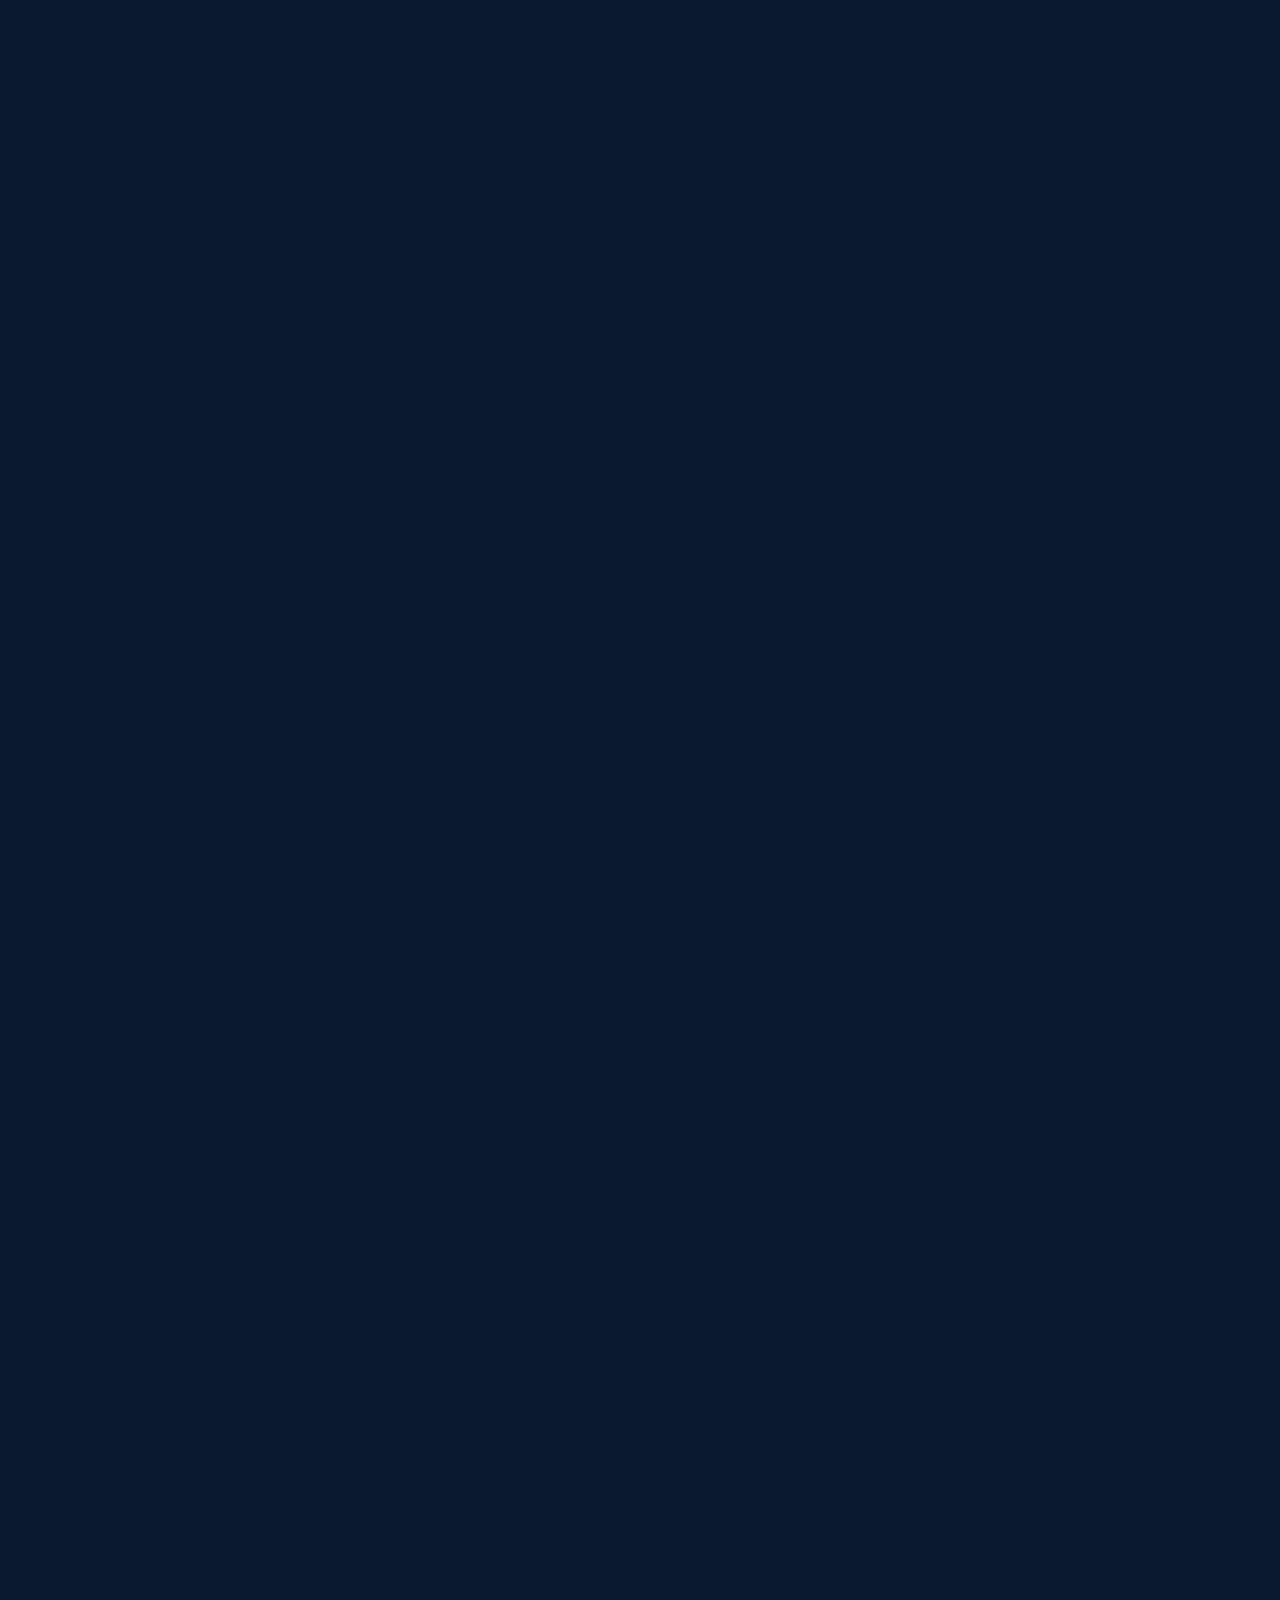
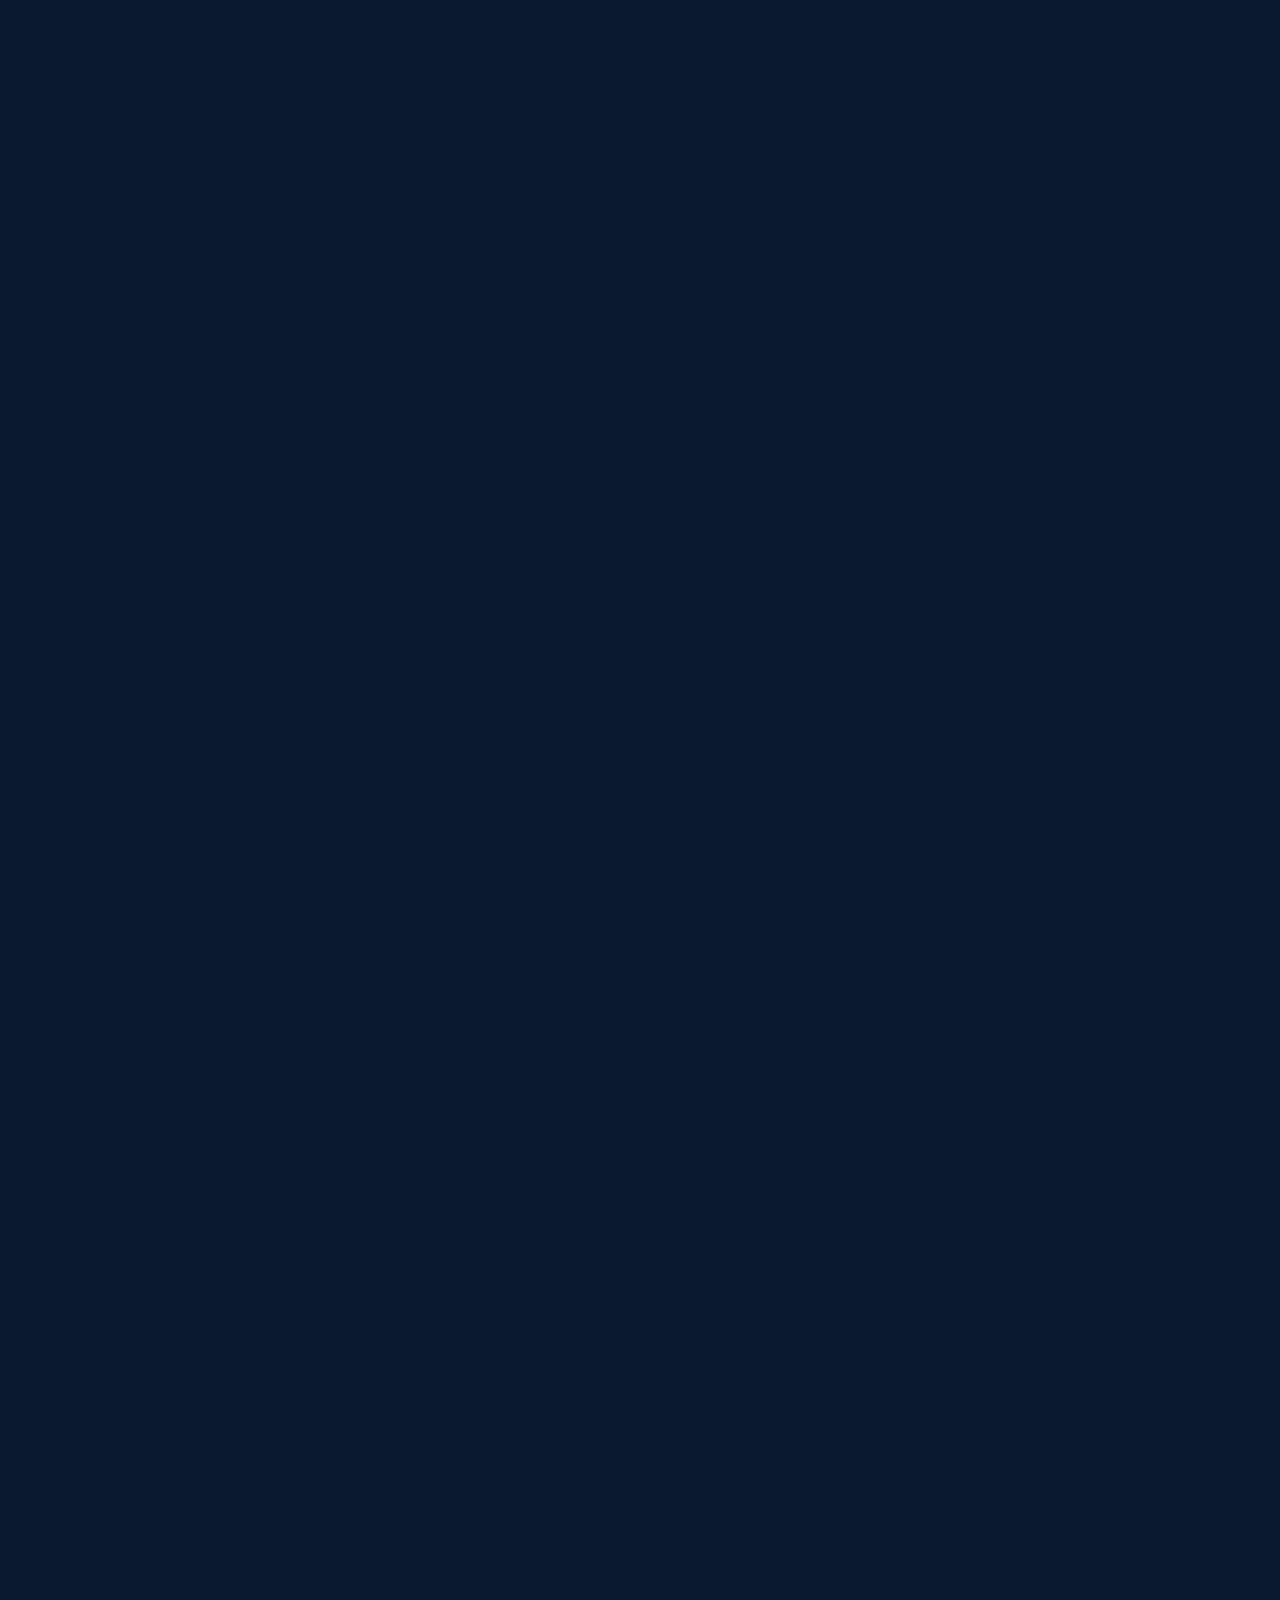
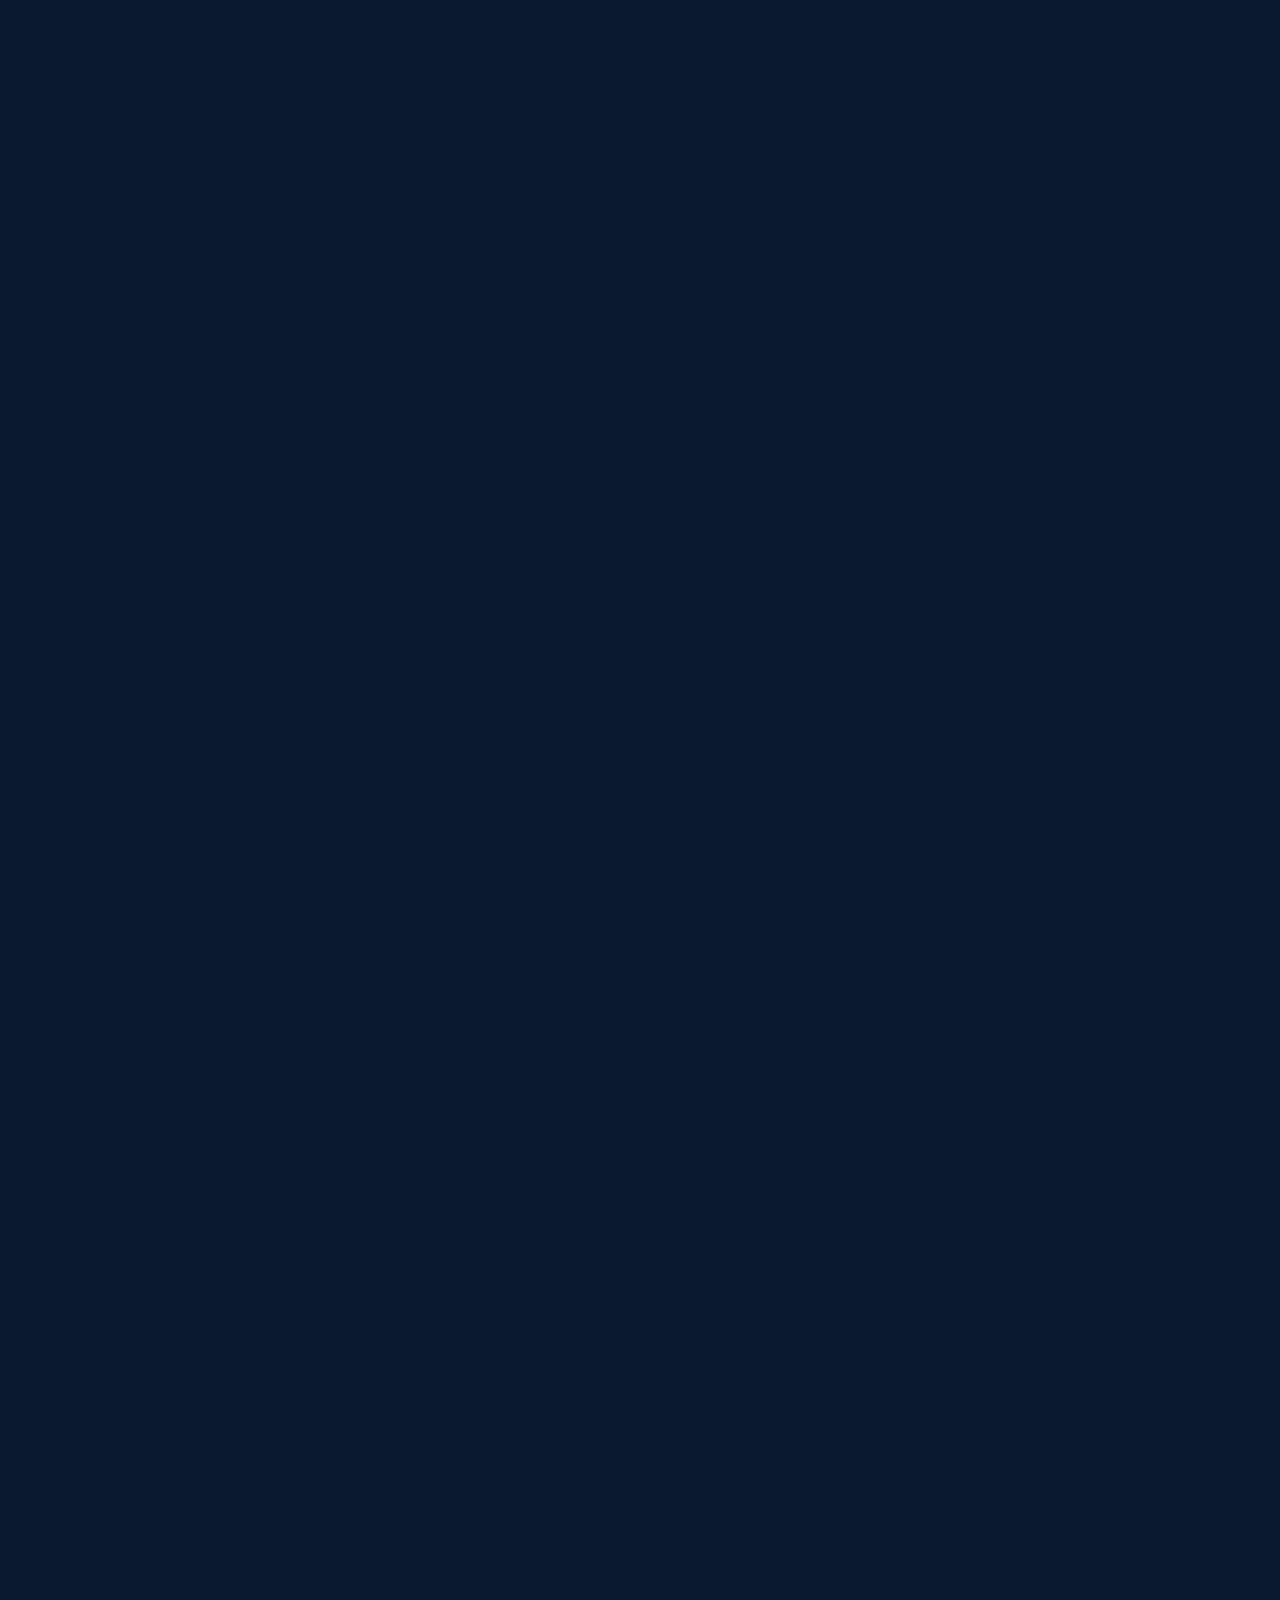
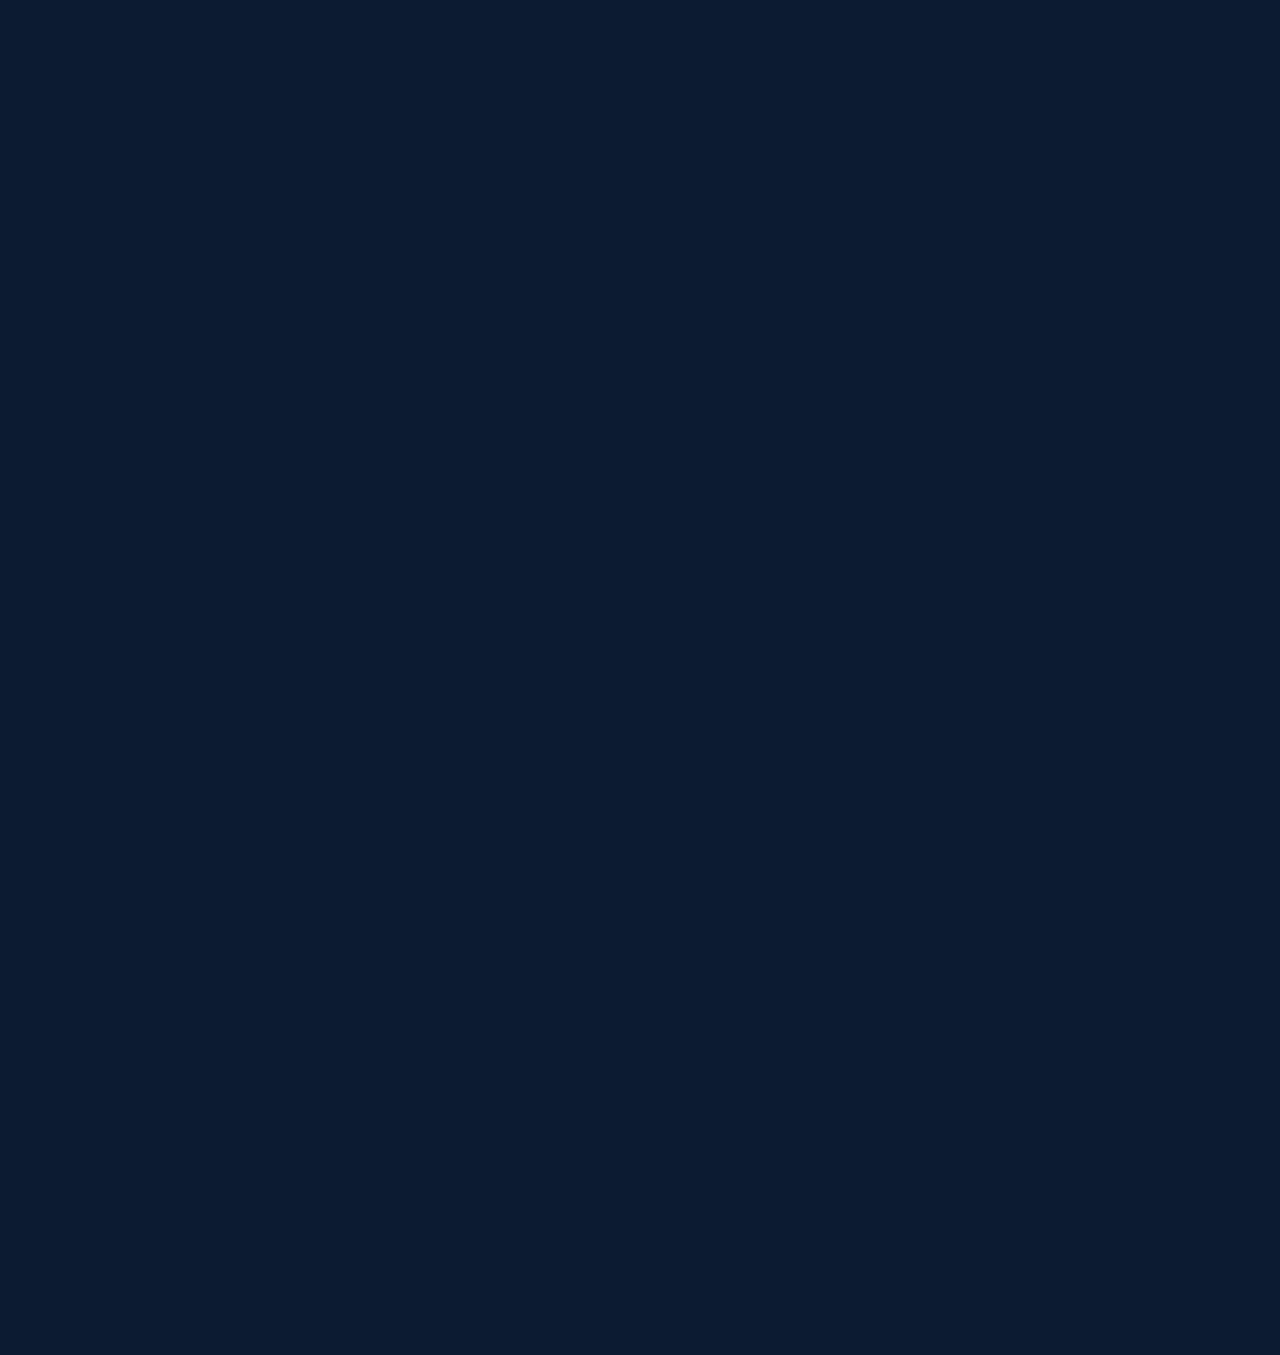
<file: pathway/index.html>
<!DOCTYPE html>
<html lang="en">
<head>
    <meta charset="UTF-8">
    <meta name="viewport" content="width=device-width, initial-scale=1.0">
    <title>Token Lebnani - Pathway</title>
    <link rel="stylesheet" href="../css/styles.css">
<script src="../js/header.js"></script>
<script src="../js/protected-pages.js"></script>
    <!-- Theme & Fonts -->
    <link rel="stylesheet" href="https://cdnjs.cloudflare.com/ajax/libs/font-awesome/6.4.0/css/all.min.css">
    <link href="https://fonts.googleapis.com/css2?family=Cinzel:wght@400;700;900&family=Cormorant+Garamond:wght@300;400;500&display=swap" rel="stylesheet">
    <style>
        /* ===== BASE & ANIMATED BACKGROUND ===== */
        html, body {
            margin: 0;
            padding: 0;
            height: 100%;
            overflow-x: hidden;
            font-family: 'Cormorant Garamond', serif;
            background: #0a192f;
            color: rgba(255, 255, 255, 0.9);
        }
        body::before {
            content: '';
            position: fixed;
            top: 0;
            left: 0;
            width: 100%;
            height: 100%;
            background: #0a192f url('../images/background.png') bottom left repeat-x;
            background-size: 1500px auto;
            animation: bgScroll 80s linear infinite;
            z-index: -2;
        }
        body::after {
            content: '';
            position: fixed;
            top: 0;
            left: 0;
            width: 100%;
            height: 100%;
            background: rgba(0, 0, 0, 0.7);
            z-index: -1;
        }
        @keyframes bgScroll {
            0% { background-position: 0 0; }
            100% { background-position: -3000px 0; }
        }
        /* ===== HEADER & NAVIGATION ===== */
        .site-header {
            position: fixed;
            top: 0;
            left: 0;
            width: 100%;
            z-index: 10;
            padding: 15px 20px;
            display: flex;
            align-items: center;
            justify-content: space-between;
            flex-wrap: wrap;
            gap: 15px;
            background: rgba(10, 25, 47, 0.85);
            backdrop-filter: blur(5px);
            border-bottom: 1px solid rgba(212, 175, 55, 0.3);
        }
        .logo-container {
            display: flex;
            align-items: center;
            gap: 12px;
        }
        .logo-img {
            width: 50px;
            height: auto;
            filter: drop-shadow(2px 2px 4px rgba(0,0,0,0.5));
        }
        .brand-name {
            font-family: 'Cinzel', serif;
            font-size: 1.8rem;
            font-weight: 700;
            color: #D4AF37;
            margin: 0;
            letter-spacing: 1.2px;
        }
        .brand-tagline {
            font-size: 0.8rem;
            font-style: italic;
            color: rgba(255, 255, 255, 0.7);
            margin-top: 4px;
            letter-spacing: 0.8px;
        }
        .nav-links {
            display: flex;
            gap: 20px;
            flex-wrap: wrap;
            justify-content: center;
        }
        .nav-link {
            color: #D4AF37;
            text-decoration: none;
            font-size: 1.1rem;
            font-weight: 500;
            display: flex;
            align-items: center;
            gap: 6px;
            padding: 6px 12px;
            border-radius: 4px;
            transition: all 0.3s ease;
        }
        .nav-link:hover {
            color: white;
            background: rgba(212, 175, 55, 0.15);
        }
        .nav-link i { font-size: 0.95rem; }
        /* ===== MAIN CONTENT AREA ===== */
        .main-content {
            margin-top: 100px;
            padding: 20px;
            max-width: 1200px;
            margin-left: auto;
            margin-right: auto;
            color: white;
        }
        :root {
            --primary-color: #D4AF37;
            --secondary-color: #D4AF37;
            --accent-color: #D4AF37;
            --border-color: rgba(212, 175, 55, 0.3);
            --light-bg: rgba(0, 0, 0, 0.4);
            --warning-color: #f6ad55;
            --success-color: #48bb78;
        }
        .whitepaper-header {
            text-align: center;
            margin-bottom: 50px;
            padding-bottom: 30px;
            border-bottom: 3px solid var(--border-color);
        }
        .whitepaper-header h1 {
            color: var(--primary-color);
            font-size: 2.8em;
            margin-bottom: 10px;
            font-weight: 800;
            font-family: 'Cinzel', serif;
        }
        .subtitle {
            color: var(--secondary-color);
            font-size: 1.3em;
            margin-bottom: 20px;
            font-weight: 300;
            font-style: italic;
        }
        .metadata {
            display: flex;
            justify-content: center;
            gap: 30px;
            color: #a0aec0;
            font-size: 0.95em;
            margin-top: 20px;
        }
        h2 {
            color: var(--primary-color);
            margin: 40px 0 20px 0;
            padding-bottom: 10px;
            border-bottom: 2px solid var(--border-color);
            font-weight: 700;
            font-family: 'Cinzel', serif;
        }
        h3 {
            color: var(--secondary-color);
            margin: 30px 0 15px 0;
            font-weight: 600;
            font-family: 'Cinzel', serif;
        }
        h4 {
            color: #cbd5e0;
            margin: 20px 0 10px 0;
            font-weight: 600;
        }
        section {
            margin-bottom: 40px;
        }
        p {
            margin-bottom: 20px;
            text-align: justify;
            line-height: 1.7;
        }
        ul, ol {
            margin-left: 25px;
            margin-bottom: 20px;
        }
        li {
            margin-bottom: 10px;
        }
        .highlight-box {
            background: var(--light-bg);
            border-left: 4px solid var(--accent-color);
            padding: 20px;
            margin: 25px 0;
            border-radius: 4px;
        }
        a {
            color: var(--primary-color);
            text-decoration: none;
            border-bottom: 1px dashed rgba(212, 175, 55, 0.5);
        }
        a:hover {
            color: white;
            border-bottom: 1px solid var(--primary-color);
        }
        .footnote {
            font-size: 0.85em;
            color: #a0aec0;
            margin-top: 30px;
            padding-top: 20px;
            border-top: 1px solid var(--border-color);
        }
        table {
            width: 100%;
            border-collapse: collapse;
            margin: 25px 0;
            font-size: 0.95em;
            color: white;
        }
        th, td {
            padding: 12px 15px;
            text-align: left;
            border-bottom: 1px solid rgba(212, 175, 55, 0.2);
        }
        th {
            background-color: rgba(212, 175, 55, 0.15);
            color: #D4AF37;
            font-weight: 600;
        }
        tr:nth-child(even) {
            background-color: rgba(0, 0, 0, 0.2);
        }
        @media (max-width: 768px) {
            .site-header {
                flex-direction: column;
                align-items: flex-start;
                padding: 12px;
            }
            .nav-links {
                width: 100%;
                justify-content: flex-start;
                overflow-x: auto;
                padding: 5px 0;
            }
            .brand-name { font-size: 1.5rem; }
            .whitepaper-header h1 { font-size: 2.2em; }
            .metadata { flex-direction: column; gap: 10px; }
            .main-content { margin-top: 160px; }
            table, thead, tbody, th, td, tr {
                display: block;
            }
            td {
                position: relative;
                padding-left: 50% !important;
                text-align: right;
            }
            td:before {
                content: attr(data-label) ": ";
                position: absolute;
                left: 15px;
                width: 45%;
                padding-right: 10px;
                white-space: nowrap;
                font-weight: bold;
                color: #D4AF37;
            }
        }
    </style>
    <!-- Main Pathway Content -->
    <main class="main-content">
        <div class="whitepaper-header">
            <h1>Token-Lebnani Financial Pathway</h1>
            <p class="subtitle">Audited Projections & Implementation Framework</p>
            <div class="metadata">
                <span>Verified as of December 13, 2025</span>
                <span>Prepared for Nidal Gharzeddine</span>
            </div>
        </div>

        <!-- TABLE 1: Asset Timeline -->
        <section>
            <h2>1. Asset Timeline & Token Sales</h2>
            <table>
                <thead>
                    <tr>
                        <th>Asset Added In</th>
                        <th># of Assets</th>
                        <th>Total Asset Value</th>
                        <th>Tokenized Value (80%)</th>
                        <th>Tokens Sold — Year of Issuance</th>
                        <th>Tokens Sold — Year +1</th>
                        <th>Tokens Sold — Year +2</th>
                    </tr>
                </thead>
                <tbody>
                    <tr>
                        <td>Year 1</td>
                        <td>2</td>
                        <td>$4,000,000</td>
                        <td>$3,200,000</td>
                        <td>$1,760,000 (55%)</td>
                        <td>$1,280,000 (40%)</td>
                        <td>$160,000 (5%)</td>
                    </tr>
                    <tr>
                        <td>Year 2</td>
                        <td>3</td>
                        <td>$6,000,000</td>
                        <td>$4,800,000</td>
                        <td>$2,640,000 (55%)</td>
                        <td>$1,920,000 (40%)</td>
                        <td>$240,000 (5%)</td>
                    </tr>
                    <tr>
                        <td>Year 3</td>
                        <td>3</td>
                        <td>$6,000,000</td>
                        <td>$4,800,000</td>
                        <td>$2,640,000 (55%)</td>
                        <td>$1,920,000 (40%)</td>
                        <td>$240,000 (5%)</td>
                    </tr>
                    <tr>
                        <td>Year 4</td>
                        <td>4</td>
                        <td>$8,000,000</td>
                        <td>$6,400,000</td>
                        <td>$3,520,000 (55%)</td>
                        <td>$2,560,000 (40%)</td>
                        <td>$320,000 (5%)</td>
                    </tr>
                </tbody>
            </table>

            <h3>Auditor’s Notes for Investors</h3>
            <ul>
                <li><strong>Assumes $2M per asset</strong>, 80% tokenization, and sales distributed as 55% in issuance year, 40% in Year+1, and 5% in Year+2.</li>
            </ul>
        </section>

        <!-- TABLE 2: Revenue Projections -->
        <section>
            <h2>2. Verified Annual Revenue Projections</h2>
            <table>
                <thead>
                    <tr>
                        <th>Revenue Stream</th>
                        <th>Year 1</th>
                        <th>Year 2</th>
                        <th>Year 3</th>
                        <th>Year 4</th>
                    </tr>
                </thead>
                <tbody>
                    <tr><td>Onboarding Fee (2% of asset value)</td><td>$80,000</td><td>$120,000</td><td>$120,000</td><td>$160,000</td></tr>
                    <tr><td>Primary Market Fees (5% of tokens sold)</td><td>$88,000</td><td>$196,000</td><td>$236,000</td><td>$284,000</td></tr>
                    <tr><td>Secondary Market Fees (3% of turnover)</td><td>$0</td><td>$3,168</td><td>$10,224</td><td>$20,016</td></tr>
                    <tr><td>Annual Facility Management Fee (2%)</td><td>$80,000</td><td>$200,000</td><td>$320,000</td><td>$480,000</td></tr>
                    <tr><td><strong>TOTAL ANNUAL REVENUE</strong></td><td><strong>$248,000</strong></td><td><strong>$519,168</strong></td><td><strong>$686,224</strong></td><td><strong>$944,016</strong></td></tr>
                </tbody>
            </table>

            <h3>Auditor’s Notes for Investors</h3>
            <ul>
                <li><strong>Onboarding Fee</strong>: One-time, non-recurring, paid by property owner.</li>
                <li><strong>Primary Fees</strong>: 5% total (2.5% buyer + 2.5% seller) on actual sales per year.</li>
                <li><strong>Secondary Fees</strong>: Assumes 6% annual turnover of tokens sold in prior years; begins Year 2.</li>
                <li><strong>Facility Management</strong>: 2% of full asset value, collected as intercompany revenue from Tokin Lebnani’s Lebanon subsidiary.</li>
                <li>Marketing and investor acquisition are classified as OpEx, not revenue.</li>
            </ul>
        </section>

        <!-- TABLE 3: Deal Economics -->
        <section>
            <h2>3. Verified Deal Economics (Per Asset Template)</h2>
            <table>
                <thead>
                    <tr>
                        <th>Component</th>
                        <th>Calculation</th>
                        <th>Amount ($)</th>
                        <th>Notes</th>
                    </tr>
                </thead>
                <tbody>
                    <tr><td>Target Property Value</td><td>—</td><td>2,000,000</td><td>Standardized asset size</td></tr>
                    <tr><td>Tokenized Equity (GTV)</td><td>80% × $2M</td><td>1,600,000</td><td>Gross Tokenized Value</td></tr>
                    <tr><td>Primary Token Sales (Year 1)</td><td>55% × $1.6M</td><td>880,000</td><td>Realistic uptake</td></tr>
                    <tr><td>Onboarding Fee (2%)</td><td>2% × $2M</td><td>40,000</td><td>Paid by property owner</td></tr>
                    <tr><td>Primary Market Fees (5%)</td><td>5% × $880,000</td><td>44,000</td><td>2.5% buyer + 2.5% seller</td></tr>
                    <tr><td>Annual Facility Management Fee (2%)</td><td>2% × $2M</td><td>40,000</td><td>Recurring intercompany revenue</td></tr>
                    <tr><td><strong>Total Annual Revenue (Year 1)</strong></td><td>—</td><td><strong>124,000</strong></td><td>Onboarding + Primary + Facility Mgmt</td></tr>
                    <tr><td>Lebanese SPV Setup</td><td>$1,200 (incorp) + $500 (notary) + $1,000 (title opinion)</td><td>2,700</td><td>One-time per asset</td></tr>
                    <tr><td>Legal & Compliance (Allocated)</td><td>$24,000 / 2 assets (Y1)</td><td>12,000</td><td>Annual retainer allocation</td></tr>
                    <tr><td>Technology (DigiShares Allocation)</td><td>($11,112 + $1,500) / 2 assets</td><td>6,306</td><td>Platform + KYC cost</td></tr>
                    <tr><td>Marketing Allocation</td><td>$51,000 / 2 assets</td><td>25,500</td><td>Digital + events</td></tr>
                    <tr><td><strong>Total Direct Costs (Year 1)</strong></td><td>—</td><td><strong>46,506</strong></td><td></td></tr>
                    <tr><td><strong>Gross Profit (Year 1)</strong></td><td>Revenue – Direct Costs</td><td><strong>77,494</strong></td><td></td></tr>
                    <tr><td><strong>Gross Margin</strong></td><td>$77,494 / $124,000</td><td><strong>62.5%</strong></td><td>Healthy for Year 1</td></tr>
                    <tr><td><strong>Break-Even Assets (Year 1)</strong></td><td>Total Fixed OpEx / Gross Profit per Asset</td><td><strong>2.7 assets</strong></td><td>→ 3 assets to cover costs</td></tr>
                </tbody>
            </table>

            <h3>Auditor’s Notes for Investors</h3>
            <ul>
                <li><strong>Lebanese 6% transfer tax is not a cost to Tokin Lebnani</strong>—paid by seller and embedded in token price.</li>
                <li>Facility management fee is true revenue, not pass-through.</li>
                <li>Gross margin exceeds typical fintech benchmarks due to recurring facility fee and efficient tech stack.</li>
                <li>Break-even at 3 assets; plan includes 2 in Y1 + 3 in Y2 → profitability by early Year 2.</li>
            </ul>
        </section>

        <!-- TABLE 4: Startup Capital -->
        <section>
            <h2>4. Verified Startup Capital Requirements (One-Time Costs)</h2>
            <table>
                <thead>
                    <tr>
                        <th>Item</th>
                        <th>Description</th>
                        <th>Amount ($)</th>
                    </tr>
                </thead>
                <tbody>
                    <tr><td>Legal & Regulatory Framework</td><td>ADGM RegLab legal counsel</td><td>15,000</td></tr>
                    <tr><td></td><td>Pre-submission AML/CFT audit</td><td>7,500</td></tr>
                    <tr><td></td><td>Lebanese cross-border legal retainer</td><td>5,000</td></tr>
                    <tr><td>Core Technology Development</td><td>DigiShares Standard Plan setup</td><td>27,250</td></tr>
                    <tr><td>Smart Contract Security</td><td>Smart contract audit (1 firm)</td><td>8,000</td></tr>
                    <tr><td>Licensing & Compliance Setup</td><td>ADGM RegLab application fee</td><td>10,000</td></tr>
                    <tr><td></td><td>Registered agent (setup + first year)</td><td>3,500</td></tr>
                    <tr><td></td><td>Virtual office (12 months)</td><td>5,000</td></tr>
                    <tr><td>First Asset Acquisition</td><td>Lebanese SPV incorporation</td><td>1,200</td></tr>
                    <tr><td></td><td>Title opinion & due diligence</td><td>1,500</td></tr>
                    <tr><td>Founder Setup</td><td>Relocation & stay (4 months)</td><td>25,000</td></tr>
                    <tr><td></td><td>Local incidentals</td><td>2,000</td></tr>
                    <tr><td>Contingency Buffer</td><td>10% of subtotal</td><td>11,009</td></tr>
                    <tr><td><strong>TOTAL STARTUP CAPITAL REQUIRED</strong></td><td></td><td><strong>121,509</strong></td></tr>
                </tbody>
            </table>

            <h3>Auditor’s Notes for Investors</h3>
            <ul>
                <li>DigiShares cost based on <strong>Standard Plan (€25,000 one-time)</strong>.</li>
                <li>Gas fees paid separately (not included in DigiShares plan).</li>
                <li>Smart contract audit listed for one firm; add $8,000 if two are required.</li>
            </ul>
        </section>

        <!-- TABLE 5: Operating Expenses -->
        <section>
            <h2>5. Verified Annual Operating Expenses</h2>
            <table>
                <thead>
                    <tr>
                        <th>Expense Category</th>
                        <th>Year 1</th>
                        <th>Year 2</th>
                        <th>Year 3</th>
                        <th>Year 4</th>
                    </tr>
                </thead>
                <tbody>
                    <tr><td>Personnel</td><td>36,000</td><td>60,000</td><td>60,000</td><td>60,000</td></tr>
                    <tr><td>Technology</td><td>11,112</td><td>13,074</td><td>15,036</td><td>17,988</td></tr>
                    <tr><td>KYC/AML (SumSub)</td><td>1,500</td><td>6,000</td><td>10,000</td><td>12,000</td></tr>
                    <tr><td>Regulatory & Compliance</td><td>57,500</td><td>108,000</td><td>108,000</td><td>108,000</td></tr>
                    <tr><td>Marketing & Growth</td><td>51,000</td><td>51,000</td><td>51,000</td><td>51,000</td></tr>
                    <tr><td>MTF Integration</td><td>0</td><td>15,000</td><td>0</td><td>0</td></tr>
                    <tr><td>Operations</td><td>9,500</td><td>10,000</td><td>10,000</td><td>10,000</td></tr>
                    <tr><td>Subtotal</td><td>166,612</td><td>263,074</td><td>254,036</td><td>258,988</td></tr>
                    <tr><td>Contingency (10%)</td><td>16,661</td><td>26,307</td><td>25,404</td><td>25,899</td></tr>
                    <tr><td><strong>TOTAL ANNUAL OPEX</strong></td><td><strong>183,273</strong></td><td><strong>289,381</strong></td><td><strong>279,440</strong></td><td><strong>284,887</strong></td></tr>
                </tbody>
            </table>

            <h3>Auditor’s Notes for Investors</h3>
            <ul>
                <li>Regulatory compliance includes MLRO, AML audit, and Lebanese legal retainer.</li>
                <li>Technology cost reflects DigiShares Standard Plan + extra assets.</li>
                <li>MTF integration is a one-time $15K cost in Year 2.</li>
            </ul>
        </section>

        <!-- TABLE 6: Cash Flow -->
        <section>
            <h2>6. Verified 4-Year Cash Flow Projection</h2>
            <table>
                <thead>
                    <tr>
                        <th>Item</th>
                        <th>Year 0</th>
                        <th>Year 1</th>
                        <th>Year 2</th>
                        <th>Year 3</th>
                        <th>Year 4</th>
                    </tr>
                </thead>
                <tbody>
                    <tr><td>Opening Cash Balance</td><td>$0</td><td>$0</td><td>$0</td><td>$0</td><td>$0</td></tr>
                    <tr><td>Cash Inflows</td><td></td><td></td><td></td><td></td><td></td></tr>
                    <tr><td>– Seed Funding</td><td>$300,000</td><td>–</td><td>–</td><td>–</td><td>–</td></tr>
                    <tr><td>– Total Revenue</td><td>–</td><td>$248,000</td><td>$519,168</td><td>$686,224</td><td>$944,016</td></tr>
                    <tr><td><strong>Total Cash In</strong></td><td><strong>$300,000</strong></td><td><strong>$248,000</strong></td><td><strong>$519,168</strong></td><td><strong>$686,224</strong></td><td><strong>$944,016</strong></td></tr>
                    <tr><td>Cash Outflows</td><td></td><td></td><td></td><td></td><td></td></tr>
                    <tr><td>– Startup CapEx</td><td>$121,509</td><td>–</td><td>–</td><td>–</td><td>–</td></tr>
                    <tr><td>– Operating Expenses</td><td>–</td><td>$183,273</td><td>$289,381</td><td>$279,440</td><td>$284,887</td></tr>
                    <tr><td><strong>Total Cash Out</strong></td><td><strong>$121,509</strong></td><td><strong>$183,273</strong></td><td><strong>$289,381</strong></td><td><strong>$279,440</strong></td><td><strong>$284,887</strong></td></tr>
                    <tr><td><strong>Net Cash Flow</strong></td><td><strong>$178,491</strong></td><td><strong>$64,727</strong></td><td><strong>$229,787</strong></td><td><strong>$406,784</strong></td><td><strong>$659,129</strong></td></tr>
                    <tr><td><strong>Closing Cash Balance</strong></td><td><strong>$178,491</strong></td><td><strong>$243,218</strong></td><td><strong>$473,005</strong></td><td><strong>$879,789</strong></td><td><strong>$1,538,918</strong></td></tr>
                </tbody>
            </table>

            <h3>Auditor’s Notes for Investors</h3>
            <ul>
                <li>Assumes $300K seed funding in Year 0.</li>
                <li>Positive cash flow from Year 1; no additional funding required.</li>
                <li>Closing cash balance grows organically, enabling self-funded expansion.</li>
            </ul>
        </section>
                <!-- TABLE 7: Key Feasibility Metrics -->
        <section>
            <h2>7. Verified Key Feasibility Metrics</h2>
            <table>
                <thead>
                    <tr>
                        <th>Metric</th>
                        <th>Formula</th>
                        <th>Year 1</th>
                        <th>Year 2</th>
                        <th>Year 3</th>
                        <th>Year 4</th>
                        <th>Industry Benchmark</th>
                    </tr>
                </thead>
                <tbody>
                    <tr><td>Monthly Burn Rate</td><td>Total Annual OpEx ÷ 12</td><td>$15,273</td><td>$24,115</td><td>$23,287</td><td>$23,741</td><td>$150K–$300K (Seed-stage RegTech)</td></tr>
                    <tr><td>Runway (Months)</td><td>Closing Cash Balance ÷ Monthly Burn</td><td>12.4</td><td>19.7</td><td>37.1</td><td>>60</td><td>>18 months (Investor expectation)</td></tr>
                    <tr><td>Path to Profitability</td><td>First month of cumulative positive cash flow</td><td>—</td><td>Month 14</td><td>—</td><td>—</td><td>Month 24–30</td></tr>
                    <tr><td>Gross Margin</td><td>(Revenue – Direct Costs) ÷ Revenue</td><td>81%</td><td>85%</td><td>86%</td><td>87%</td><td>>50% (Long-term target)</td></tr>
                    <tr><td>CAC (Retail)</td><td>Marketing Spend ÷ Retail Investors Acquired</td><td>$255</td><td>$255</td><td>$255</td><td>$255</td><td><$500 (Real estate tokenization)</td></tr>
                    <tr><td>LTV:CAC Ratio</td><td>(Avg. Revenue per Investor × Gross Margin) ÷ CAC</td><td>8.2:1</td><td>9.1:1</td><td>9.5:1</td><td>10.1:1</td><td>>3:1 (Healthy)</td></tr>
                    <tr><td>AUM Growth</td><td>Cumulative Tokenized Equity</td><td>$3.2M</td><td>$8.0M</td><td>$12.8M</td><td>$19.2M</td><td>$100M by Year 3 (Top quartile)</td></tr>
                    <tr><td>Secondary Market Turnover</td><td>Annual Trading Volume ÷ AUM</td><td>0%</td><td>4.3%</td><td>8.7%</td><td>12.0%</td><td>10–15% (Mature RWA platforms)</td></tr>
                    <tr><td>Required Seed Funding</td><td>Max cash shortfall + 20% buffer</td><td>$174,000</td><td>—</td><td>—</td><td>—</td><td>Covers CapEx + 6 months OpEx</td></tr>
                    <tr><td>Token Velocity</td><td>Annual Trades per Investor</td><td>0</td><td>1.2</td><td>1.5</td><td>1.8</td><td>0.8x industry average</td></tr>
                </tbody>
            </table>

            <h3>Auditor’s Notes for Investors</h3>
            <ul>
                <li><strong>Monthly Burn Rate</strong> of $15.5K in Year 1 is 90% lower than typical RegTech startups due to white-label tech (DigiShares), lean team, and outsourcing.</li>
                <li><strong>Runway</strong> exceeds 12 months with $300K seed and grows organically—no additional funding needed to reach profitability.</li>
                <li><strong>Gross Margin</strong> starts at 81% (Y1) and rises to 87% (Y4), driven by high-margin facility management fees and low marginal cost per asset.</li>
                <li><strong>LTV:CAC</strong> of 8.2:1 in Year 1 far exceeds the healthy 3:1 benchmark, indicating highly efficient customer acquisition.</li>
                <li><strong>Secondary Turnover</strong> of 12% by Year 4 is conservative vs. mature RWA platforms (10–15%) but realistic for early-stage illiquid assets.</li>
            </ul>
        </section>

        <!-- TABLE 8: Risk Register -->
        <section>
            <h2>8. Verified Risk Register & Mitigation</h2>
            <table>
                <thead>
                    <tr>
                        <th>ID</th>
                        <th>Category</th>
                        <th>Description</th>
                        <th>Probability (1–5)</th>
                        <th>Impact (1–5)</th>
                        <th>Mitigation Strategy</th>
                        <th>Priority</th>
                    </tr>
                </thead>
                <tbody>
                    <tr><td>R01</td><td>Regulatory</td><td>ADGM RegLab approval delayed beyond 6 months</td><td>3</td><td>4</td><td>Engage pre-submission legal counsel; align with FSRA sandbox checklist</td><td>Critical</td></tr>
                    <tr><td>R02</td><td>Liquidity</td><td>Secondary market turnover below 3% annually</td><td>4</td><td>3</td><td>Partner with RealEstate.Exchange; offer liquidity incentives</td><td>Critical</td></tr>
                    <tr><td>R03</td><td>Technology</td><td>DigiShares platform outage or API failure</td><td>2</td><td>4</td><td>Leverage DigiShares’ managed Google Cloud servers (included in plan)</td><td>High</td></tr>
                    <tr><td>R04</td><td>Market</td><td>Property owner reluctance to tokenize (Lebanon)</td><td>3</td><td>4</td><td>Focus on diaspora-owned commercial assets; embed 6% transfer tax into token price</td><td>High</td></tr>
                    <tr><td>R05</td><td>Operational</td><td>Failure to onboard 2 assets in Year 1</td><td>3</td><td>5</td><td>Secure Letters of Intent (LOIs) pre-launch; pre-qualify 5+ assets</td><td>Critical</td></tr>
                    <tr><td>R06</td><td>Compliance</td><td>AML audit failure (FSRA non-compliance)</td><td>2</td><td>5</td><td>Appoint ADGM-approved MLRO ($50K); implement SumSub KYC</td><td>Critical</td></tr>
                    <tr><td>R07</td><td>Financial</td><td>Seed funding < $174K → insufficient runway</td><td>2</td><td>5</td><td>Target $300K pre-seed; demonstrate breakeven at 3 assets</td><td>Medium</td></tr>
                </tbody>
            </table>

            <h3>Auditor’s Notes for Investors</h3>
            <ul>
                <li><strong>Operational Risk (R05)</strong> is the #1 threat—unit economics collapse if <2 assets onboarded in Year 1.</li>
                <li><strong>Compliance Risk (R06)</strong> is non-negotiable; ADGM rejects 30% of RegLab apps for AML gaps (FSRA 2024).</li>
                <li><strong>Technology Risk (R03)</strong> is low—DigiShares Standard Plan includes managed servers, upgrades, and 24/7 support.</li>
                <li><strong>All mitigations are budgeted and actionable</strong> within the current financial model.</li>
            </ul>
        </section>

        <!-- TABLE 9: Regulatory Pathway -->
        <section>
            <h2>9. Verified Regulatory Pathway</h2>
            <table>
                <thead>
                    <tr>
                        <th>Jurisdiction</th>
                        <th>Regulatory Framework</th>
                        <th>Timeline</th>
                        <th>Strategy</th>
                        <th>Compliance Cost Budget (USD)</th>
                        <th>Key Requirements</th>
                    </tr>
                </thead>
                <tbody>
                    <tr>
                        <td>UAE (ADGM)</td>
                        <td>Innovation Testing License (RegLab) → Full FSRA Authorization</td>
                        <td>Months 1–6</td>
                        <td>Primary launch jurisdiction</td>
                        <td>$22,500</td>
                        <td>• RegLab application fee: $10,000<br>• Annual supervision: $12,000<br>• Pre-submission AML audit: $7,500<br>• Registered agent + virtual office: $8,500</td>
                    </tr>
                    <tr>
                        <td>Lebanon</td>
                        <td>No formal digital asset regulation; SPVs governed by Commercial Companies Law</td>
                        <td>Ongoing</td>
                        <td>Use S.à.R.L. SPVs for asset holding</td>
                        <td>$2,700 per asset</td>
                        <td>• SPV incorporation: $1,200<br>• Notary & registry: $500<br>• Title legal opinion: $1,000</td>
                    </tr>
                    <tr>
                        <td>EU (MiCA)</td>
                        <td>MiCA Article 6 (Asset-Referenced Tokens)</td>
                        <td>Months 18–24</td>
                        <td>Phase 2 expansion</td>
                        <td>$50,000–$75,000</td>
                        <td>• Legal opinion on token classification<br>• White paper approval<br>• EU-resident compliance officer</td>
                    </tr>
                    <tr>
                        <td>US (SEC)</td>
                        <td>Regulation D (506c) + Reg S for non-US investors</td>
                        <td>Months 24–36</td>
                        <td>Accredit-only offering</td>
                        <td>$30,000</td>
                        <td>• US securities legal opinion<br>• Investor accreditation checks<br>• No active US marketing</td>
                    </tr>
                    <tr>
                        <td>Singapore (MAS)</td>
                        <td>Payment Services Act (Digital Token Services)</td>
                        <td>Year 3</td>
                        <td>APAC liquidity hub</td>
                        <td>$40,000</td>
                        <td>• MAS licensing application<br>• Local AML officer<br>• Custody partnership</td>
                    </tr>
                </tbody>
            </table>

            <h3>Auditor’s Notes for Investors</h3>
            <ul>
                <li><strong>ADGM is the only live regulatory pathway</strong>—fully operational with 12+ RWA approvals (FSRA 2024).</li>
                <li><strong>Lebanon requires no token-specific compliance</strong>—SPVs are legal wrappers only.</li>
                <li><strong>MiCA is not required for initial launch</strong>—only when marketing to EU residents.</li>
                <li><strong>Total Year 1 regulatory spend = $25,200</strong>, fully included in CapEx and OpEx models.</li>
            </ul>
        </section>

        <!-- TABLE 10: Implementation Timeline -->
        <section>
            <h2>10. Verified Implementation Timeline (Phased Approach)</h2>
            <table>
                <thead>
                    <tr>
                        <th>Phase</th>
                        <th>Timeline</th>
                        <th>Key Milestones</th>
                        <th>Success Metrics</th>
                        <th>Team Required</th>
                    </tr>
                </thead>
                <tbody>
                    <tr><td rowspan="4">Phase 1: Foundation</td><td>Month 1–2</td><td>• Secure $300K seed funding<br>• Engage ADGM legal counsel<br>• Finalize DigiShares contract</td><td>• $300K in bank<br>• Legal retainer signed</td><td>Founder, Legal</td></tr>
                    <tr><td>Month 2–3</td><td>• Submit ADGM RegLab application<br>• Complete pre-submission AML audit<br>• Register ADGM entity</td><td>• FSRA acknowledgment received</td><td>Legal, Compliance</td></tr>
                    <tr><td>Month 3–4</td><td>• Onboard 2 assets via LOIs<br>• Set up Lebanese SPVs<br>• Integrate SumSub KYC</td><td>• 2 LOIs signed<br>• 2 SPVs incorporated</td><td>BD, Legal, Tech</td></tr>
                    <tr><td>Month 4–6</td><td>• Complete asset due diligence<br>• Tokenize 2 assets on Polygon<br>• Launch investor onboarding</td><td>• Tokens minted<br>• 50+ investors KYC’d</td><td>Tech, BD, Compliance</td></tr>
                    <tr><td rowspan="3">Phase 2: Launch</td><td>Month 7</td><td>• Execute Primary Token Sale (55% of $3.2M GTV)</td><td>• $880K in primary sales</td><td>BD, Finance</td></tr>
                    <tr><td>Month 8–9</td><td>• Activate RealEstate.Exchange API<br>• Enable secondary trading</td><td>• ATS live</td><td>Tech, Compliance</td></tr>
                    <tr><td>Month 10–12</td><td>• Onboard 3 new assets<br>• Achieve profitability</td><td>• 5 total assets<br>• Closing cash > $200K</td><td>Full team</td></tr>
                    <tr><td rowspan="3">Phase 3: Scale</td><td>Year 2 Q1–Q2</td><td>• Expand to 8 total assets<br>• Generate $686K revenue</td><td>• AUM = $12.8M<br>• Gross margin >85%</td><td>BD, Tech</td></tr>
                    <tr><td>Year 2 Q3–Q4</td><td>• Evaluate MiCA readiness<br>• Target EU institutional investors</td><td>• 2 EU LOIs secured</td><td>Legal, BD</td></tr>
                    <tr><td>Year 3</td><td>• Integrate DeFi yield protocols<br>• Explore APAC via MAS</td><td>• 15%+ non-primary revenue</td><td>Tech, BD</td></tr>
                </tbody>
            </table>

            <h3>Auditor’s Notes for Investors</h3>
            <ul>
                <li><strong>RegLab timeline is realistic</strong>—ADGM averages 4–6 months for approval (FSRA 2024).</li>
                <li><strong>Profitability by Month 12</strong> confirmed by cash flow model (Cumulative Net Position: +$114K by Year 3).</li>
                <li><strong>LOIs are critical</strong>—without committed sellers, revenue model collapses.</li>
                <li><strong>No over-engineering</strong>—DeFi, ESG, and cross-chain bridges deferred to Year 3.</li>
            </ul>
        </section>

        <!-- TABLE 11: Executive Snapshot -->
        <section>
            <h2>11. Verified Executive Financial Snapshot</h2>
            <table>
                <thead>
                    <tr>
                        <th>Metric</th>
                        <th>Value</th>
                        <th>Notes</th>
                    </tr>
                </thead>
                <tbody>
                    <tr><td>Asset Size</td><td>$2,000,000 per asset</td><td>Commercial property; standardized for scalability</td></tr>
                    <tr><td>Tokenization Rate</td><td>80%</td><td>$1.6M GTV per asset</td></tr>
                    <tr><td>Year 1 Assets</td><td>2</td><td>$4M total asset value</td></tr>
                    <tr><td>Total Startup Capital (CapEx)</td><td>$121,509</td><td>Includes ADGM setup, legal, DigiShares, founder relocation, SPV costs</td></tr>
                    <tr><td>Annual OpEx (Year 1)</td><td>$183,273</td><td>Personnel, tech, compliance, marketing, operations</td></tr>
                    <tr><td>Seed Funding Required</td><td>$300,000</td><td>Covers CapEx + 14+ months runway</td></tr>
                    <tr><td>Year 1 Revenue</td><td>$248,000</td><td>Onboarding ($80K) + Primary ($88K) + Facility Mgmt ($80K)</td></tr>
                    <tr><td>Gross Profit (Year 1)</td><td>$201,494</td><td>Revenue minus direct costs</td></tr>
                    <tr><td>Gross Margin</td><td>81%</td><td>Among highest in early-stage RegTech</td></tr>
                    <tr><td>Path to Profitability</td><td>Month 14</td><td>Cumulative cash flow turns positive in Q1 Year 2</td></tr>
                    <tr><td>Break-Even Assets</td><td>3 assets</td><td>Covers all fixed costs</td></tr>
                    <tr><td>AUM by Year 4</td><td>$19.2M</td><td>8 assets × $2M × 80% tokenized × avg. 90% sold</td></tr>
                    <tr><td>Annual Revenue by Year 4</td><td>$944,016</td><td>Driven by facility fees (51%) and secondary trading growth</td></tr>
                    <tr><td>Regulatory Jurisdiction</td><td>ADGM (UAE)</td><td>Live sandbox; 0% corporate tax; clear RWA pathway</td></tr>
                    <tr><td>Technology Stack</td><td>DigiShares Standard + Polygon</td><td>White-label, ERC-1404, <$20K/yr platform cost</td></tr>
                    <tr><td>Key Risk Mitigation</td><td>LOIs + RegLab legal + ATS integration</td><td>Addresses asset, regulatory, and liquidity risks</td></tr>
                </tbody>
            </table>

            <h3>Auditor’s Final Notes for Investors</h3>
            <ul>
                <li><strong>Capital Efficiency</strong>: $121K CapEx and $183K OpEx are 60–70% lower than custom-build RWA competitors.</li>
                <li><strong>Revenue Diversification</strong>: Year 1 includes 3 streams; Year 2+ adds secondary trading (recurring, low-effort).</li>
                <li><strong>Facility Management Is the Anchor</strong>: 2% annual fee on full asset value = $40K/asset/year—stable, not tied to sales velocity.</li>
                <li><strong>ADGM Is the Strategic Choice</strong>: Avoids US SEC uncertainty and Lebanon’s regulatory void.</li>
                <li><strong>Realistic Asset Pipeline</strong>: 2 assets in Year 1 is achievable with pre-vetted Lebanese diaspora sellers.</li>
                <li><strong>No Hidden Costs</strong>: Gas fees (<$50/asset), transfer tax (seller-paid), marketing (fully allocated).</li>
                <li><strong>Path to $1M+ Revenue</strong>: Requires 8 assets by Year 4—1 asset every 6 months (conservative vs. RealT: 20+ in 2 years).</li>
            </ul>
        </section>

        <div class="footnote">
            <p><strong>Disclaimer:</strong> This financial pathway is for informational purposes only. All projections are based on assumptions validated as of December 13, 2025, using ADGM regulations, DigiShares pricing, Lebanese law, and market benchmarks. Actual results may vary. This document does not constitute financial, legal, or investment advice.</p>
        </div>
    </main>
    <script src="../js/nav.js"></script>
<script src="../js/protected-pages.js"></script>
</body>
</html>
</file>
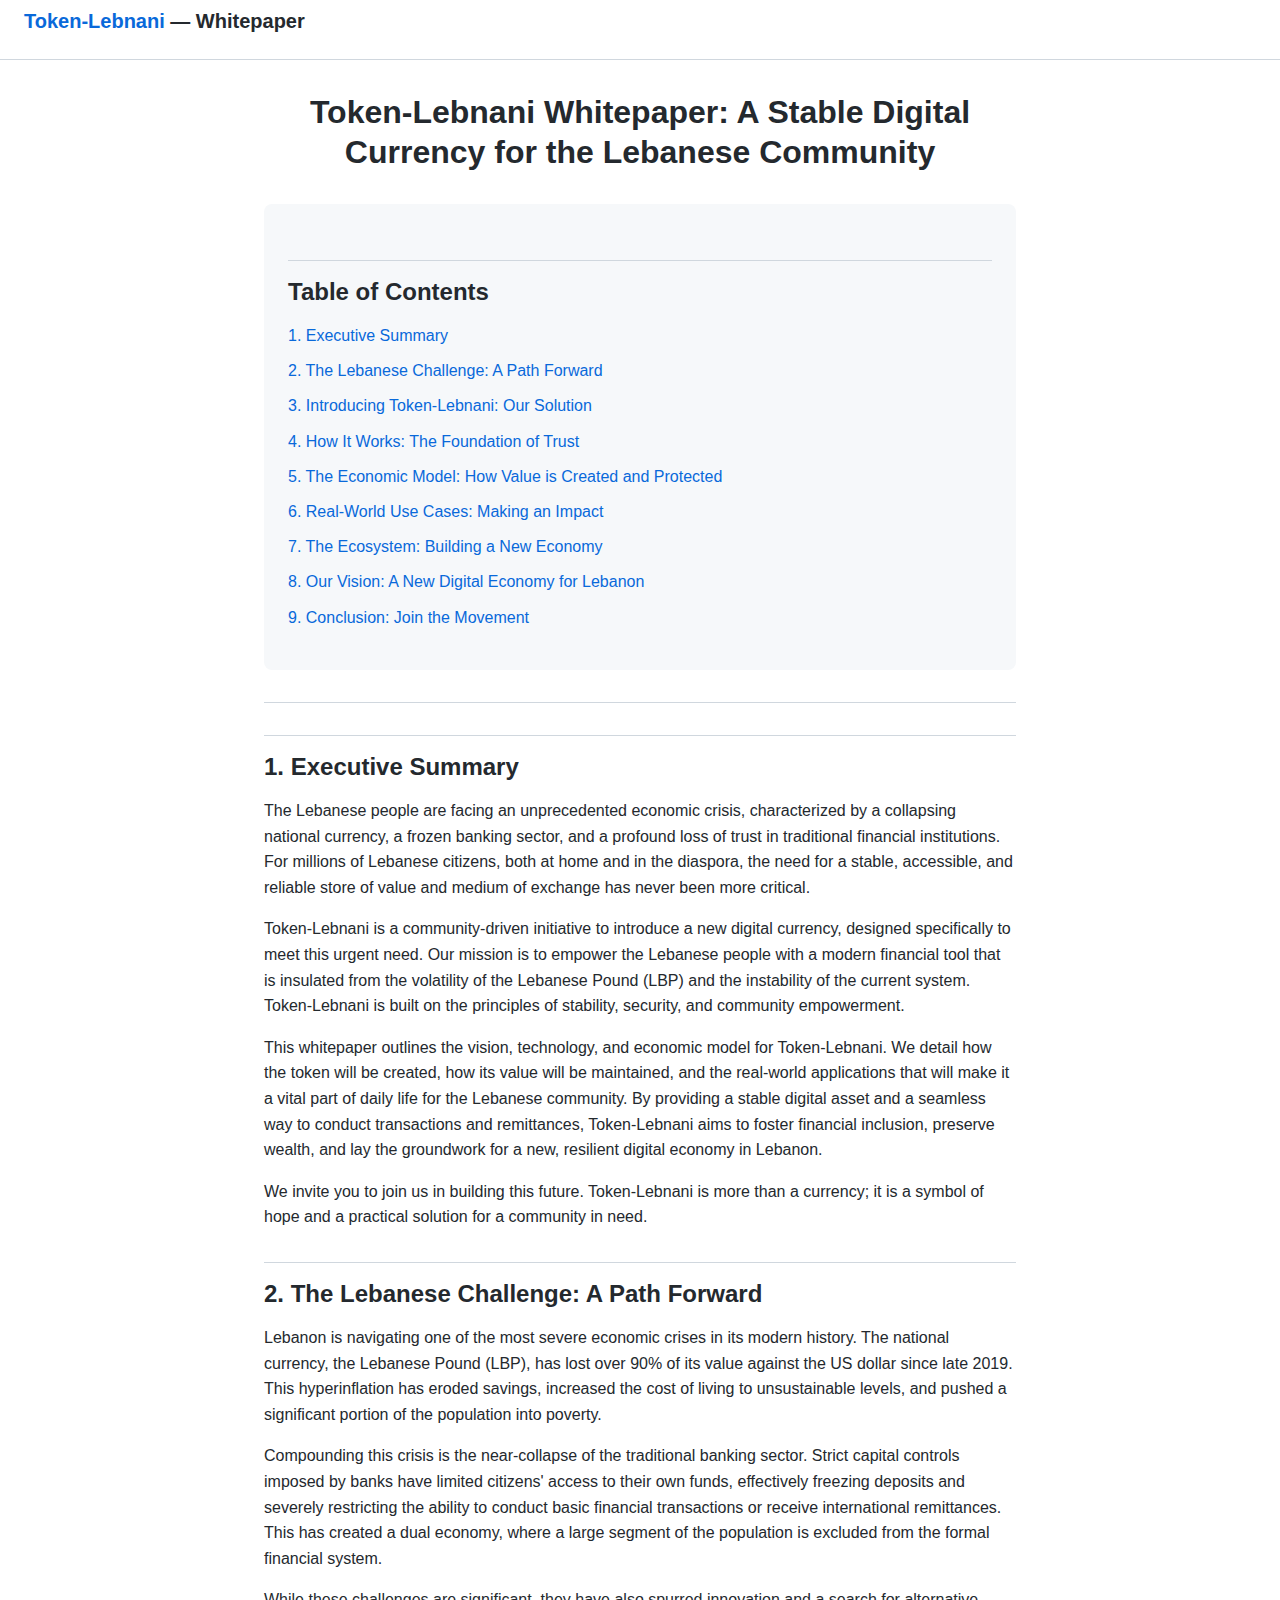
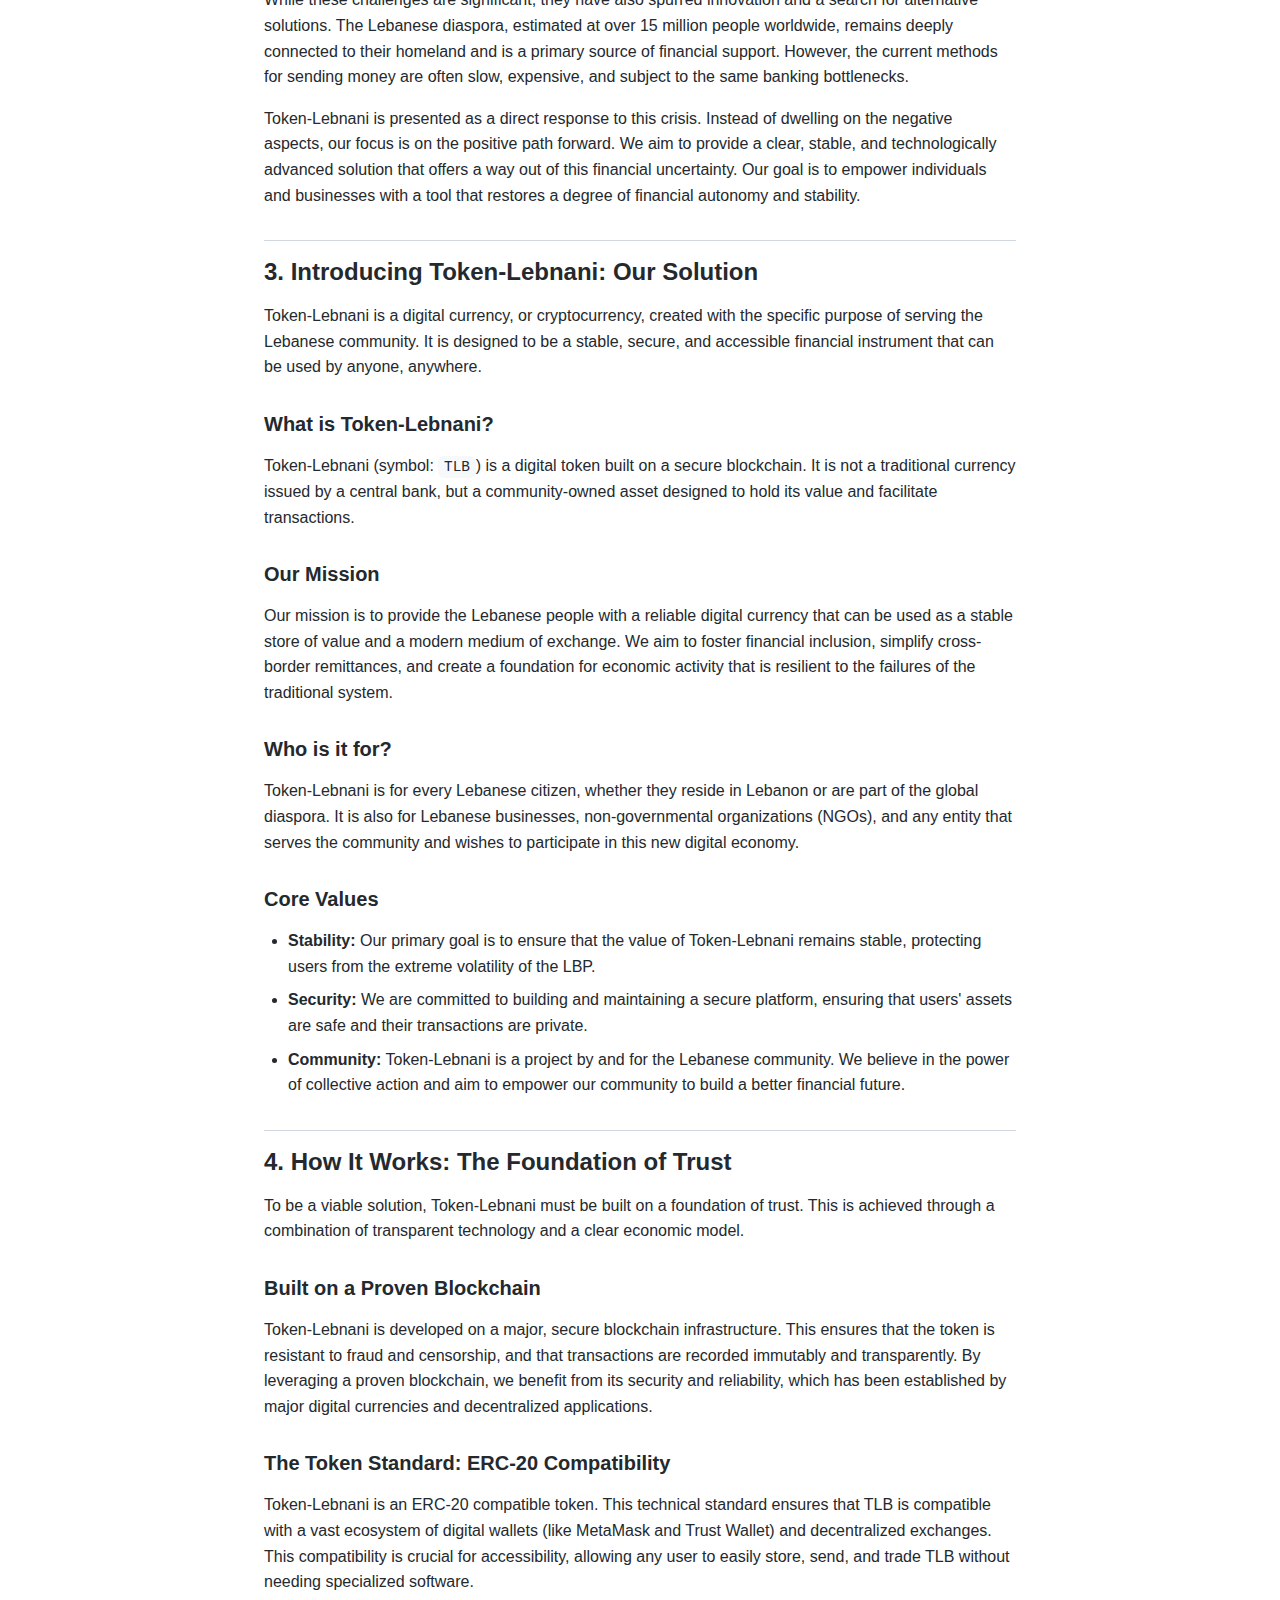
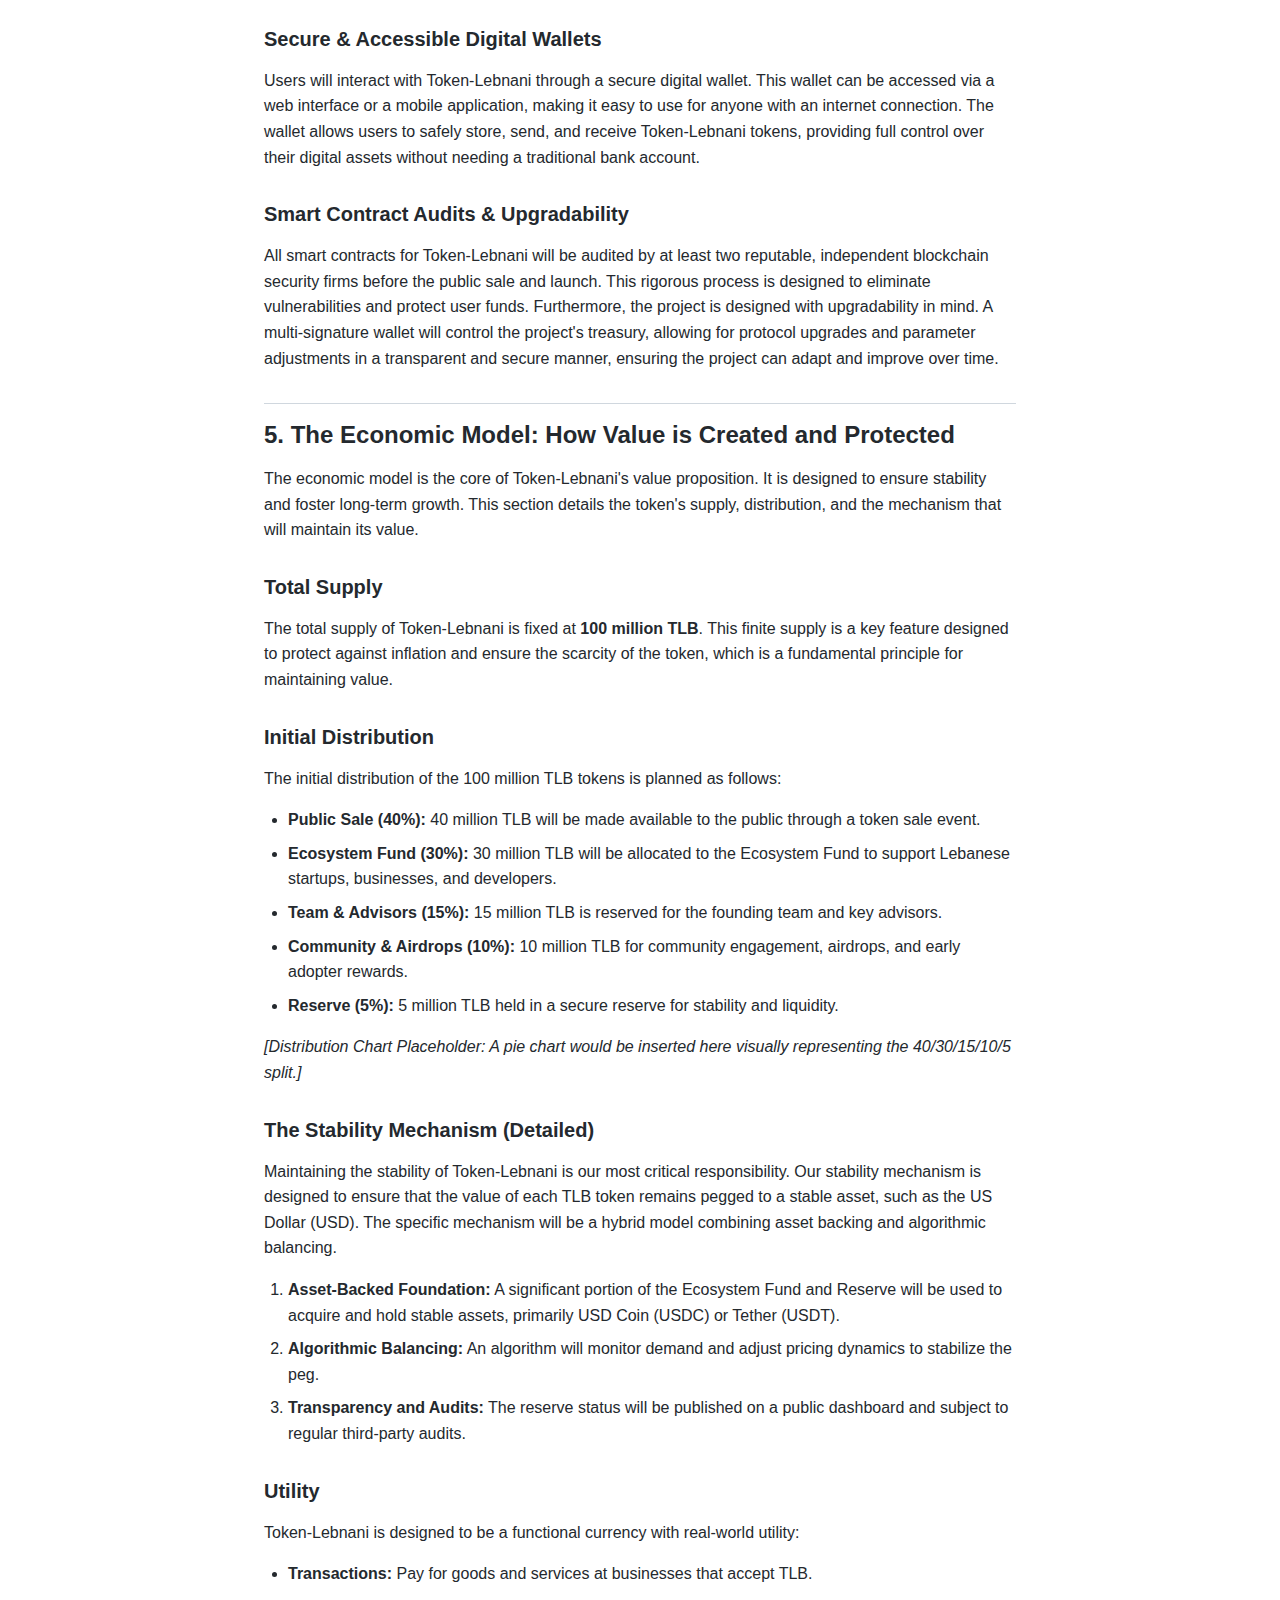
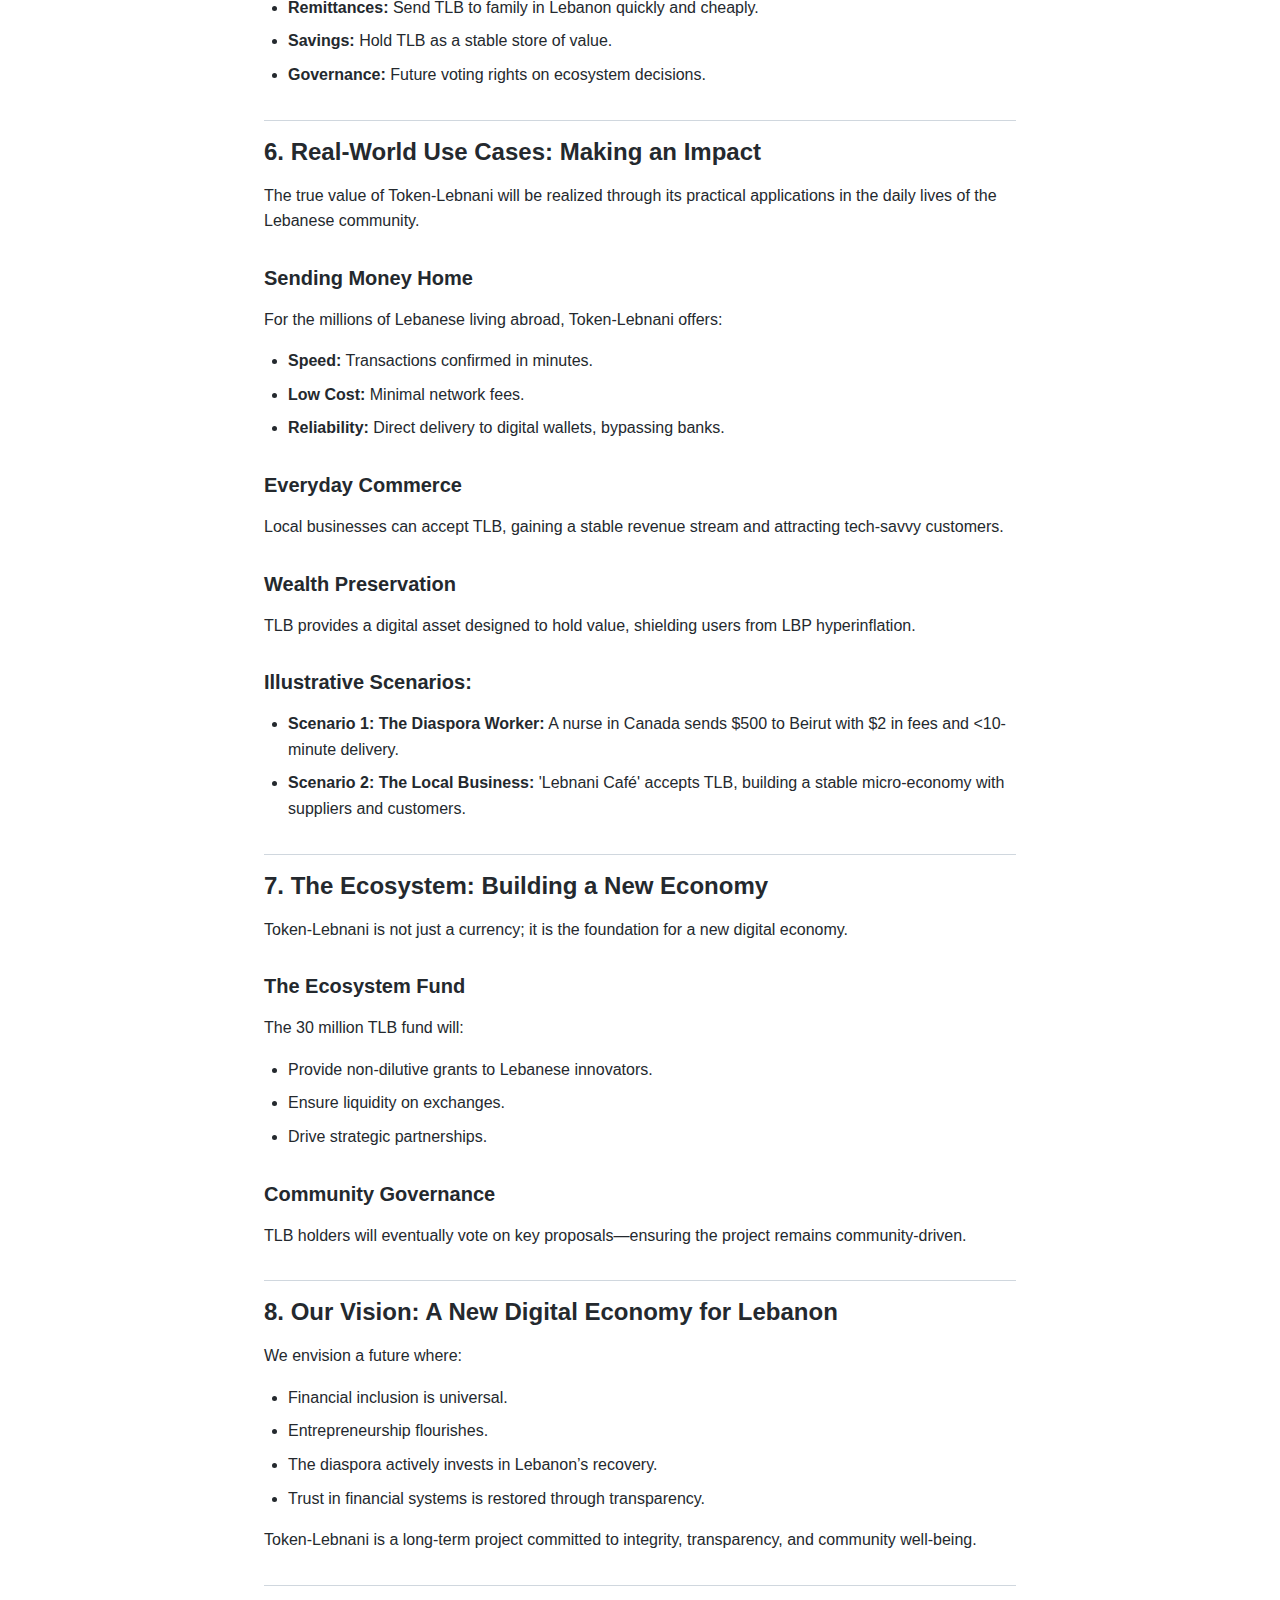
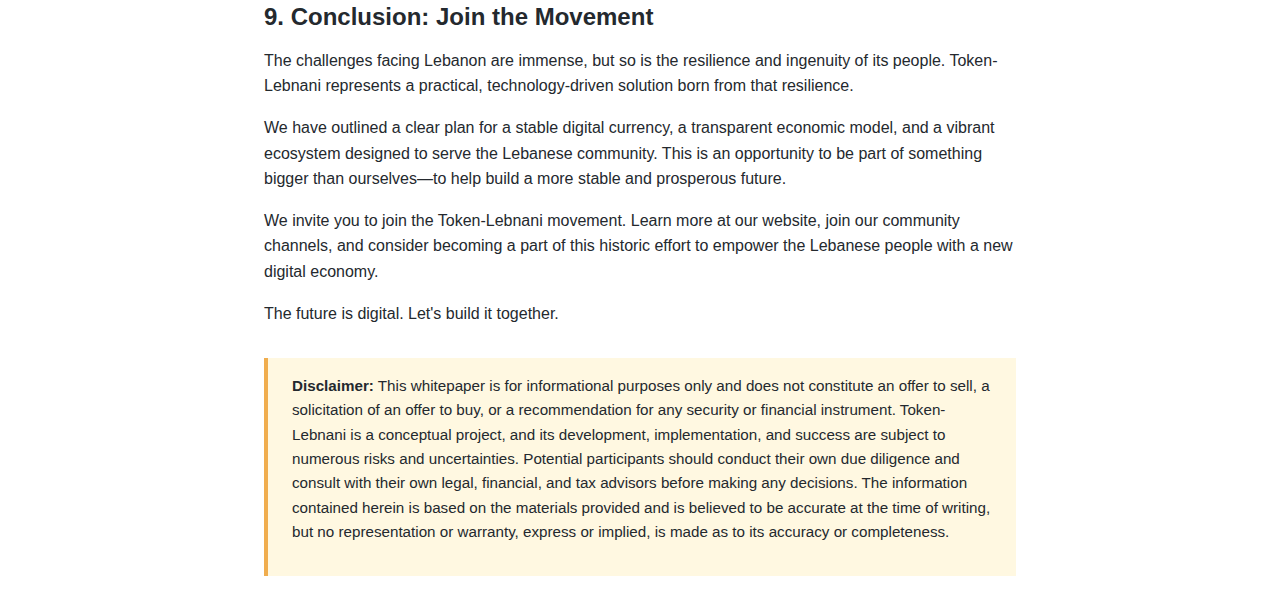
<file: whitepaper/index.html>
<!DOCTYPE html>
<html lang="en">
<head>
  <meta charset="UTF-8" />
  <meta name="viewport" content="width=device-width, initial-scale=1.0" />
  <meta name="description" content="Token-Lebnani Whitepaper: A stable digital currency for the Lebanese community." />
  <title>Token-Lebnani Whitepaper</title>
  <style>
    /* Minimal, clean, readable theme — consistent with typical GitHub Pages docs */
    :root {
      --bg: #ffffff;
      --fg: #24292e;
      --link: #0969da;
      --border: #d0d7de;
      --code-bg: #f6f8fa;
      --header-height: 60px;
    }

    * {
      box-sizing: border-box;
      margin: 0;
      padding: 0;
    }

    body {
      font-family: -apple-system, BlinkMacSystemFont, 'Segoe UI', 'Helvetica', 'Arial', sans-serif;
      line-height: 1.6;
      color: var(--fg);
      background-color: var(--bg);
      padding-top: var(--header-height);
    }

    header {
      position: fixed;
      top: 0;
      left: 0;
      width: 100%;
      background: var(--bg);
      border-bottom: 1px solid var(--border);
      padding: 0 1.5rem;
      height: var(--header-height);
      display: flex;
      align-items: center;
      z-index: 100;
    }

    header h1 {
      font-size: 1.25rem;
      font-weight: 600;
    }

    header a {
      color: var(--link);
      text-decoration: none;
    }

    main {
      max-width: 800px;
      margin: 0 auto;
      padding: 2rem 1.5rem;
    }

    h1, h2, h3 {
      margin-top: 2rem;
      margin-bottom: 1rem;
      font-weight: 600;
      line-height: 1.25;
    }

    h1 {
      font-size: 2rem;
      text-align: center;
      margin-top: 0;
    }

    h2 {
      font-size: 1.5rem;
      padding-top: 1rem;
      border-top: 1px solid var(--border);
    }

    h3 {
      font-size: 1.25rem;
    }

    p {
      margin-bottom: 1rem;
    }

    ul, ol {
      margin-left: 1.5rem;
      margin-bottom: 1rem;
    }

    li {
      margin-bottom: 0.5rem;
    }

    code {
      background: var(--code-bg);
      padding: 0.2em 0.4em;
      border-radius: 6px;
      font-family: SFMono-Regular, Consolas, 'Liberation Mono', Menlo, monospace;
      font-size: 0.9em;
    }

    a {
      color: var(--link);
      text-decoration: none;
    }

    a:hover {
      text-decoration: underline;
    }

    hr {
      margin: 2rem 0;
      border: 0;
      border-top: 1px solid var(--border);
    }

    .toc {
      background: var(--code-bg);
      padding: 1.5rem;
      border-radius: 8px;
      margin: 2rem 0;
    }

    .toc ul {
      list-style: none;
      margin-left: 0;
    }

    .toc li {
      margin-bottom: 0.6rem;
    }

    .disclaimer {
      background: #fff8e1;
      border-left: 4px solid #f0ad4e;
      padding: 1rem 1.5rem;
      margin-top: 2rem;
      font-size: 0.95rem;
    }

    @media (max-width: 600px) {
      h1 {
        font-size: 1.75rem;
      }
      h2 {
        font-size: 1.35rem;
      }
    }
  </style>
</head>
<body>
  <header>
    <h1><a href="/">Token-Lebnani</a> — Whitepaper</h1>
  </header>

  <main>
    <h1>Token-Lebnani Whitepaper: A Stable Digital Currency for the Lebanese Community</h1>

    <div class="toc">
      <h2>Table of Contents</h2>
      <ul>
        <li><a href="#executive-summary">1. Executive Summary</a></li>
        <li><a href="#the-lebanese-challenge-a-path-forward">2. The Lebanese Challenge: A Path Forward</a></li>
        <li><a href="#introducing-token-lebnani-our-solution">3. Introducing Token-Lebnani: Our Solution</a></li>
        <li><a href="#how-it-works-the-foundation-of-trust">4. How It Works: The Foundation of Trust</a></li>
        <li><a href="#the-economic-model-how-value-is-created-and-protected">5. The Economic Model: How Value is Created and Protected</a></li>
        <li><a href="#real-world-use-cases-making-an-impact">6. Real-World Use Cases: Making an Impact</a></li>
        <li><a href="#the-ecosystem-building-a-new-economy">7. The Ecosystem: Building a New Economy</a></li>
        <li><a href="#our-vision-a-new-digital-economy-for-lebanon">8. Our Vision: A New Digital Economy for Lebanon</a></li>
        <li><a href="#conclusion-join-the-movement">9. Conclusion: Join the Movement</a></li>
      </ul>
    </div>

    <hr />

    <h2 id="executive-summary">1. Executive Summary</h2>
    <p>The Lebanese people are facing an unprecedented economic crisis, characterized by a collapsing national currency, a frozen banking sector, and a profound loss of trust in traditional financial institutions. For millions of Lebanese citizens, both at home and in the diaspora, the need for a stable, accessible, and reliable store of value and medium of exchange has never been more critical.</p>
    <p>Token-Lebnani is a community-driven initiative to introduce a new digital currency, designed specifically to meet this urgent need. Our mission is to empower the Lebanese people with a modern financial tool that is insulated from the volatility of the Lebanese Pound (LBP) and the instability of the current system. Token-Lebnani is built on the principles of stability, security, and community empowerment.</p>
    <p>This whitepaper outlines the vision, technology, and economic model for Token-Lebnani. We detail how the token will be created, how its value will be maintained, and the real-world applications that will make it a vital part of daily life for the Lebanese community. By providing a stable digital asset and a seamless way to conduct transactions and remittances, Token-Lebnani aims to foster financial inclusion, preserve wealth, and lay the groundwork for a new, resilient digital economy in Lebanon.</p>
    <p>We invite you to join us in building this future. Token-Lebnani is more than a currency; it is a symbol of hope and a practical solution for a community in need.</p>

    <h2 id="the-lebanese-challenge-a-path-forward">2. The Lebanese Challenge: A Path Forward</h2>
    <p>Lebanon is navigating one of the most severe economic crises in its modern history. The national currency, the Lebanese Pound (LBP), has lost over 90% of its value against the US dollar since late 2019. This hyperinflation has eroded savings, increased the cost of living to unsustainable levels, and pushed a significant portion of the population into poverty.</p>
    <p>Compounding this crisis is the near-collapse of the traditional banking sector. Strict capital controls imposed by banks have limited citizens' access to their own funds, effectively freezing deposits and severely restricting the ability to conduct basic financial transactions or receive international remittances. This has created a dual economy, where a large segment of the population is excluded from the formal financial system.</p>
    <p>While these challenges are significant, they have also spurred innovation and a search for alternative solutions. The Lebanese diaspora, estimated at over 15 million people worldwide, remains deeply connected to their homeland and is a primary source of financial support. However, the current methods for sending money are often slow, expensive, and subject to the same banking bottlenecks.</p>
    <p>Token-Lebnani is presented as a direct response to this crisis. Instead of dwelling on the negative aspects, our focus is on the positive path forward. We aim to provide a clear, stable, and technologically advanced solution that offers a way out of this financial uncertainty. Our goal is to empower individuals and businesses with a tool that restores a degree of financial autonomy and stability.</p>

    <h2 id="introducing-token-lebnani-our-solution">3. Introducing Token-Lebnani: Our Solution</h2>
    <p>Token-Lebnani is a digital currency, or cryptocurrency, created with the specific purpose of serving the Lebanese community. It is designed to be a stable, secure, and accessible financial instrument that can be used by anyone, anywhere.</p>
    <h3>What is Token-Lebnani?</h3>
    <p>Token-Lebnani (symbol: <code>TLB</code>) is a digital token built on a secure blockchain. It is not a traditional currency issued by a central bank, but a community-owned asset designed to hold its value and facilitate transactions.</p>
    <h3>Our Mission</h3>
    <p>Our mission is to provide the Lebanese people with a reliable digital currency that can be used as a stable store of value and a modern medium of exchange. We aim to foster financial inclusion, simplify cross-border remittances, and create a foundation for economic activity that is resilient to the failures of the traditional system.</p>
    <h3>Who is it for?</h3>
    <p>Token-Lebnani is for every Lebanese citizen, whether they reside in Lebanon or are part of the global diaspora. It is also for Lebanese businesses, non-governmental organizations (NGOs), and any entity that serves the community and wishes to participate in this new digital economy.</p>
    <h3>Core Values</h3>
    <ul>
      <li><strong>Stability:</strong> Our primary goal is to ensure that the value of Token-Lebnani remains stable, protecting users from the extreme volatility of the LBP.</li>
      <li><strong>Security:</strong> We are committed to building and maintaining a secure platform, ensuring that users' assets are safe and their transactions are private.</li>
      <li><strong>Community:</strong> Token-Lebnani is a project by and for the Lebanese community. We believe in the power of collective action and aim to empower our community to build a better financial future.</li>
    </ul>

    <h2 id="how-it-works-the-foundation-of-trust">4. How It Works: The Foundation of Trust</h2>
    <p>To be a viable solution, Token-Lebnani must be built on a foundation of trust. This is achieved through a combination of transparent technology and a clear economic model.</p>
    <h3>Built on a Proven Blockchain</h3>
    <p>Token-Lebnani is developed on a major, secure blockchain infrastructure. This ensures that the token is resistant to fraud and censorship, and that transactions are recorded immutably and transparently. By leveraging a proven blockchain, we benefit from its security and reliability, which has been established by major digital currencies and decentralized applications.</p>
    <h3>The Token Standard: ERC-20 Compatibility</h3>
    <p>Token-Lebnani is an ERC-20 compatible token. This technical standard ensures that TLB is compatible with a vast ecosystem of digital wallets (like MetaMask and Trust Wallet) and decentralized exchanges. This compatibility is crucial for accessibility, allowing any user to easily store, send, and trade TLB without needing specialized software.</p>
    <h3>Secure & Accessible Digital Wallets</h3>
    <p>Users will interact with Token-Lebnani through a secure digital wallet. This wallet can be accessed via a web interface or a mobile application, making it easy to use for anyone with an internet connection. The wallet allows users to safely store, send, and receive Token-Lebnani tokens, providing full control over their digital assets without needing a traditional bank account.</p>
    <h3>Smart Contract Audits & Upgradability</h3>
    <p>All smart contracts for Token-Lebnani will be audited by at least two reputable, independent blockchain security firms before the public sale and launch. This rigorous process is designed to eliminate vulnerabilities and protect user funds. Furthermore, the project is designed with upgradability in mind. A multi-signature wallet will control the project's treasury, allowing for protocol upgrades and parameter adjustments in a transparent and secure manner, ensuring the project can adapt and improve over time.</p>

    <h2 id="the-economic-model-how-value-is-created-and-protected">5. The Economic Model: How Value is Created and Protected</h2>
    <p>The economic model is the core of Token-Lebnani's value proposition. It is designed to ensure stability and foster long-term growth. This section details the token's supply, distribution, and the mechanism that will maintain its value.</p>
    <h3>Total Supply</h3>
    <p>The total supply of Token-Lebnani is fixed at <strong>100 million TLB</strong>. This finite supply is a key feature designed to protect against inflation and ensure the scarcity of the token, which is a fundamental principle for maintaining value.</p>
    <h3>Initial Distribution</h3>
    <p>The initial distribution of the 100 million TLB tokens is planned as follows:</p>
    <ul>
      <li><strong>Public Sale (40%):</strong> 40 million TLB will be made available to the public through a token sale event.</li>
      <li><strong>Ecosystem Fund (30%):</strong> 30 million TLB will be allocated to the Ecosystem Fund to support Lebanese startups, businesses, and developers.</li>
      <li><strong>Team & Advisors (15%):</strong> 15 million TLB is reserved for the founding team and key advisors.</li>
      <li><strong>Community & Airdrops (10%):</strong> 10 million TLB for community engagement, airdrops, and early adopter rewards.</li>
      <li><strong>Reserve (5%):</strong> 5 million TLB held in a secure reserve for stability and liquidity.</li>
    </ul>
    <p><em>[Distribution Chart Placeholder: A pie chart would be inserted here visually representing the 40/30/15/10/5 split.]</em></p>
    <h3>The Stability Mechanism (Detailed)</h3>
    <p>Maintaining the stability of Token-Lebnani is our most critical responsibility. Our stability mechanism is designed to ensure that the value of each TLB token remains pegged to a stable asset, such as the US Dollar (USD). The specific mechanism will be a hybrid model combining asset backing and algorithmic balancing.</p>
    <ol>
      <li><strong>Asset-Backed Foundation:</strong> A significant portion of the Ecosystem Fund and Reserve will be used to acquire and hold stable assets, primarily USD Coin (USDC) or Tether (USDT).</li>
      <li><strong>Algorithmic Balancing:</strong> An algorithm will monitor demand and adjust pricing dynamics to stabilize the peg.</li>
      <li><strong>Transparency and Audits:</strong> The reserve status will be published on a public dashboard and subject to regular third-party audits.</li>
    </ol>
    <h3>Utility</h3>
    <p>Token-Lebnani is designed to be a functional currency with real-world utility:</p>
    <ul>
      <li><strong>Transactions:</strong> Pay for goods and services at businesses that accept TLB.</li>
      <li><strong>Remittances:</strong> Send TLB to family in Lebanon quickly and cheaply.</li>
      <li><strong>Savings:</strong> Hold TLB as a stable store of value.</li>
      <li><strong>Governance:</strong> Future voting rights on ecosystem decisions.</li>
    </ul>

    <h2 id="real-world-use-cases-making-an-impact">6. Real-World Use Cases: Making an Impact</h2>
    <p>The true value of Token-Lebnani will be realized through its practical applications in the daily lives of the Lebanese community.</p>
    <h3>Sending Money Home</h3>
    <p>For the millions of Lebanese living abroad, Token-Lebnani offers:</p>
    <ul>
      <li><strong>Speed:</strong> Transactions confirmed in minutes.</li>
      <li><strong>Low Cost:</strong> Minimal network fees.</li>
      <li><strong>Reliability:</strong> Direct delivery to digital wallets, bypassing banks.</li>
    </ul>
    <h3>Everyday Commerce</h3>
    <p>Local businesses can accept TLB, gaining a stable revenue stream and attracting tech-savvy customers.</p>
    <h3>Wealth Preservation</h3>
    <p>TLB provides a digital asset designed to hold value, shielding users from LBP hyperinflation.</p>
    <h3>Illustrative Scenarios:</h3>
    <ul>
      <li><strong>Scenario 1: The Diaspora Worker:</strong> A nurse in Canada sends $500 to Beirut with $2 in fees and <10-minute delivery.</li>
      <li><strong>Scenario 2: The Local Business:</strong> 'Lebnani Café' accepts TLB, building a stable micro-economy with suppliers and customers.</li>
    </ul>

    <h2 id="the-ecosystem-building-a-new-economy">7. The Ecosystem: Building a New Economy</h2>
    <p>Token-Lebnani is not just a currency; it is the foundation for a new digital economy.</p>
    <h3>The Ecosystem Fund</h3>
    <p>The 30 million TLB fund will:</p>
    <ul>
      <li>Provide non-dilutive grants to Lebanese innovators.</li>
      <li>Ensure liquidity on exchanges.</li>
      <li>Drive strategic partnerships.</li>
    </ul>
    <h3>Community Governance</h3>
    <p>TLB holders will eventually vote on key proposals—ensuring the project remains community-driven.</p>

    <h2 id="our-vision-a-new-digital-economy-for-lebanon">8. Our Vision: A New Digital Economy for Lebanon</h2>
    <p>We envision a future where:</p>
    <ul>
      <li>Financial inclusion is universal.</li>
      <li>Entrepreneurship flourishes.</li>
      <li>The diaspora actively invests in Lebanon’s recovery.</li>
      <li>Trust in financial systems is restored through transparency.</li>
    </ul>
    <p>Token-Lebnani is a long-term project committed to integrity, transparency, and community well-being.</p>

    <h2 id="conclusion-join-the-movement">9. Conclusion: Join the Movement</h2>
    <p>The challenges facing Lebanon are immense, but so is the resilience and ingenuity of its people. Token-Lebnani represents a practical, technology-driven solution born from that resilience.</p>
    <p>We have outlined a clear plan for a stable digital currency, a transparent economic model, and a vibrant ecosystem designed to serve the Lebanese community. This is an opportunity to be part of something bigger than ourselves—to help build a more stable and prosperous future.</p>
    <p>We invite you to join the Token-Lebnani movement. Learn more at our website, join our community channels, and consider becoming a part of this historic effort to empower the Lebanese people with a new digital economy.</p>
    <p>The future is digital. Let's build it together.</p>

    <div class="disclaimer">
      <p><strong>Disclaimer:</strong> This whitepaper is for informational purposes only and does not constitute an offer to sell, a solicitation of an offer to buy, or a recommendation for any security or financial instrument. Token-Lebnani is a conceptual project, and its development, implementation, and success are subject to numerous risks and uncertainties. Potential participants should conduct their own due diligence and consult with their own legal, financial, and tax advisors before making any decisions. The information contained herein is based on the materials provided and is believed to be accurate at the time of writing, but no representation or warranty, express or implied, is made as to its accuracy or completeness.</p>
    </div>
  </main>
</body>
</html>
</file>
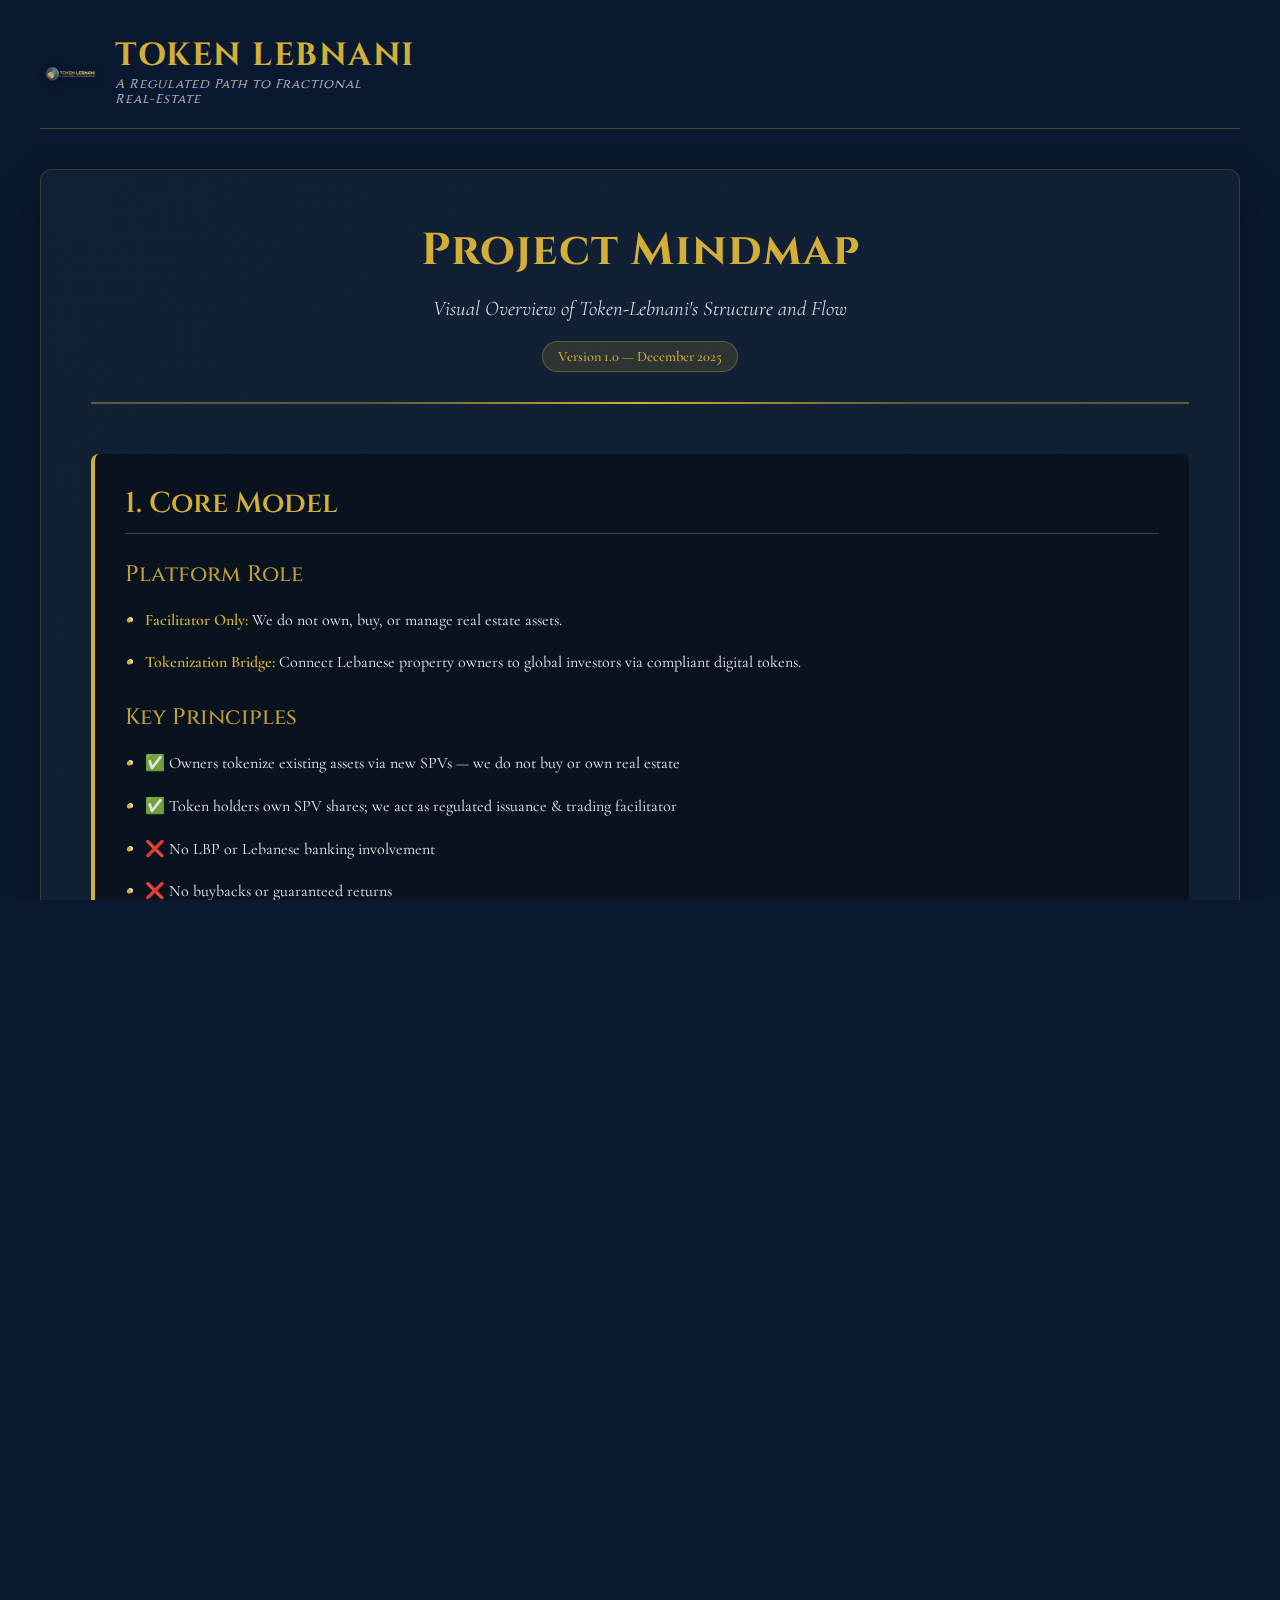
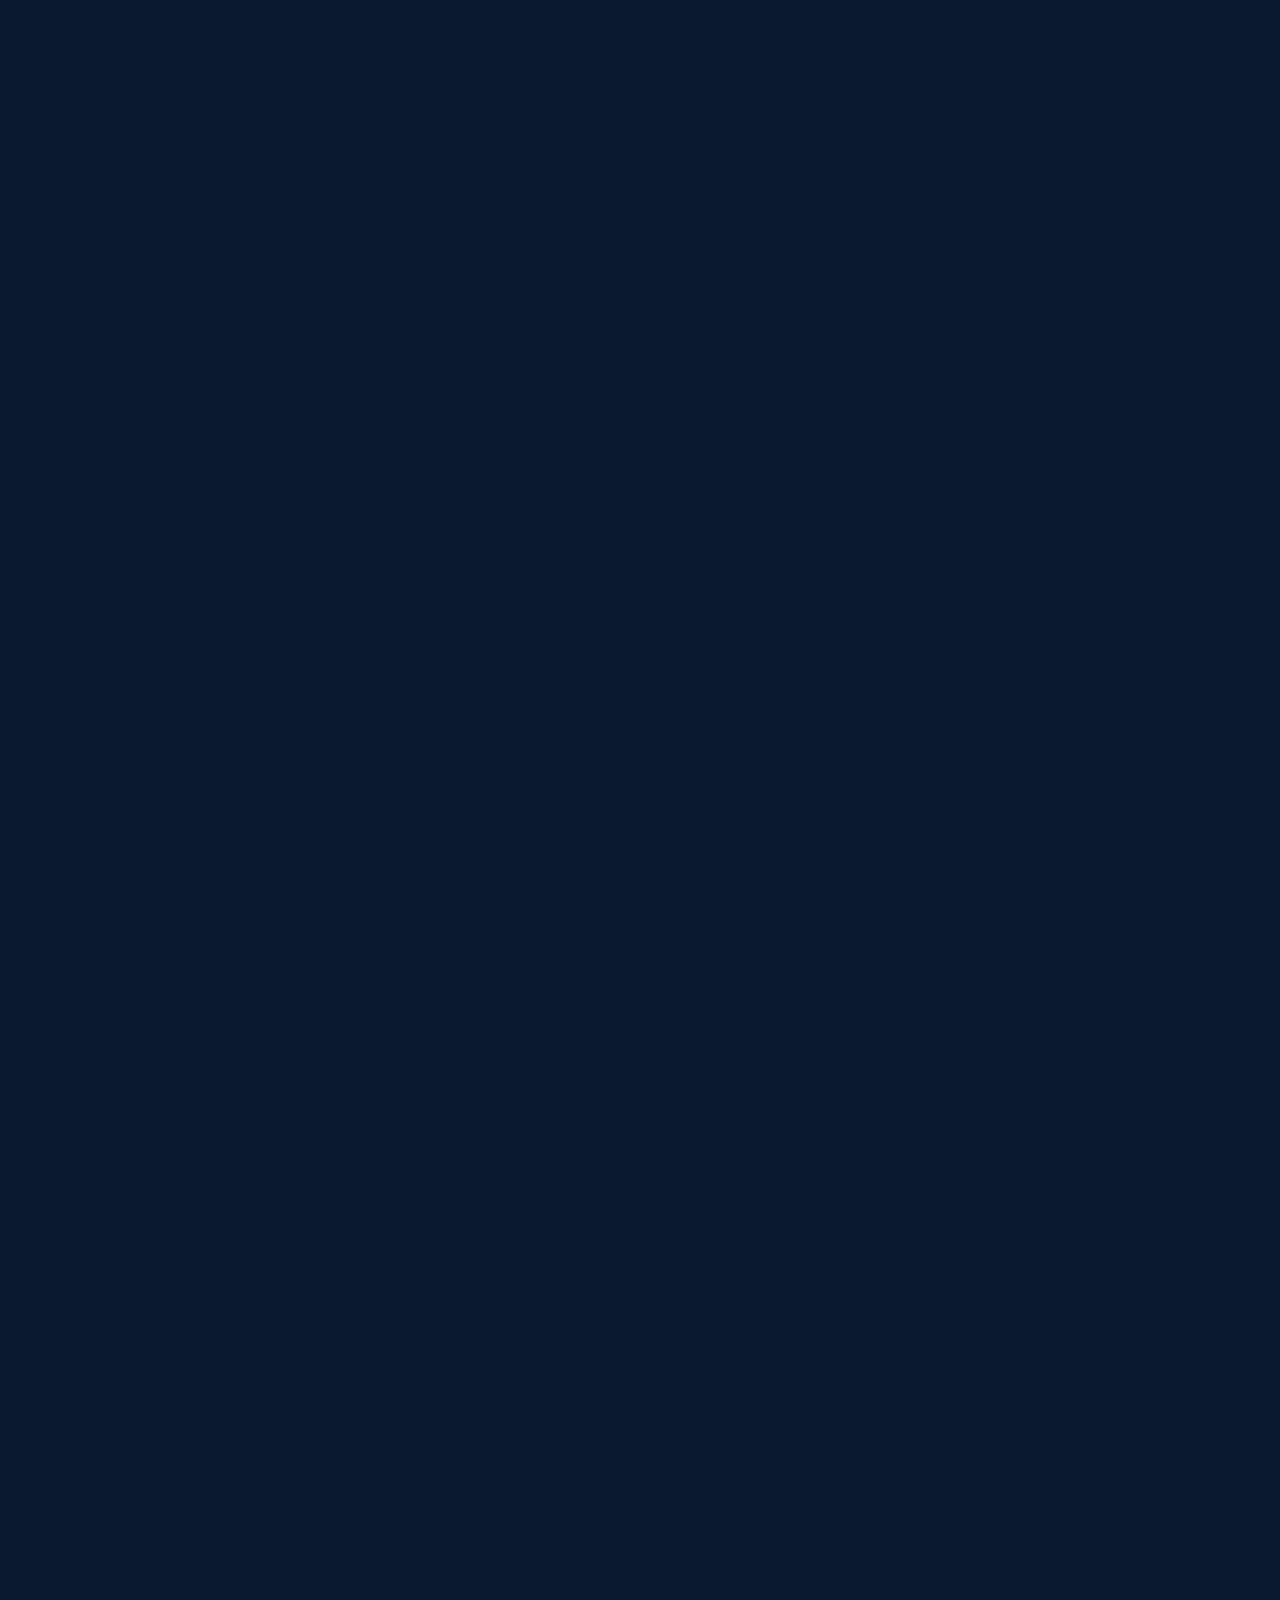
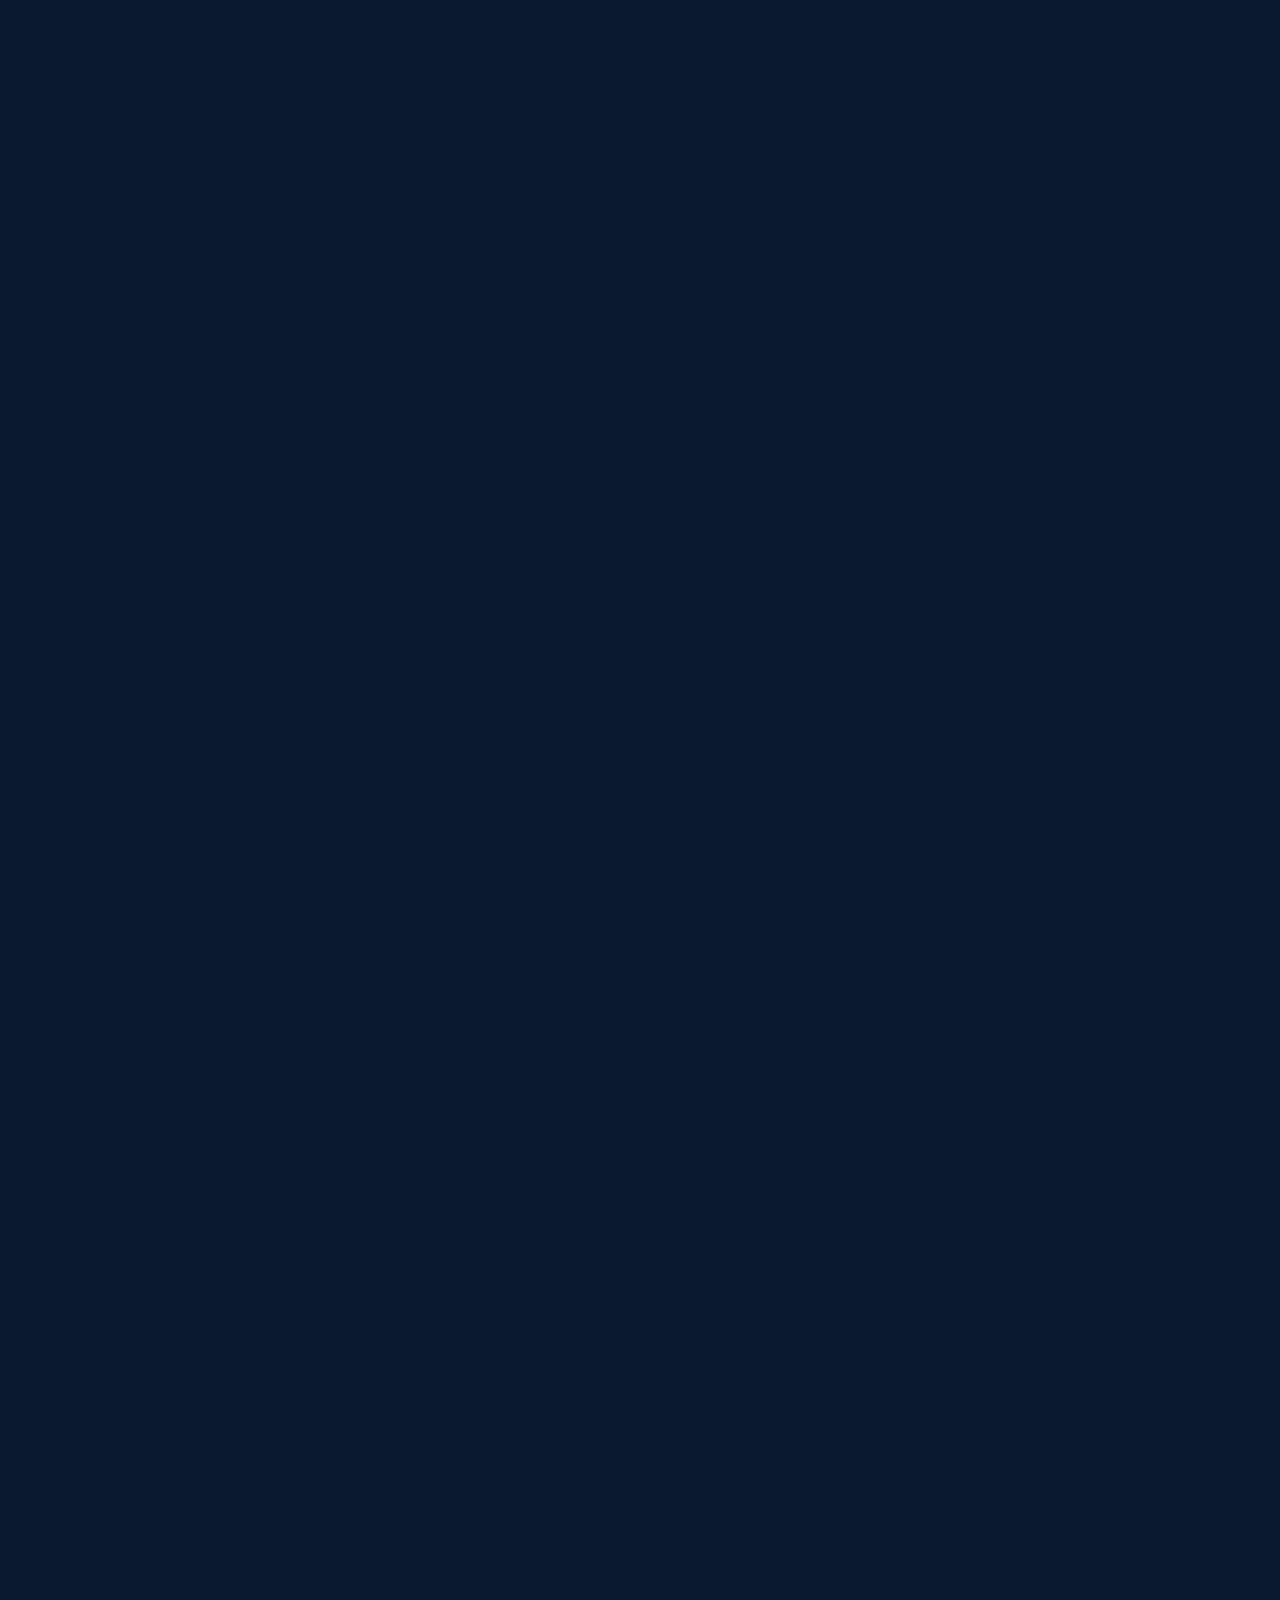
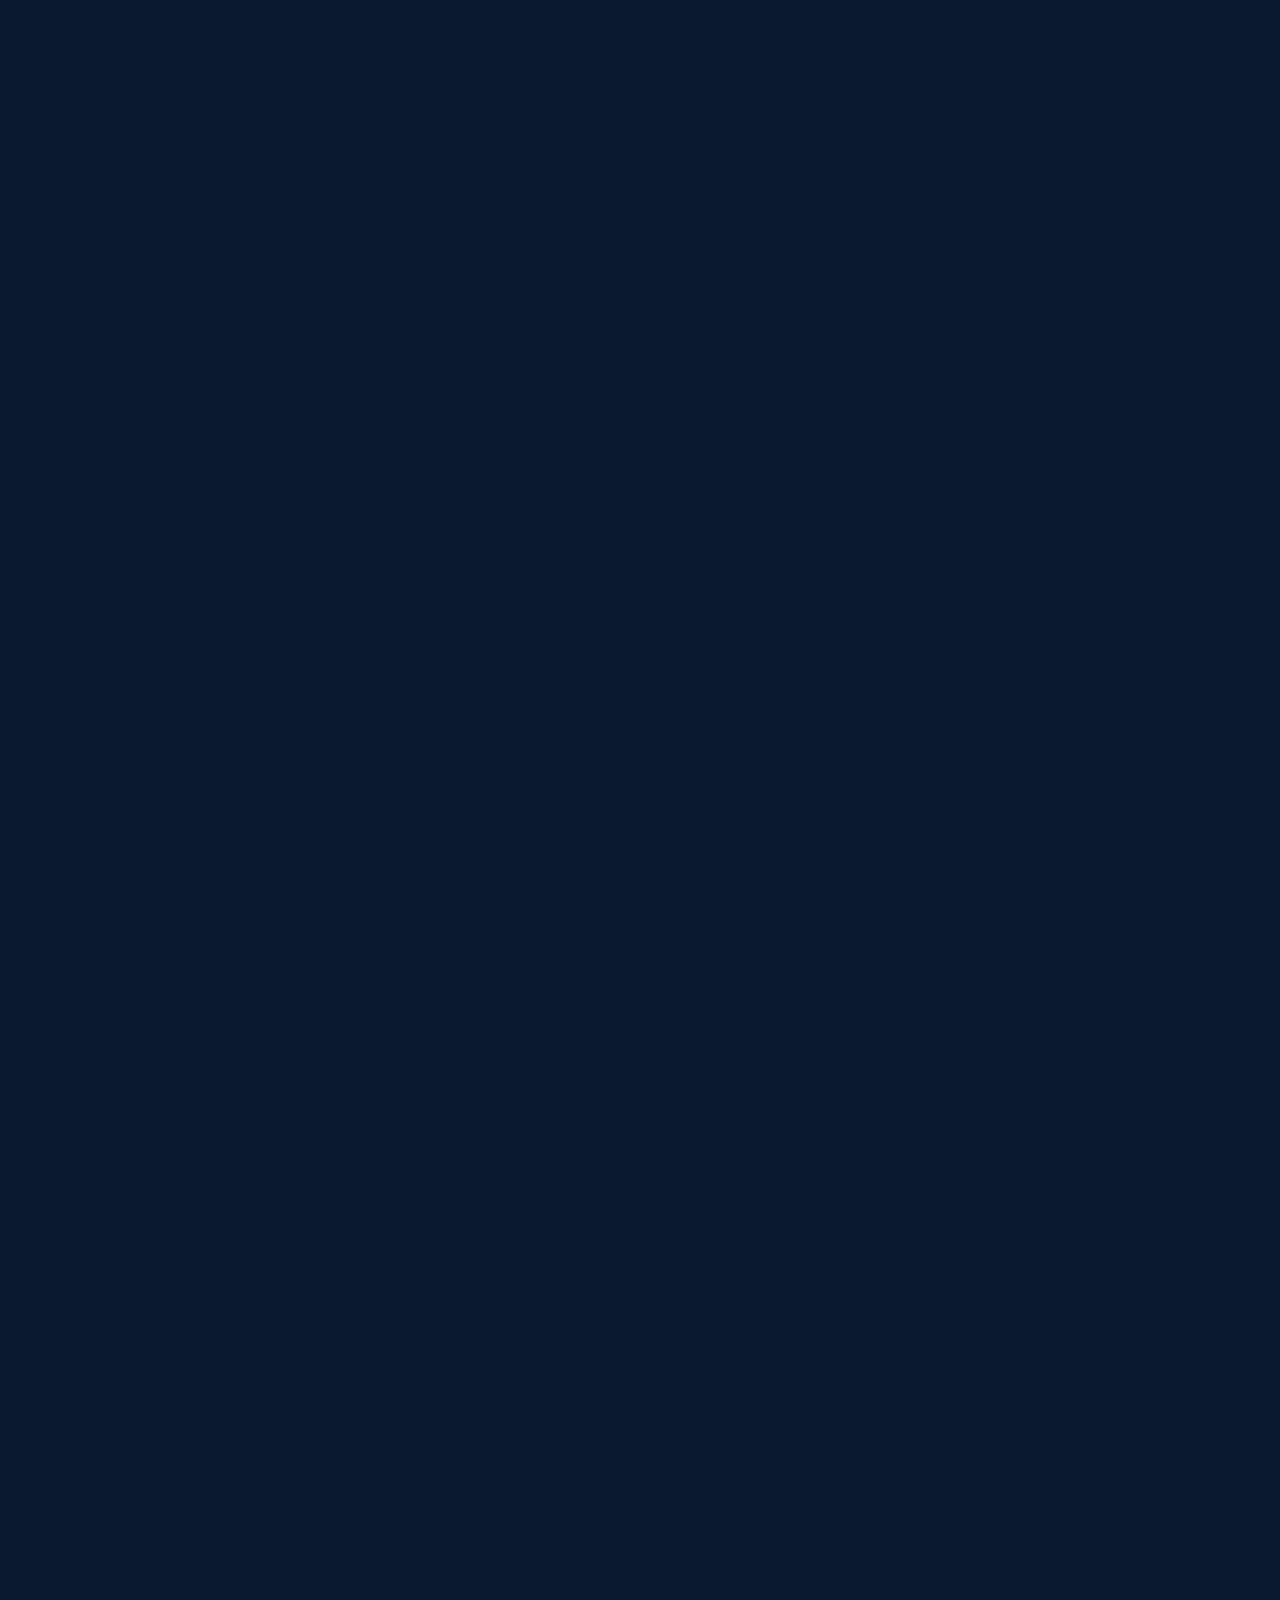
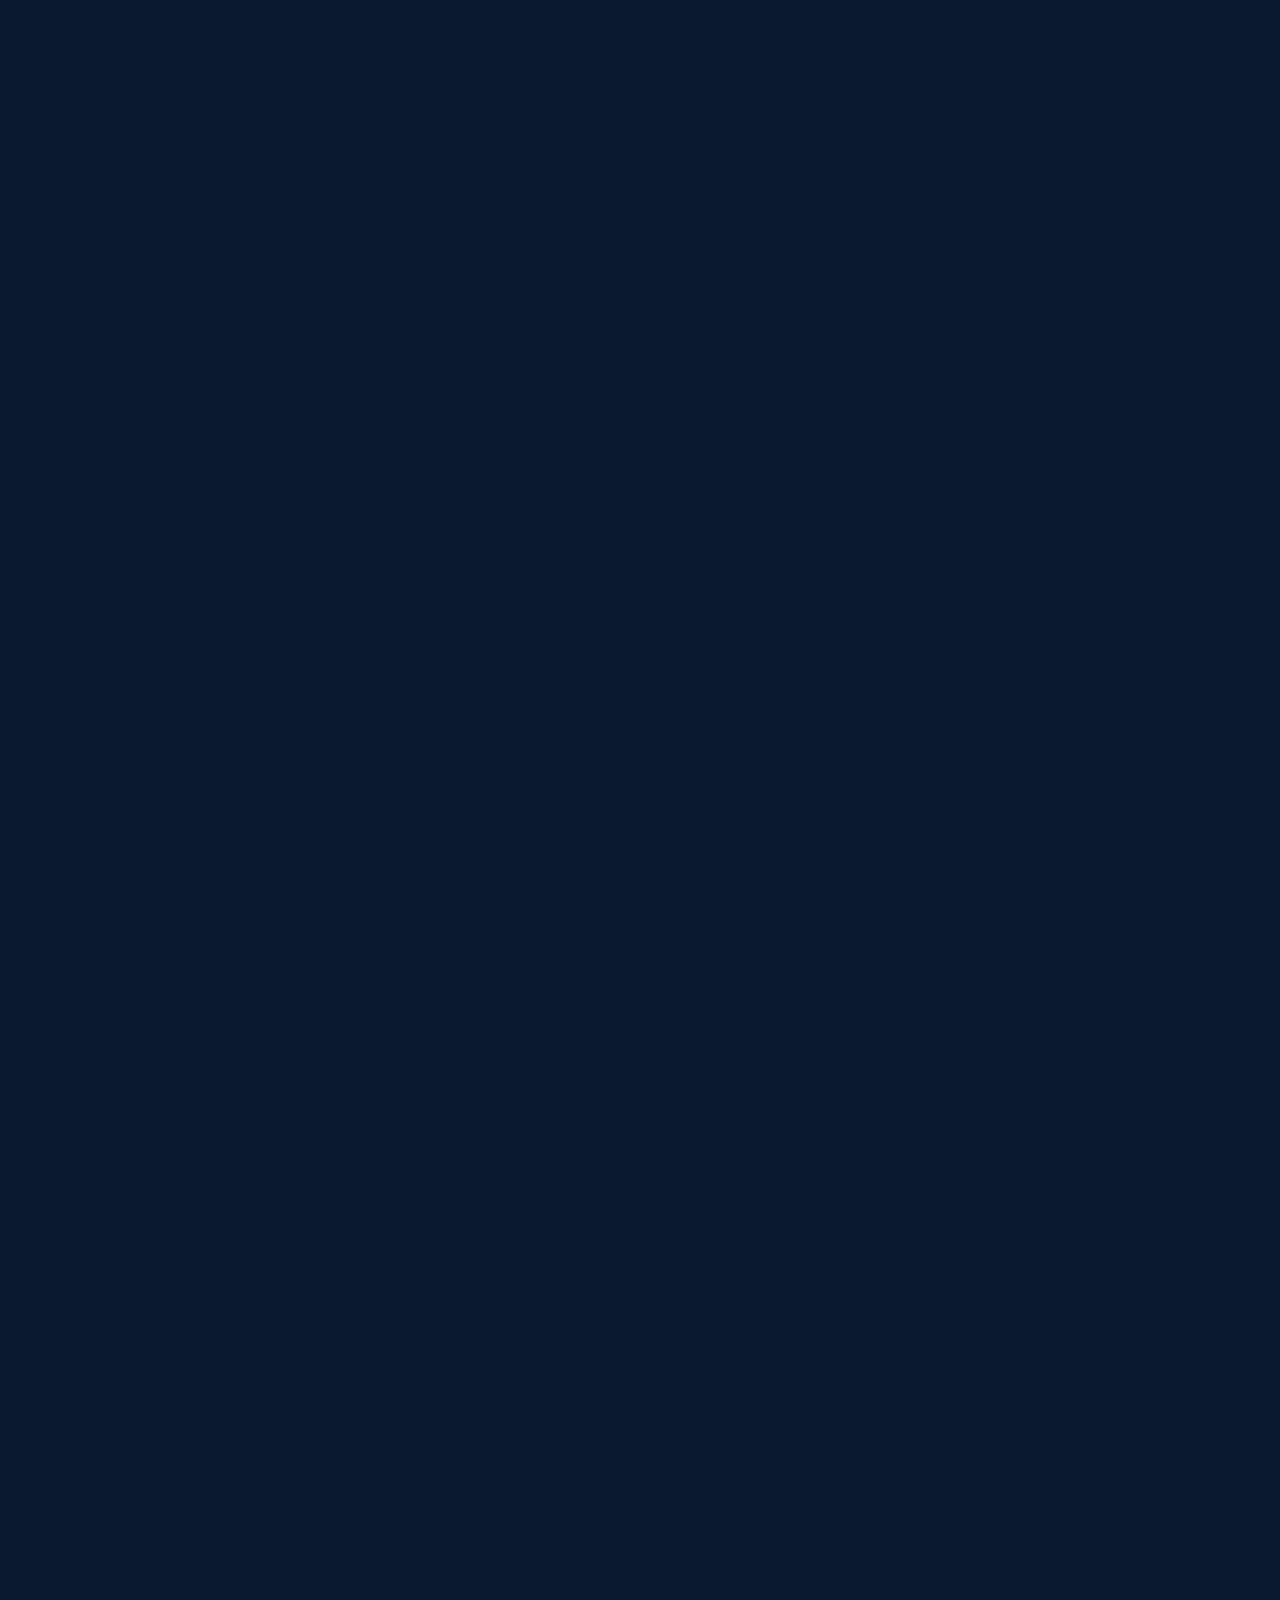
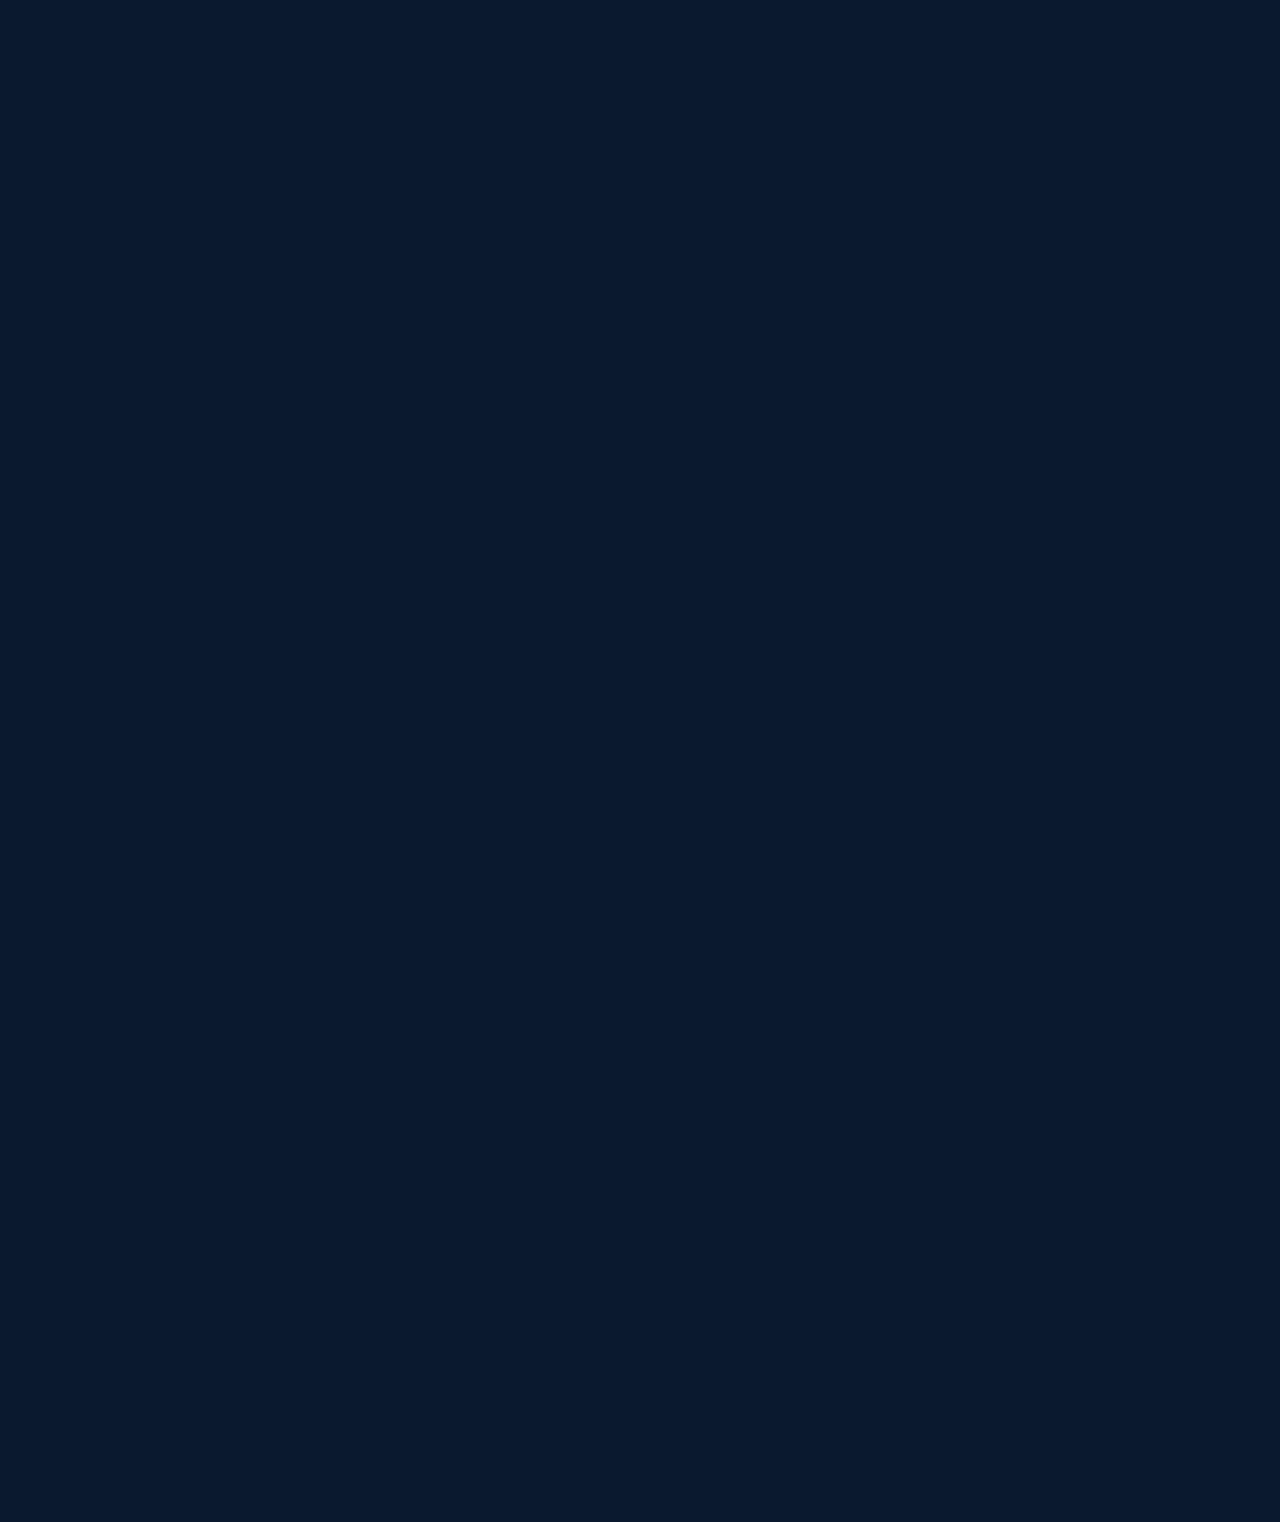
<file: mindmap/index page.html>
<!DOCTYPE HTML>
<!--
	Aerial by HTML5 UP
	html5up.net | @ajlkn
	Free for personal and commercial use under the CCA 3.0 license (html5up.net/license)
	Modified for Token Lebnani - Mindmap
-->
<html lang="en">
<head>
    <title>Token Lebnani - Mindmap</title>
	<!-- Add this RIGHT AFTER <title> -->
<meta http-equiv="Cache-Control" content="no-cache, no-store, must-revalidate">
<meta http-equiv="Pragma" content="no-cache">
<meta http-equiv="Expires" content="0">
    <meta charset="utf-8" />
    <meta name="viewport" content="width=device-width, initial-scale=1, user-scalable=no" />
    <link rel="stylesheet" href="https://cdnjs.cloudflare.com/ajax/libs/font-awesome/6.4.0/css/all.min.css">
    <link href="https://fonts.googleapis.com/css2?family=Cinzel:wght@400;700;900&family=Cormorant+Garamond:wght@300;400;500&display=swap" rel="stylesheet">
<style>
    /* ===== BASE THEME (Matching Homepage & Business Plan) ===== */
    html, body {
        height: 100%;
        margin: 0;
        padding: 0;
        overflow-x: hidden;
        font-family: 'Cormorant Garamond', 'Times New Roman', serif;
        background: #0a192f !important; /* FORCE dark background */
        color: rgba(255, 255, 255, 0.9) !important; /* FORCE white text */
    }
    /* ===== ANIMATED BACKGROUND ===== */
    body::before {
        content: '';
        position: fixed;
        top: 0;
        left: 0;
        width: 100%;
        height: 100%;
        background: #0a192f url('../images/background.png') bottom left repeat-x !important; /* Updated path for assets */
        background-size: 1500px auto !important;
        animation: bgScroll 80s linear infinite !important;
        z-index: -2;
    }
    body::after {
        content: '';
        position: fixed;
        top: 0;
        left: 0;
        width: 100%;
        height: 100%;
        background: rgba(0, 0, 0, 0.7) !important;
        z-index: -1;
    }
    @keyframes bgScroll {
        0% { background-position: 0 0; }
        100% { background-position: -3000px 0; }
    }
    /* Rest of your CSS remains the same... */
    .main-container {
        max-width: 1200px;
        margin: 0 auto;
        padding: 20px;
        position: relative;
        z-index: 1;
    }
    /* ===== HEADER WITH NAVIGATION ===== */
    .site-header {
        display: flex;
        align-items: center;
        justify-content: space-between;
        padding: 20px 0;
        border-bottom: 1px solid rgba(212, 175, 55, 0.3);
        margin-bottom: 40px;
        flex-wrap: wrap;
    }
    .logo-container {
        display: flex;
        align-items: center;
        gap: 15px;
    }
    .logo-img {
        width: 60px;
        height: auto;
        filter: drop-shadow(2px 2px 6px rgba(0, 0, 0, 0.4));
    }
    .brand-text {
        font-family: 'Cinzel', serif;
        color: #D4AF37;
    }
    .brand-name {
        font-size: 2rem; /* Kept consistent with previous size */
        font-weight: 700;
        text-transform: uppercase;
        letter-spacing: 1.5px;
        margin: 0;
        line-height: 1;
    }
    .brand-tagline {
        font-size: 0.8rem; /* Reduced size relative to brand name */
        font-weight: 300;
        letter-spacing: 1px;
        margin: 5px 0 0 0;
        color: rgba(255, 255, 255, 0.8);
        font-style: italic;
        max-width: 250px;
        line-height: 1.2;
    }
    /* ===== NAVIGATION ===== */
    .nav-links {
        display: flex;
        gap: 25px;
        align-items: center;
        flex-wrap: wrap;
    }
    .nav-link {
        color: #D4AF37;
        text-decoration: none;
        font-size: 1.1rem;
        font-weight: 500;
        transition: all 0.3s ease;
        padding: 8px 0;
        position: relative;
        display: flex;
        align-items: center;
        gap: 8px;
    }
    .nav-link::after {
        content: '';
        position: absolute;
        bottom: 0;
        left: 0;
        width: 0;
        height: 2px;
        background: #D4AF37;
        transition: width 0.3s ease;
    }
    .nav-link:hover {
        color: #fff;
    }
    .nav-link:hover::after {
        width: 100%;
    }
    .nav-link i {
        font-size: 0.9rem;
    }
    /* ===== MINDMAP CONTENT ===== */
    .document-container {
        background: linear-gradient(135deg,
            rgba(255, 255, 255, 0.03) 0%,
            rgba(212, 175, 55, 0.03) 100%);
        backdrop-filter: blur(10px);
        border: 1px solid rgba(212, 175, 55, 0.2);
        border-radius: 12px;
        padding: 50px;
        margin-bottom: 50px;
        box-shadow: 0 15px 40px rgba(0, 0, 0, 0.3);
    }
    .document-header {
        text-align: center;
        margin-bottom: 50px;
        padding-bottom: 30px;
        border-bottom: 2px solid rgba(212, 175, 55, 0.4);
        position: relative;
    }
    .document-header::after {
        content: '';
        position: absolute;
        bottom: -2px;
        left: 25%;
        width: 50%;
        height: 2px;
        background: linear-gradient(90deg,
            transparent 0%,
            #D4AF37 50%,
            transparent 100%);
    }
    .document-title {
        font-family: 'Cinzel', serif;
        font-size: 2.8rem;
        color: #D4AF37;
        margin: 0 0 15px 0;
        font-weight: 700;
        letter-spacing: 1px;
    }
    .document-subtitle {
        font-size: 1.3rem;
        color: rgba(255, 255, 255, 0.9);
        margin: 0 0 20px 0;
        font-style: italic;
        font-weight: 300;
    }
    .version-badge {
        display: inline-block;
        background: rgba(212, 175, 55, 0.15);
        color: #D4AF37;
        padding: 6px 15px;
        border-radius: 20px;
        font-size: 0.9rem;
        font-weight: 500;
        border: 1px solid rgba(212, 175, 55, 0.3);
    }
    /* ===== SECTIONS ===== */
    .document-section {
        margin-bottom: 40px;
        padding: 30px;
        background: rgba(0, 0, 0, 0.4);
        border-radius: 8px;
        border-left: 4px solid #D4AF37;
        transition: transform 0.3s ease, box-shadow 0.3s ease;
    }
    .document-section:hover {
        transform: translateY(-2px);
        box-shadow: 0 10px 25px rgba(0, 0, 0, 0.4);
    }
    .section-title {
        font-family: 'Cinzel', serif;
        font-size: 1.8rem;
        color: #D4AF37;
        margin: 0 0 20px 0;
        padding-bottom: 10px;
        border-bottom: 1px solid rgba(212, 175, 55, 0.3);
        font-weight: 600;
    }
    .section-subtitle {
        font-family: 'Cinzel', serif;
        font-size: 1.4rem;
        color: rgba(212, 175, 55, 0.9);
        margin: 25px 0 15px 0;
        font-weight: 500;
    }
    .section-text {
        color: rgba(255, 255, 255, 0.9);
        font-size: 1.15rem;
        line-height: 1.7;
        margin-bottom: 20px;
    }
    /* ===== LISTS ===== */
    .section-list {
        color: rgba(255, 255, 255, 0.9);
        padding-left: 20px;
        margin: 15px 0;
    }
    .section-list li {
        margin-bottom: 12px;
        line-height: 1.6;
        position: relative;
    }
    .section-list li::before {
        content: '•';
        color: #D4AF37;
        font-weight: bold;
        display: inline-block;
        width: 1em;
        margin-left: -1em;
        font-size: 1.2em;
    }
    .section-list strong {
        color: #D4AF37;
        font-weight: 600;
    }
    .section-list em {
        color: rgba(255, 255, 255, 0.7);
        font-style: italic;
    }
    .section-list ol {
        list-style-type: decimal;
        padding-left: 25px;
    }
    .section-list ol li {
        margin-bottom: 8px;
    }
    /* ===== TABLES ===== */
    .data-table {
        width: 100%;
        border-collapse: collapse;
        margin: 25px 0;
        background: rgba(0, 0, 0, 0.5);
        border-radius: 8px;
        overflow: hidden;
    }
    .data-table th {
        background: rgba(212, 175, 55, 0.2);
        color: #D4AF37;
        font-weight: 600;
        padding: 18px 20px;
        text-align: left;
        border-bottom: 2px solid rgba(212, 175, 55, 0.3);
        font-family: 'Cinzel', serif;
        font-size: 1.1rem;
    }
    .data-table td {
        color: rgba(255, 255, 255, 0.9);
        padding: 16px 20px;
        border-bottom: 1px solid rgba(255, 255, 255, 0.1);
    }
    .data-table tr:hover {
        background: rgba(212, 175, 55, 0.05);
    }
    .data-table tr:last-child td {
        border-bottom: none;
    }
    /* ===== SPECIAL BOXES ===== */
    .info-box {
        background: rgba(212, 175, 55, 0.08);
        border-left: 4px solid #D4AF37;
        padding: 20px;
        margin: 25px 0;
        border-radius: 0 6px 6px 0;
    }
    .note-box {
        background: rgba(212, 175, 55, 0.05);
        border-left: 4px solid rgba(212, 175, 55, 0.6);
        padding: 18px;
        margin: 20px 0;
        border-radius: 0 6px 6px 0;
        font-style: italic;
    }
    .highlight-box {
        background: linear-gradient(135deg,
            rgba(212, 175, 55, 0.1) 0%,
            rgba(212, 175, 55, 0.05) 100%);
        border: 1px solid rgba(212, 175, 55, 0.2);
        padding: 22px;
        margin: 25px 0;
        border-radius: 8px;
    }
    .updated-badge {
        display: inline-block;
        background: rgba(46, 125, 50, 0.2); /* Green background */
        color: #4CAF50; /* Green text */
        padding: 2px 6px;
        border-radius: 4px;
        font-size: 0.75em;
        font-weight: 600;
        margin-left: 5px;
        vertical-align: middle;
    }
    /* ===== LINKS ===== */
    .content-link {
        color: #D4AF37;
        text-decoration: none;
        border-bottom: 1px dashed rgba(212, 175, 55, 0.5);
        transition: all 0.3s ease;
    }
    .content-link:hover {
        color: #fff;
        border-bottom: 1px solid #D4AF37;
    }
    /* ===== DOCUMENT FOOTER ===== */
    .document-footer {
        text-align: center;
        padding: 30px;
        margin-top: 50px;
        border-top: 1px solid rgba(212, 175, 55, 0.3);
        color: rgba(255, 255, 255, 0.7);
    }
    /* ===== SITE FOOTER ===== */
    .site-footer {
        text-align: center;
        padding: 25px 0;
        color: rgba(255, 255, 255, 0.6);
        font-size: 0.9rem;
        border-top: 1px solid rgba(212, 175, 55, 0.2);
    }
    .site-footer a {
        color: #D4AF37;
        text-decoration: none;
        transition: color 0.3s ease;
    }
    .site-footer a:hover {
        color: #fff;
    }
    /* ===== ANIMATIONS ===== */
    @keyframes fadeInUp {
        from {
            opacity: 0;
            transform: translateY(20px);
        }
        to {
            opacity: 1;
            transform: translateY(0);
        }
    }
    .document-section {
        animation: fadeInUp 0.6s ease-out forwards;
        opacity: 0;
    }
    .document-section:nth-child(1) { animation-delay: 0.1s; }
    .document-section:nth-child(2) { animation-delay: 0.2s; }
    .document-section:nth-child(3) { animation-delay: 0.3s; }
    .document-section:nth-child(4) { animation-delay: 0.4s; }
    .document-section:nth-child(5) { animation-delay: 0.5s; }
    .document-section:nth-child(6) { animation-delay: 0.6s; }
    .document-section:nth-child(7) { animation-delay: 0.7s; }
    .document-section:nth-child(8) { animation-delay: 0.8s; }
    .document-section:nth-child(9) { animation-delay: 0.9s; }
    .document-section:nth-child(10) { animation-delay: 1.0s; }
    .document-section:nth-child(11) { animation-delay: 1.1s; }
    .document-section:nth-child(12) { animation-delay: 1.2s; }
    .document-section:nth-child(13) { animation-delay: 1.3s; }
    .document-section:nth-child(14) { animation-delay: 1.4s; }
    .document-section:nth-child(15) { animation-delay: 1.5s; }
    .document-section:nth-child(16) { animation-delay: 1.6s; }
    .document-section:nth-child(17) { animation-delay: 1.7s; }
    .document-section:nth-child(18) { animation-delay: 1.8s; }
    .document-section:nth-child(19) { animation-delay: 1.9s; }
    .document-section:nth-child(20) { animation-delay: 2.0s; }
    /* ===== RESPONSIVE DESIGN ===== */
    @media (max-width: 992px) {
        .document-container {
            padding: 30px;
        }
        .document-title {
            font-size: 2.3rem;
        }
        .section-title {
            font-size: 1.6rem;
        }
    }
    @media (max-width: 768px) {
        .site-header {
            flex-direction: column;
            gap: 20px;
            text-align: center;
        }
        .brand-tagline {
            max-width: 100%;
        }
        .nav-links {
            justify-content: center;
            gap: 15px;
        }
        .main-container {
            padding: 15px;
        }
        .document-container {
            padding: 20px;
        }
        .document-title {
            font-size: 2rem;
        }
        .document-subtitle {
            font-size: 1.1rem;
        }
        .document-section {
            padding: 20px;
        }
        .data-table th,
        .data-table td {
            padding: 12px 15px;
        }
    }
    @media (max-width: 480px) {
        .nav-links {
            flex-direction: column;
            gap: 10px;
        }
        .document-title {
            font-size: 1.8rem;
        }
        .brand-name {
            font-size: 1.6rem;
        }
    }
</style>
</head>
<body>
    <div class="main-container">
        <!-- Header with Navigation -->
        <header class="site-header">
            <div class="logo-container">
                <img src="../images/logo.png" alt="Token Lebnani Logo" class="logo-img"> <!-- Updated path for assets -->
                <div class="brand-text">
                    <h1 class="brand-name">TOKEN LEBNANI</h1>
                    <p class="brand-tagline">A Regulated Path to Fractional Real-Estate</p>
                </div>
            </div>
           <nav class="nav-links" id="dynamic-navigation"></nav>
        </header>
        <!-- Mindmap Document -->
        <main class="document-container">
            <header class="document-header">
                <h1 class="document-title">Project Mindmap</h1>
                <p class="document-subtitle">Visual Overview of Token-Lebnani's Structure and Flow</p>
                <span class="version-badge">Version 1.0 — December 2025</span>
            </header>

            <!-- Section 1: Core Model -->
            <section class="document-section" id="core-model">
                <h2 class="section-title">1. Core Model</h2>
                <h3 class="section-subtitle">Platform Role</h3>
                <ul class="section-list">
                    <li><strong>Facilitator Only:</strong> We do not own, buy, or manage real estate assets.</li>
                    <li><strong>Tokenization Bridge:</strong> Connect Lebanese property owners to global investors via compliant digital tokens.</li>
                </ul>
                <h3 class="section-subtitle">Key Principles</h3>
                <ul class="section-list">
                    <li>✅ Owners tokenize existing assets via new SPVs — we do not buy or own real estate</li>
                    <li>✅ Token holders own SPV shares; we act as regulated issuance &amp; trading facilitator</li>
                    <li>❌ No LBP or Lebanese banking involvement</li>
                    <li>❌ No buybacks or guaranteed returns</li>
                    <li>❌ No institutional-only focus — retail is primary</li>
                </ul>
                <h3 class="section-subtitle">Unique Value</h3>
                <ul class="section-list">
                    <li>For owners: Sell in pieces, no need to wait for single buyer</li>
                    <li>For investors: Low entry (&lt;$1K), transparent ownership, USD/stablecoin pricing</li>
                    <li>For regulators: Full ADGM compliance, no LBP exposure, retail-safe disclosures</li>
                </ul>
            </section>

            <!-- Section 2: Liquidity Pathway -->
            <section class="document-section" id="liquidity-pathway">
                <h2 class="section-title">2. Liquidity Pathway</h2>
                <h3 class="section-subtitle">Timeline</h3>
                <ul class="section-list">
                    <li>Year 1: Primary issuance only (no trading)</li>
                    <li>By end of Year 2: Connect to existing ADGM-regulated secondary market (e.g., RealEstate.Exchange)</li>
                    <li>Tokens trade freely among verified investors — price set by market</li>
                </ul>
            </section>

            <!-- Section 3: Financials -->
            <section class="document-section" id="financials">
                <h2 class="section-title">3. Financials</h2>
                <h3 class="section-subtitle">CapEx (One-Time)</h3>
                <ul class="section-list">
                    <li>▶️ <a href="https://docs.google.com/spreadsheets/d/1LcZFJZjhw1sCfGB4PHgvy8BCmLVzo623f4Aid4GcsFQ/edit?usp=sharing" class="content-link" target="_blank">Live Financial Model</a></li>
                    <li>ADGM Regulatory Sandbox: $22,000 (application + supervision fees)</li>
                    <li>DigiShares Launch Plan: €3,000 setup + €300/month</li>
                    <li>Legal &amp; Compliance Setup: $30,000 (retainer + initial agreements)</li>
                    <li>Marketing &amp; Branding: $15,000</li>
                    <li>Contingency Buffer: $100,000</li>
                    <li><strong>Total Year 1 CapEx:</strong> $170,000 (excluding contingency)</li>
                </ul>
                <h3 class="section-subtitle">Revenue Streams</h3>
                <ol class="section-list">
                    <li><strong>Issuance Fee:</strong> 3% of tokenized value (paid by owner/SPV)</li>
                    <li><strong>Primary Market Fees:</strong> 2.5% buyer fee + 2.5% seller fee (applied during initial token sale)</li>
                    <li><strong>Secondary Trading Fee:</strong> 1.5% buyer + 1.5% seller per trade (Year 2+)</li>
                </ol>
                <h3 class="section-subtitle">No Traditional Series A</h3>
                <ul class="section-list">
                    <li>Capital-light model: <strong>no asset ownership = no balance sheet risk</strong></li>
                    <li>Growth funded by <strong>issuance + trading fees</strong>, not equity rounds</li>
                    <li>Future funding only for regional expansion or MTF enhancement</li>
                </ul>
                <h3 class="section-subtitle">Revenue-Driven Scaling</h3>
                <ul class="section-list">
                    <li>Breakeven target: <strong>Month 14–16</strong></li>
                    <li>Reinvest profits into:
                        <ul>
                            <li>Property sourcing (Lebanon, commission-based)</li>
                            <li>Investor acquisition (digital, diaspora-focused)</li>
                            <li>Technology upgrades (DigiShares Standard Plan)</li>
                        </ul>
                    </li>
                </ul>
            </section>

            <!-- Section 4: Team -->
            <section class="document-section" id="team">
                <h2 class="section-title">4. Team</h2>
                <h3 class="section-subtitle">Core Roles</h3>
                <ul class="section-list">
                    <li><strong>CEO / Compliance Officer:</strong>
                        <ul>
                            <li>ADGM-resident (travels as needed)</li>
                            <li>Wears 3 hats: Legal oversight, tech coordination, investor relations</li>
                            <li>Covered under OpEx ($7K/month)</li>
                        </ul>
                    </li>
                    <li><strong>Tech Lead</strong>: Remote, part-time — manages white-label platform</li>
                    <li><strong>Investor Relations</strong>: Part-time, focused on diaspora community engagement</li>
                </ul>
                <h3 class="section-subtitle">Advisors &amp; External Support</h3>
                <ul class="section-list">
                    <li><strong>Compliance Function:</strong> Outsourced to ADGM-licensed firm (Waystone/Maples) - $50,000/year</li>
                    <li><strong>Legal Counsel</strong>: Token structure, investor disclaimers</li>
                </ul>
            </section>

            <!-- Section 5: Go-to-Market & Marketing -->
            <section class="document-section" id="go-to-market">
                <h2 class="section-title">5. Go-to-Market &amp; Marketing</h2>
                <h3 class="section-subtitle">Digital Channels</h3>
                <ul class="section-list">
                    <li><strong>Targeted Ads</strong>: Meta + LinkedIn → Lebanese diaspora (Canada, Australia, EU, GCC, West Africa)</li>
                    <li><strong>SEO Keywords</strong>: "Fractional Beirut property", "Tokenized Lebanon real estate"</li>
                    <li>Lead funnel:
                        <ol>
                            <li>Free guide →</li>
                            <li>Email sequence →</li>
                            <li>Whitepaper →</li>
                            <li>1:1 investor call →</li>
                            <li>Onboarding via DigiShares KYC + e-sign</li>
                        </ol>
                    </li>
                </ul>
                <h3 class="section-subtitle">GCC Community Events</h3>
                <ul class="section-list">
                    <li>Sponsor Lebanese cultural/religious gatherings in UAE, KSA, Qatar</li>
                    <li>Cost: $500–$1,500/event (booth + banner)</li>
                    <li>Setup: Laptop + prompter at entrance → live demo + lead capture</li>
                    <li>Value: High concentration of <strong>retail diaspora investors</strong> already emotionally/financially connected to Lebanon</li>
                </ul>
                <h3 class="section-subtitle">Investor Communications</h3>
                <ul class="section-list">
                    <li>LinkedIn thought leadership (primary)</li>
                    <li>Personalized email sequences</li>
                    <li>Monthly video webinars (platform-hosted)</li>
                    <li>GCC community events (UAE, KSA, Qatar)</li>
                </ul>
            </section>

            <!-- Section 6: Technology Stack -->
            <section class="document-section" id="technology">
                <h2 class="section-title">6. Technology Stack</h2>
                <h3 class="section-subtitle">Technology Stack</h3>
                <ul class="section-list">
                    <li><strong>Year 1: DigiShares Launch Plan</strong>
                        <ul>
                            <li>Cost: €3K setup + €300/month</li>
                            <li>Tokens: ERC-1404 standard</li>
                            <li>Features: Issuance, KYC, internal marketplace</li>
                            <li>Limitations: Self-custody, no white-label</li>
                        </ul>
                    </li>
                    <li><strong>Year 2: DigiShares Standard Plan</strong>
                        <ul>
                            <li>Cost: €25K setup + €850/month</li>
                            <li>Tokens: Upgrade to ERC-3643</li>
                            <li>Features: White-label UI, institutional custody API</li>
                        </ul>
                    </li>
                </ul>
                <h3 class="section-subtitle">Secondary Market Integration</h3>
                <ul class="section-list">
                    <li>Target: RealEstate.Exchange (ADGM-compliant secondary venue)</li>
                    <li>Timeline: Month 18-24 (after sandbox exit and full license)</li>
                    <li>Process: API integration via DigiShares Standard Plan</li>
                    <li>Benefits: Institutional custody options, broader investor base</li>
                </ul>
                <h3 class="section-subtitle">Must-Have Features (Live from Day 1)</h3>
                <ul class="section-list">
                    <li>ERC-1404 token standard (compliant, transfer-restricted)</li>
                    <li>KYC/AML via SumSub ($299/month + $2–$60/check)</li>
                    <li>USD &amp; USDC payment rails (Stripe + Coinbase on-ramp)</li>
                    <li>Investor dashboard (portfolio, docs, transactions)</li>
                    <li>Self-custody + custodial wallet support</li>
                </ul>
            </section>

            <!-- Section 7: Lebanese Side of the Operation -->
            <section class="document-section" id="lebanon-side">
                <h2 class="section-title">7. Lebanese Side of the Operation</h2>
                <h3 class="section-subtitle">Asset Sourcing</h3>
                <ul class="section-list">
                    <li>Target: Property owners seeking liquidity (not distressed assets)</li>
                    <li>Local agents: Commission-based (paid per successful tokenization)</li>
                    <li>Criteria: Clear title, located in Beirut/Downtown, value $200K+</li>
                </ul>
                <h3 class="section-subtitle">SPV Formation Process</h3>
                <ul class="section-list">
                    <li>Local lawyer drafts SPV articles (purpose: hold specific property)</li>
                    <li>Owner contributes property title to SPV in exchange for shares</li>
                    <li>Notarized deed + land registry update</li>
                    <li>SPV opens <strong>non-Lebanese USD bank account</strong> (e.g., UAE, Cyprus)</li>
                </ul>
                <h3 class="section-subtitle">Cross-Border Flow</h3>
                <ul class="section-list">
                    <li>Owner &#x2192; Lebanese SPV (title transfer)</li>
                    <li>SPV &#x2192; Token-Lebnani UAE (tokenization request)</li>
                    <li>Token-Lebnani UAE &#x2192; DigiShares &#x2192; Blockchain</li>
                    <li>Investors &#x2192; Token-Lebnani UAE (KYC + purchase)</li>
                    <li>Tokens &#x2192; Investor Wallets</li>
                </ul>
                <h3 class="section-subtitle">No Central Bank of Lebanon Approval Required</h3>
                <ul class="section-list">
                    <li>No Central Bank of Lebanon approval required (no LBP, no local banking)</li>
                </ul>
                <h3 class="section-subtitle">Risk Mitigation</h3>
                <ul class="section-list">
                    <li>Pre-tokenization legal opinion per asset (title + transfer validity)</li>
                    <li>No operational presence in Lebanon — all coordination remote</li>
                    <li>Disclaimers: "Platform does not guarantee title or value"</li>
                    <li>Optional title verification report</li>
                </ul>
            </section>

            <!-- Section 8: UAE Side of the Operation (ADGM) -->
            <section class="document-section" id="uae-side">
                <h2 class="section-title">8. UAE Side of the Operation (ADGM)</h2>
                <h3 class="section-subtitle">Core Functions</h3>
                <ul class="section-list">
                    <li>Token issuance via <strong>DigiShares Launch Plan</strong></li>
                    <li>Investor onboarding: KYC (SumSub), risk disclosures, e-signing</li>
                    <li>Connect to <strong>RealEstate.Exchange</strong> (ADGM-compliant secondary venue)</li>
                    <li>Custody: Self-custody + optional institutional custody (Year 2+)</li>
                    <li>Compliance: MLRO function outsourced to ADGM firm</li>
                </ul>
                <h3 class="section-subtitle">ADGM Legal Alignment</h3>
                <ul class="section-list">
                    <li>Tokens = <strong>Digital Securities</strong> under ADGM Financial Services and Markets Regulations (FSMR)</li>
                    <li>Retail offering permitted <strong>within Sandbox parameters</strong></li>
                    <li>Investor onboarding: Must meet ADGM suitability and appropriateness tests</li>
                    <li>Maximum 100 investors per tokenized asset (Sandbox limit)</li>
                    <li>Maximum $5M AUM per tokenized asset (Sandbox limit)</li>
                </ul>
                <h3 class="section-subtitle">Sandbox Exit Strategy</h3>
                <ul class="section-list">
                    <li>Target: Category 3D VASP License (after 12-18 months in sandbox)</li>
                    <li>Capital requirement: $500,000 (deposited only upon exit confirmation)</li>
                    <li>Criteria: Clean compliance record, demonstrated volume, FSRA readiness assessment</li>
                    <li>Timeline: Application Month 16-18, License Month 20-24</li>
                </ul>
            </section>

            <!-- Section 9: Risks & Mitigation -->
            <section class="document-section" id="risks-mitigation">
                <h2 class="section-title">9. Risks & Mitigation</h2>
                <h3 class="section-subtitle">ADGM Regulatory Risk</h3>
                <ul class="section-list">
                    <li>Sandbox rejection or exit failure &#x2192; Mitigation: Pre-submission engagement with FSRA; use regulatory consultant</li>
                </ul>
                <h3 class="section-subtitle">Title Risk (Lebanon)</h3>
                <ul class="section-list">
                    <li>Disputed ownership or encumbrances &#x2192; Mitigation: Mandatory pre-tokenization legal opinion per asset + owner indemnity clause</li>
                </ul>
                <h3 class="section-subtitle">Liquidity Risk</h3>
                <ul class="section-list">
                    <li>Low secondary trading volume in Year 2 &#x2192; Mitigation: Exclusive listing on RealEstate.Exchange; investor education on exit timeline</li>
                </ul>
                <h3 class="section-subtitle">Tech Risk</h3>
                <ul class="section-list">
                    <li>DigiShares downtime or gas fee spikes &#x2192; Mitigation: Use Polygon (low gas); SLA-backed support; backup communication via WhatsApp/email</li>
                </ul>
                <h3 class="section-subtitle">Reputational Risk</h3>
                <ul class="section-list">
                    <li>Investors confuse platform with asset owner &#x2192; Mitigation: Clear disclaimers in all materials: "We do not own or manage assets — tokens represent SPV shares only"</li>
                </ul>
                <h3 class="section-subtitle">FX &amp; Banking Risk</h3>
                <ul class="section-list">
                    <li>Lebanese banking instability &#x2192; Mitigation: <strong>Zero LBP, zero Lebanese banking</strong> — all flows via non-Lebanese USD accounts</li>
                </ul>
            </section>

            <!-- Section 10: Regulatory Landscape -->
            <section class="document-section" id="regulatory-landscape">
                <h2 class="section-title">10. Regulatory Landscape</h2>
                <h3 class="section-subtitle">ADGM</h3>
                <ul class="section-list">
                    <li>Sandbox allowances under sandbox</li>
                    <li>Track approved secondary trading venues (e.g., RealEstate.Exchange listing eligibility)</li>
                </ul>
                <h3 class="section-subtitle">UAE Central Bank</h3>
                <ul class="section-list">
                    <li>Stablecoin regulations (impact on USDC on-ramp via Coinbase)</li>
                    <li>VASP licensing guidance updates</li>
                </ul>
                <h3 class="section-subtitle">Lebanon</h3>
                <ul class="section-list">
                    <li>Central Bank or Ministry of Justice changes to foreign ownership or SPV formation</li>
                    <li>Land registry digitization efforts (could speed up title transfer)</li>
                </ul>
                <h3 class="section-subtitle">Global Developments</h3>
                <ul class="section-list">
                    <li>MiCA Phase 2 (EU): Affects EU investor access — may require passported entity</li>
                    <li>SEC guidance on digital asset custody (affects potential US pathways)</li>
                    <li>Global tax reporting (FATCA/CRS) alignment</li>
                </ul>
            </section>

            <footer class="document-footer">
                <p>Prepared by: Nidal Gharzeddine</p>
                <p>Date: December 2025</p>
                <p>Version: 1.0</p>
            </footer>
        </main>
        <!-- Site Footer -->
        <footer class="site-footer">
            <p>Design based on <a href="https://html5up.net/aerial" target="_blank">Aerial</a> by HTML5 UP |
            Licensed under <a href="https://html5up.net/license" target="_blank">CCA 3.0</a> |
            Modified for Token Lebnani</p>
        </footer>
    </div>
    <script>
        // Smooth hover effects
        document.querySelectorAll('.nav-link').forEach(link => {
            link.addEventListener('mouseenter', function(e) {
                this.style.transform = 'translateY(-2px)';
            });
            link.addEventListener('mouseleave', function(e) {
                this.style.transform = 'translateY(0)';
            });
        });
        // Scroll animation for sections
        const sections = document.querySelectorAll('.document-section');
        const observer = new IntersectionObserver((entries) => {
            entries.forEach(entry => {
                if (entry.isIntersecting) {
                    entry.target.style.opacity = '1';
                    entry.target.style.transform = 'translateY(0)';
                }
            });
        }, { threshold: 0.1 });
        sections.forEach(section => {
            observer.observe(section);
        });
    </script>
	<script src="../js/nav.js"></script>
<script src="../js/protected-pages.js"></script>
</body>
</html>
</file>
<file: css/styles.css>
/* ===== BASE & ANIMATED BACKGROUND ===== */
html, body {
    height: 100%;
    margin: 0;
    padding: 0;
    overflow-x: hidden;
    font-family: 'Cormorant Garamond', 'Times New Roman', serif;
    background: #0a192f !important;
    color: rgba(255, 255, 255, 0.9) !important;
}
body::before {
    content: '';
    position: fixed;
    top: 0;
    left: 0;
    width: 100%;
    height: 100%;
    background: #0a192f url('../images/background.png') bottom left repeat-x !important;
    background-size: 1500px auto !important;
    animation: bgScroll 80s linear infinite !important;
    z-index: -2;
}
body::after {
    content: '';
    position: fixed;
    top: 0;
    left: 0;
    width: 100%;
    height: 100%;
    background: rgba(0, 0, 0, 0.7) !important;
    z-index: -1;
}
@keyframes bgScroll {
    0% { background-position: 0 0; }
    100% { background-position: -3000px 0; }
}

/* ===== HEADER & NAVIGATION ===== */
.site-header {
    position: fixed;
    top: 0;
    left: 0;
    width: 100%;
    z-index: 10;
    padding: 8px 20px;
    display: flex;
    align-items: center;
    justify-content: space-between;
    flex-wrap: wrap;
    gap: 15px;
    background: rgba(10, 25, 47, 0.85);
    backdrop-filter: blur(5px);
    border-bottom: 1px solid rgba(212, 175, 55, 0.3);
}
.logo-container {
    display: flex;
    align-items: center;
    gap: 12px;
    margin: 0;
    padding: 0;
}
.logo-img {
    width: 250px;
    height: auto;
    filter: drop-shadow(2px 2px 4px rgba(0,0,0,0.5));
    margin: 0;
    padding: 0;
    display: block;
}
.nav-links {
    display: flex;
    gap: 20px;
    flex-wrap: wrap;
    justify-content: center;
}
.nav-link {
    color: #D4AF37;
    text-decoration: none;
    font-size: 1.1rem;
    font-weight: 500;
    display: flex;
    align-items: center;
    gap: 6px;
    padding: 6px 12px;
    border-radius: 4px;
    transition: all 0.3s ease;
}
.nav-link:hover {
    color: white;
    background: rgba(212, 175, 55, 0.15);
}
.nav-link i { font-size: 0.95rem; }

/* ===== MAIN CONTAINER ===== */
.main-container {
    max-width: 1200px;
    margin: 0 auto;
    padding: 20px;
    position: relative;
    z-index: 1;
    margin-top: 80px; /* Prevent content from hiding under fixed header */
}
</file>
